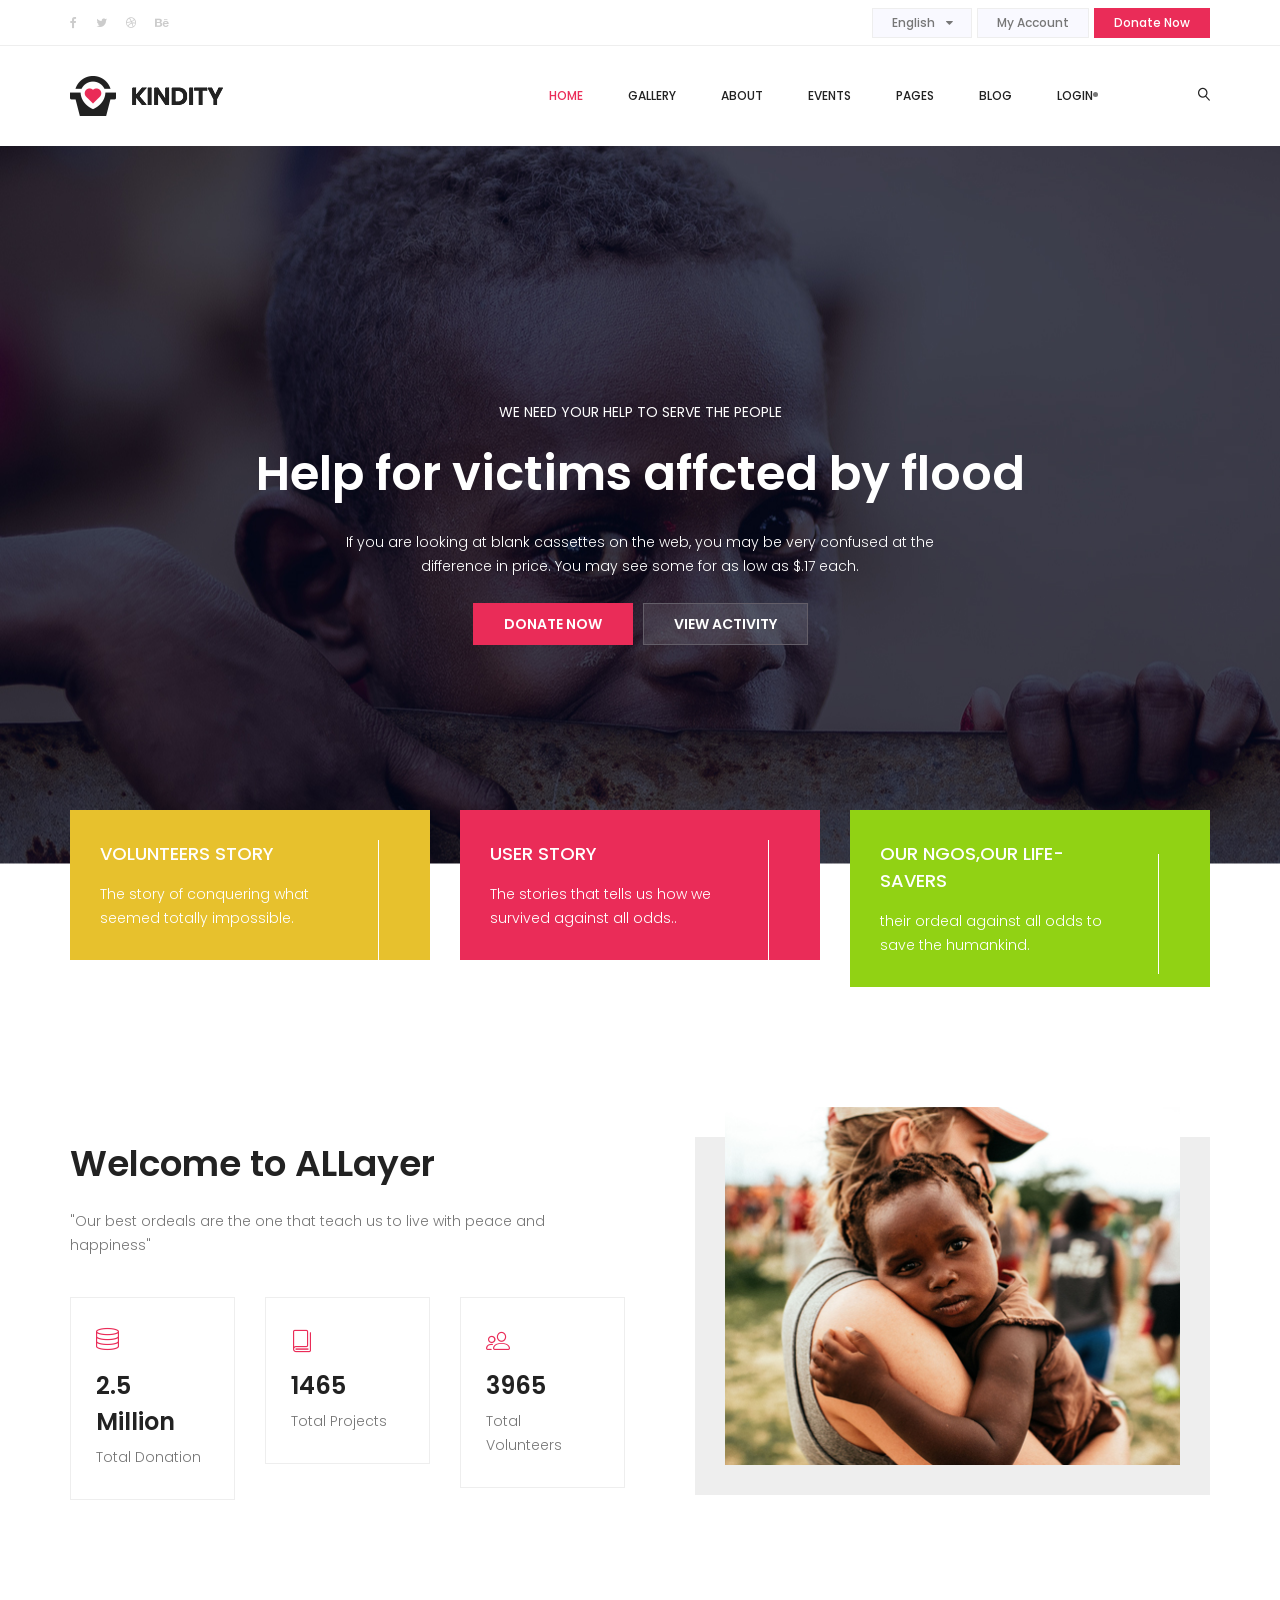
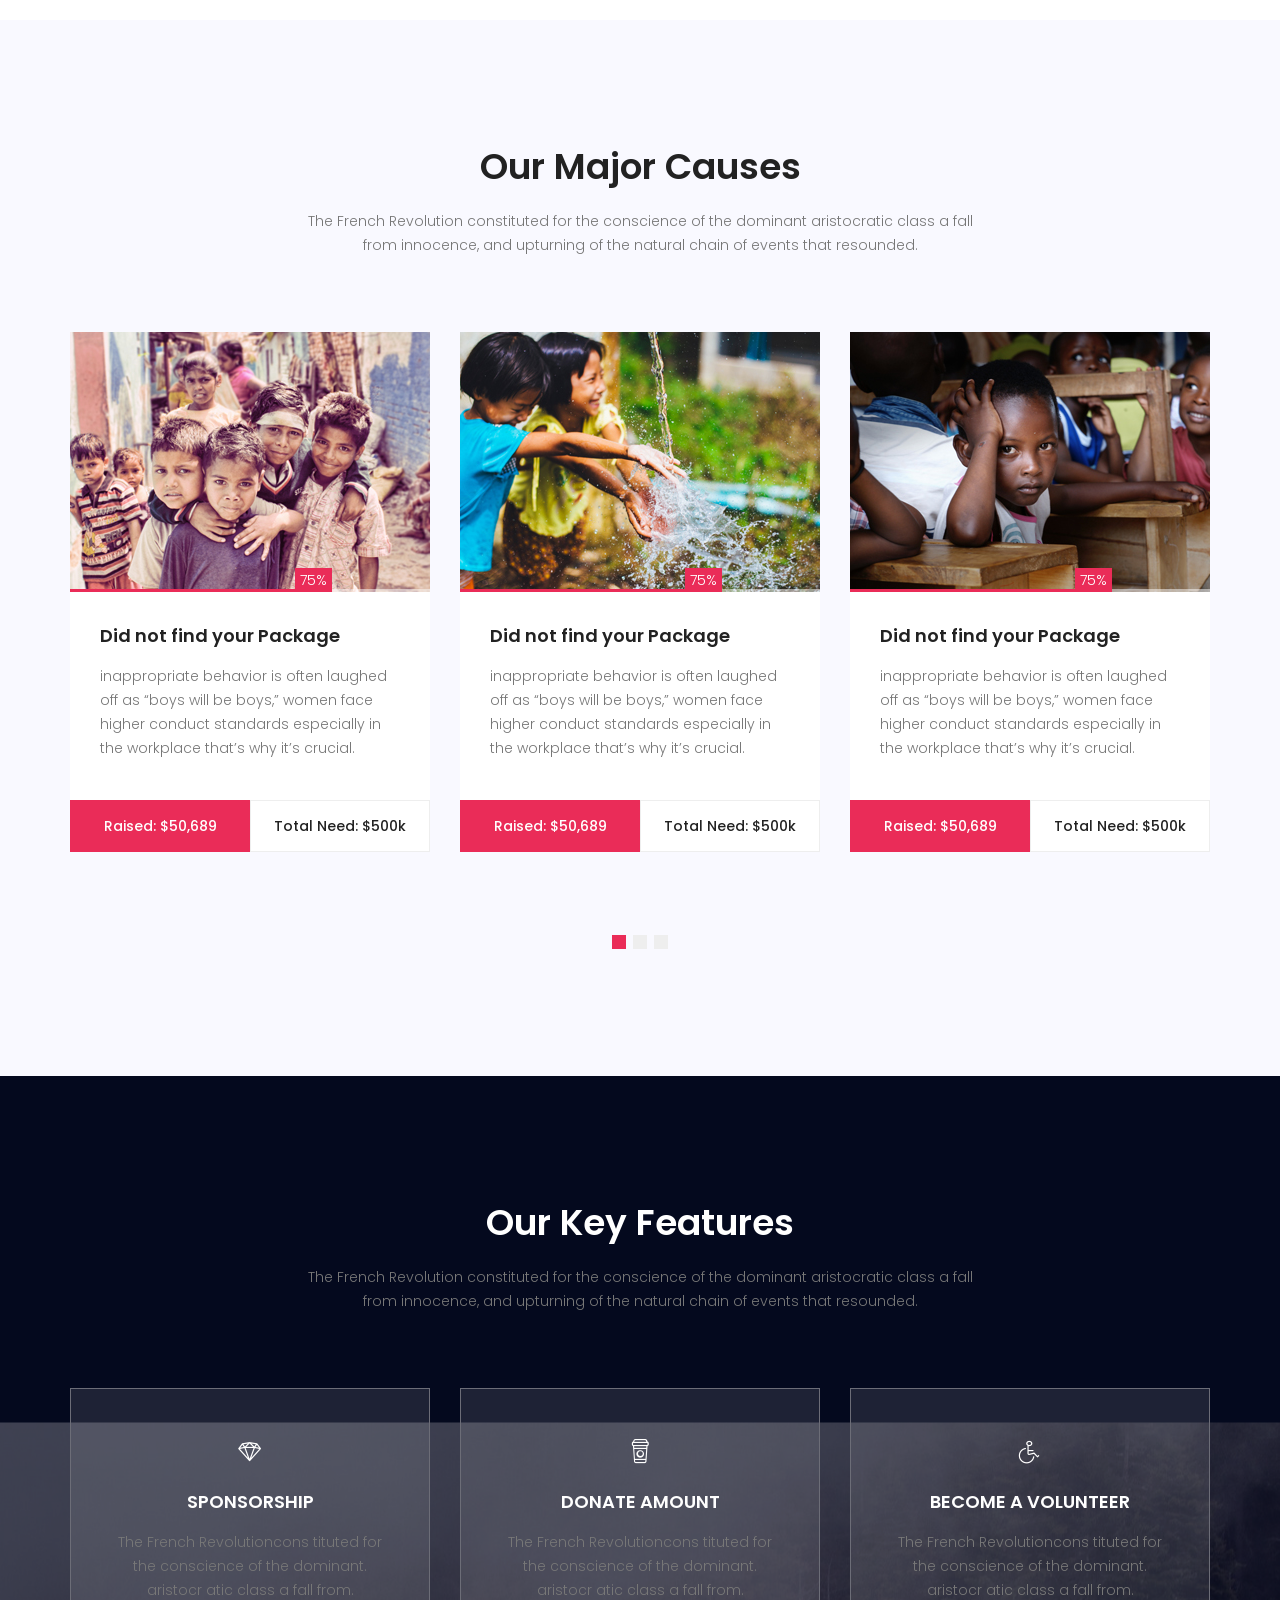
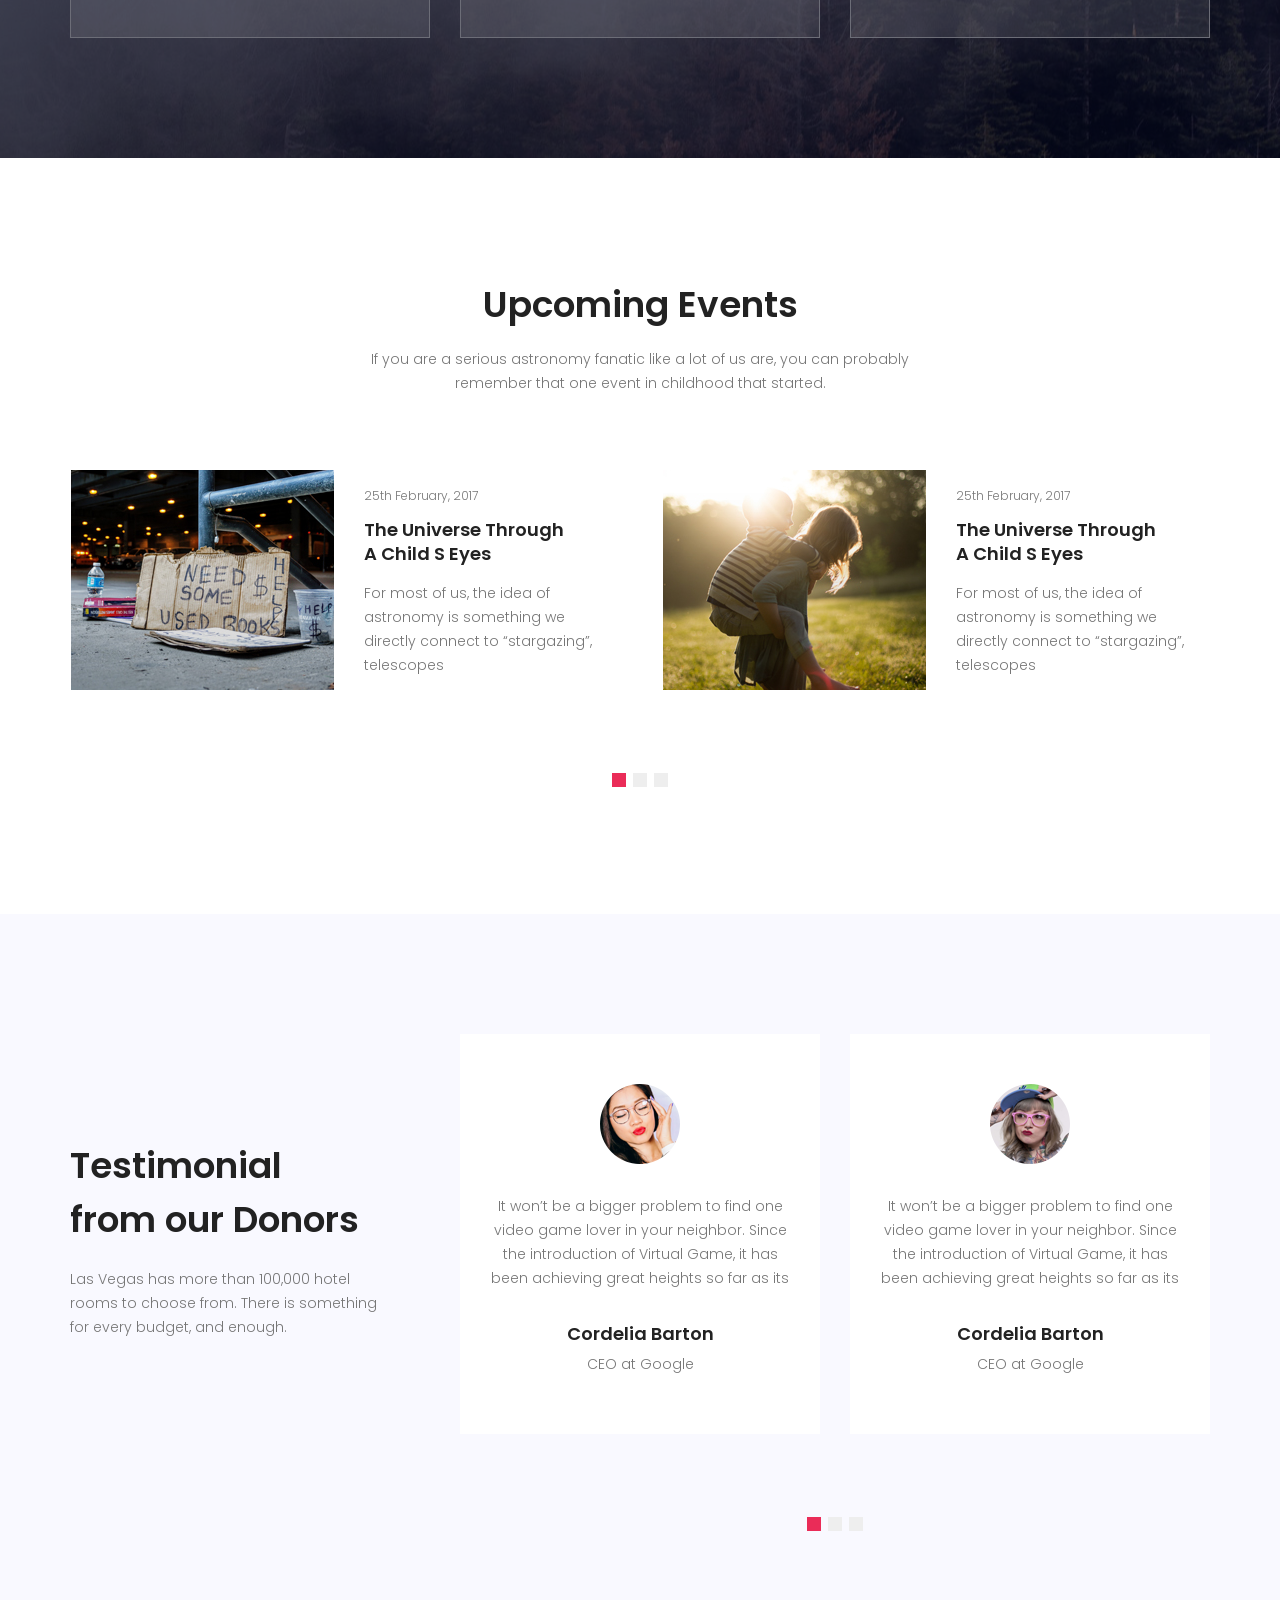
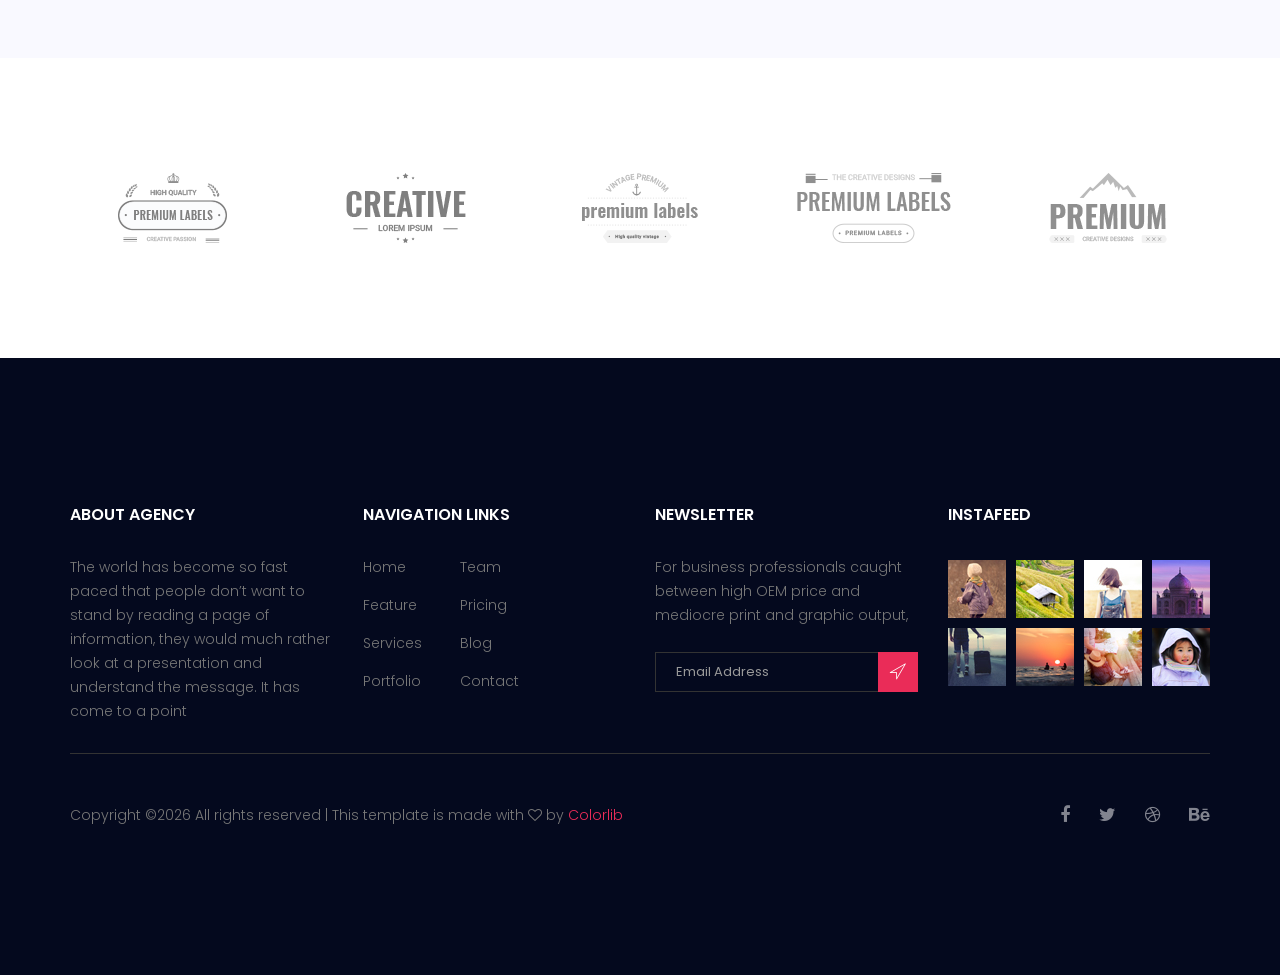
<file: Downloads/allayer_templates/index.html>
<!doctype html>
<html lang="en">
    <head>
        <!-- Required meta tags -->
        <meta charset="utf-8">
        <meta name="viewport" content="width=device-width, initial-scale=1, shrink-to-fit=no">
        <link rel="icon" href="img/favicon.png" type="image/png">
        <title>Kindity Charity Multi</title>
        <!-- Bootstrap CSS -->
        <link rel="stylesheet" href="css/bootstrap.css">
        <link rel="stylesheet" href="vendors/linericon/style.css">
        <link rel="stylesheet" href="css/font-awesome.min.css">
        <link rel="stylesheet" href="vendors/owl-carousel/owl.carousel.min.css">
        <link rel="stylesheet" href="vendors/lightbox/simpleLightbox.css">
        <link rel="stylesheet" href="vendors/nice-select/css/nice-select.css">
        <link rel="stylesheet" href="vendors/animate-css/animate.css">
        <!-- main css -->
        <link rel="stylesheet" href="css/style.css">
        <link rel="stylesheet" href="css/responsive.css">
    </head>
    <body>
        
        <!--================Header Menu Area =================-->
        <header class="header_area">
           	<div class="top_menu row m0">
           		<div class="container">
					<div class="float-left">
						<ul class="list header_social">
							<li><a href="#"><i class="fa fa-facebook"></i></a></li>
							<li><a href="#"><i class="fa fa-twitter"></i></a></li>
							<li><a href="#"><i class="fa fa-dribbble"></i></a></li>
							<li><a href="#"><i class="fa fa-behance"></i></a></li>
						</ul>
					</div>
					<div class="float-right">
						<select class="lan_pack">
							<option value="1">English</option>
							<option value="1">Bangla</option>
							<option value="1">Indian</option>
							<option value="1">Aus</option>
						</select>
						<a class="ac_btn" href="#">My Account</a>
						<a class="dn_btn" href="#">Donate Now</a>
					</div>
           		</div>	
           	</div>	
            <div class="main_menu">
            	<nav class="navbar navbar-expand-lg navbar-light">
					<div class="container">
						<!-- Brand and toggle get grouped for better mobile display -->
						<a class="navbar-brand logo_h" href="index.html"><img src="img/logo.png" alt=""></a>
						<button class="navbar-toggler" type="button" data-toggle="collapse" data-target="#navbarSupportedContent" aria-controls="navbarSupportedContent" aria-expanded="false" aria-label="Toggle navigation">
							<span class="icon-bar"></span>
							<span class="icon-bar"></span>
							<span class="icon-bar"></span>
						</button>
						<!-- Collect the nav links, forms, and other content for toggling -->
						<div class="collapse navbar-collapse offset" id="navbarSupportedContent">
							<ul class="nav navbar-nav menu_nav ml-auto">
								<li class="nav-item active"><a class="nav-link" href="index.html">Home</a></li> 
								<li class="nav-item"><a class="nav-link" href="gallery.html">Gallery</a></li>
								<li class="nav-item"><a class="nav-link" href="about-us.html">About</a></li> 
								 <li class="nav-item submenu dropdown">
									<a href="#" class="nav-link dropdown-toggle" data-toggle="dropdown" role="button" aria-haspopup="true" aria-expanded="false">Events</a>
									<ul class="dropdown-menu">
										<li class="nav-item"><a class="nav-link" href="event.html">Event</a></li>
										<li class="nav-item"><a class="nav-link" href="event-details.html">Event Details</a></li>
									</ul>
								</li> 
								<li class="nav-item submenu dropdown">
									<a href="#" class="nav-link dropdown-toggle" data-toggle="dropdown" role="button" aria-haspopup="true" aria-expanded="false">Pages</a>
									<ul class="dropdown-menu">
										<li class="nav-item"><a class="nav-link" href="elements.html">Elements</a></li>
										<li class="nav-item"><a class="nav-link" href="donation.html">Donation</a></li>
									</ul>
								</li> 
								<li class="nav-item submenu dropdown">
									<a href="#" class="nav-link dropdown-toggle" data-toggle="dropdown" role="button" aria-haspopup="true" aria-expanded="false">Blog</a>
									<ul class="dropdown-menu">
										<li class="nav-item"><a class="nav-link" href="blog.html">Blog</a></li>
										<li class="nav-item"><a class="nav-link" href="single-blog.html">Blog Details</a></li>
									</ul>
								</li> 

								
									<li class="nav-item submenu dropdown">
											<a href="#" class="nav-link dropdown-toggle" data-toggle="dropdown" role="button" aria-haspopup="true" aria-expanded="false">Login</a>
											<ul class="dropdown-menu">
												<li class="nav-item"><a class="nav-link" href="/home/anuradha/Downloaods/kindity/volunteer/volunteerlogin/volunteer.html">Volunteer</a></li>
												<li class="nav-item"><a class="nav-link" href="user.html">User in distress</a></li>
												<li class="nav-item"><a class="nav-link" href="ngo.html">NGOs</a></li>
											</ul>

											</ul>
										</li> 
								<li class="nav-item"><a href="#" class="search"><i class="lnr lnr-magnifier"></i></a></li>
							</ul>
						</div> 
					</div>
            	</nav>
            </div>
        </header>
        <!--================Header Menu Area =================-->
        
        <!--================Home Banner Area =================-->
        <section class="home_banner_area">
            <div class="banner_inner d-flex align-items-center">
            	<div class="overlay bg-parallax" data-stellar-ratio="0.9" data-stellar-vertical-offset="0" data-background=""></div>
				<div class="container">
					<div class="banner_content text-center">
						<h5>We need your Help to serve the people</h5>
						<h3>Help for victims affcted by flood</h3>
						<p>If you are looking at blank cassettes on the web, you may be very confused at the <br /> difference in price. You may see some for as low as $.17 each.</p>
						<a class="main_btn" href="#">Donate Now</a>
						<a class="white_btn" href="#">View Activity</a>
					</div>
				</div>
            </div>
            <div class="donation_area">
				<div class="container">
					<div class="row donation_inner">
						<div class="col-lg-4">
							<div class="dontation_item yellow">
								<div class="media">
									<div class="media-body">
										<h4>Volunteers story</h4>
										<p>The story of conquering what seemed totally impossible.</p>
									</div>
									<div class="d-flex">
										
									</div>
								</div>
							</div>
						</div>
						<div class="col-lg-4">
							<div class="dontation_item pink">
								<div class="media">
									<div class="media-body">
										<h4>User story</h4>
										<p>The stories that tells us how we survived against all odds..</p>
									</div>
									<div class="d-flex">
										
									</div>
								</div>
							</div>
						</div>
						<div class="col-lg-4">
							<div class="dontation_item green">
								<div class="media">
									<div class="media-body">
										<h4>Our NGOs,Our life-savers</h4>
										<p>their ordeal against all odds to save the humankind.</p>
									</div>
									<div class="d-flex">
										
									</div>
								</div>
							</div>
						</div>
					</div>
				</div>
            </div>
        </section>
        <!--================End Home Banner Area =================-->
        
        <!--================Welcome Area =================-->
        <section class="welcome_area p_120">
        	<div class="container">
        		<div class="row welcome_inner">
        			<div class="col-lg-6">
        				<div class="welcome_text">
        					<h4>Welcome to ALLayer</h4>
        					<p>"Our best ordeals are the one that teach us to live with peace and happiness"</p>
        					<div class="row">
        						<div class="col-sm-4">
        							<div class="wel_item">
        								<i class="lnr lnr-database"></i>
        								<h4>2.5 Million</h4>
        								<p>Total Donation</p>
        							</div>
        						</div>
        						<div class="col-sm-4">
        							<div class="wel_item">
        								<i class="lnr lnr-book"></i>
        								<h4>1465</h4>
        								<p>Total Projects</p>
        							</div>
        						</div>
        						<div class="col-sm-4">
        							<div class="wel_item">
        								<i class="lnr lnr-users"></i>
        								<h4>3965</h4>
        								<p>Total Volunteers</p>
        							</div>
        						</div>
        					</div>
        				</div>
        			</div>
        			<div class="col-lg-6">
        				<div class="welcome_img">
        					<img class="img-fluid" src="img/welcome-img.jpg" alt="">
        				</div>
        			</div>
        		</div>
        	</div>
        </section>
        <!--================End Welcome Area =================-->
        
        <!--================Causes Area =================-->
        <section class="causes_area p_120">
        	<div class="container">
        		<div class="main_title">
        			<h2>Our Major Causes</h2>
        			<p>The French Revolution constituted for the conscience of the dominant aristocratic class a fall from innocence, and upturning of the natural chain of events that resounded.</p>
        		</div>
        		<div class="causes_slider owl-carousel">
        			<div class="item">
        				<div class="causes_item">
        					<div class="causes_img">
        						<img class="img-fluid" src="img/blog/causes/causes-1.jpg" alt="">
        						<div class="c_parcent">
        							<span></span>
        						</div>
        					</div>
        					<div class="causes_text">
        						<h4>Did not find your Package</h4>
        						<p>inappropriate behavior is often laughed off as “boys will be boys,” women face higher conduct standards especially in the workplace that’s why it’s crucial.</p>
        					</div>
        					<div class="causes_bottom">
								<a href="#">Raised: $50,689</a>
								<a href="#">Total Need: $500k</a>
							</div>
        				</div>
        			</div>
        			<div class="item">
        				<div class="causes_item">
        					<div class="causes_img">
        						<img class="img-fluid" src="img/blog/causes/causes-2.jpg" alt="">
        						<div class="c_parcent">
        							<span></span>
        						</div>
        					</div>
        					<div class="causes_text">
        						<h4>Did not find your Package</h4>
        						<p>inappropriate behavior is often laughed off as “boys will be boys,” women face higher conduct standards especially in the workplace that’s why it’s crucial.</p>
        					</div>
        					<div class="causes_bottom">
								<a href="#">Raised: $50,689</a>
								<a href="#">Total Need: $500k</a>
							</div>
        				</div>
        			</div>
        			<div class="item">
        				<div class="causes_item">
        					<div class="causes_img">
        						<img class="img-fluid" src="img/blog/causes/causes-3.jpg" alt="">
        						<div class="c_parcent">
        							<span></span>
        						</div>
        					</div>
        					<div class="causes_text">
        						<h4>Did not find your Package</h4>
        						<p>inappropriate behavior is often laughed off as “boys will be boys,” women face higher conduct standards especially in the workplace that’s why it’s crucial.</p>
        					</div>
        					<div class="causes_bottom">
								<a href="#">Raised: $50,689</a>
								<a href="#">Total Need: $500k</a>
							</div>
        				</div>
        			</div>
        			<div class="item">
        				<div class="causes_item">
        					<div class="causes_img">
        						<img class="img-fluid" src="img/blog/causes/causes-1.jpg" alt="">
        						<div class="c_parcent">
        							<span></span>
        						</div>
        					</div>
        					<div class="causes_text">
        						<h4>Did not find your Package</h4>
        						<p>inappropriate behavior is often laughed off as “boys will be boys,” women face higher conduct standards especially in the workplace that’s why it’s crucial.</p>
        					</div>
        					<div class="causes_bottom">
								<a href="#">Raised: $50,689</a>
								<a href="#">Total Need: $500k</a>
							</div>
        				</div>
        			</div>
        			<div class="item">
        				<div class="causes_item">
        					<div class="causes_img">
        						<img class="img-fluid" src="img/blog/causes/causes-2.jpg" alt="">
        						<div class="c_parcent">
        							<span></span>
        						</div>
        					</div>
        					<div class="causes_text">
        						<h4>Did not find your Package</h4>
        						<p>inappropriate behavior is often laughed off as “boys will be boys,” women face higher conduct standards especially in the workplace that’s why it’s crucial.</p>
        					</div>
        					<div class="causes_bottom">
								<a href="#">Raised: $50,689</a>
								<a href="#">Total Need: $500k</a>
							</div>
        				</div>
        			</div>
        			<div class="item">
        				<div class="causes_item">
        					<div class="causes_img">
        						<img class="img-fluid" src="img/blog/causes/causes-3.jpg" alt="">
        						<div class="c_parcent">
        							<span></span>
        						</div>
        					</div>
        					<div class="causes_text">
        						<h4>Did not find your Package</h4>
        						<p>inappropriate behavior is often laughed off as “boys will be boys,” women face higher conduct standards especially in the workplace that’s why it’s crucial.</p>
        					</div>
        					<div class="causes_bottom">
								<a href="#">Raised: $50,689</a>
								<a href="#">Total Need: $500k</a>
							</div>
        				</div>
        			</div>
        			<div class="item">
        				<div class="causes_item">
        					<div class="causes_img">
        						<img class="img-fluid" src="img/blog/causes/causes-1.jpg" alt="">
        						<div class="c_parcent">
        							<span></span>
        						</div>
        					</div>
        					<div class="causes_text">
        						<h4>Did not find your Package</h4>
        						<p>inappropriate behavior is often laughed off as “boys will be boys,” women face higher conduct standards especially in the workplace that’s why it’s crucial.</p>
        					</div>
        					<div class="causes_bottom">
								<a href="#">Raised: $50,689</a>
								<a href="#">Total Need: $500k</a>
							</div>
        				</div>
        			</div>
        			<div class="item">
        				<div class="causes_item">
        					<div class="causes_img">
        						<img class="img-fluid" src="img/blog/causes/causes-2.jpg" alt="">
        						<div class="c_parcent">
        							<span></span>
        						</div>
        					</div>
        					<div class="causes_text">
        						<h4>Did not find your Package</h4>
        						<p>inappropriate behavior is often laughed off as “boys will be boys,” women face higher conduct standards especially in the workplace that’s why it’s crucial.</p>
        					</div>
        					<div class="causes_bottom">
								<a href="#">Raised: $50,689</a>
								<a href="#">Total Need: $500k</a>
							</div>
        				</div>
        			</div>
        			<div class="item">
        				<div class="causes_item">
        					<div class="causes_img">
        						<img class="img-fluid" src="img/blog/causes/causes-3.jpg" alt="">
        						<div class="c_parcent">
        							<span></span>
        						</div>
        					</div>
        					<div class="causes_text">
        						<h4>Did not find your Package</h4>
        						<p>inappropriate behavior is often laughed off as “boys will be boys,” women face higher conduct standards especially in the workplace that’s why it’s crucial.</p>
        					</div>
        					<div class="causes_bottom">
								<a href="#">Raised: $50,689</a>
								<a href="#">Total Need: $500k</a>
							</div>
        				</div>
        			</div>
        		</div>
        	</div>
        </section>
        <!--================End Causes Area =================-->
        
        <!--================Feature Area =================-->
        <section class="feature_area p_120">
        	<div class="overlay bg-parallax" data-stellar-ratio="0.9" data-stellar-vertical-offset="0" data-background=""></div>
        	<div class="container">
        		<div class="white_title">
        			<h2>Our Key Features</h2>
        			<p>The French Revolution constituted for the conscience of the dominant aristocratic class a fall from innocence, and upturning of the natural chain of events that resounded.</p>
        		</div>
        		<div class="row feature_inner">
        			<div class="col-lg-4">
        				<div class="feature_item">
        					<i class="lnr lnr-diamond"></i>
        					<h4>Sponsorship</h4>
        					<p>The French Revolutioncons tituted for the conscience of the dominant. aristocr atic class a fall from.</p>
        				</div>
        			</div>
        			<div class="col-lg-4">
        				<div class="feature_item">
        					<i class="lnr lnr-coffee-cup"></i>
        					<h4>Donate Amount</h4>
        					<p>The French Revolutioncons tituted for the conscience of the dominant. aristocr atic class a fall from.</p>
        				</div>
        			</div>
        			<div class="col-lg-4">
        				<div class="feature_item">
        					<i class="lnr lnr-wheelchair"></i>
        					<h4>Become a Volunteer</h4>
        					<p>The French Revolutioncons tituted for the conscience of the dominant. aristocr atic class a fall from.</p>
        				</div>
        			</div>
        		</div>
        	</div>
        </section>
        <!--================End Feature Area =================-->
        
        <!--================Event Area =================-->
        <section class="event_area p_120">
        	<div class="container">
        		<div class="main_title">
        			<h2>Upcoming Events</h2>
        			<p>If you are a serious astronomy fanatic like a lot of us are, you can probably <br /> remember that one event in childhood that started.</p>
        		</div>
        		<div class="event_slider owl-carousel">
        			<div class="item">
        				<div class="event_item">
        					<div class="media">
        						<div class="d-flex">
        							<img src="img/event/event-1.jpg" alt="">
        						</div>
        						<div class="media-body">
        							<a href="#">25th February, 2017</a>
        							<a href="event-details.html"><h4>The Universe Through A Child S Eyes</h4></a>
        							<p>For most of us, the idea of astronomy is something we directly connect to “stargazing”, telescopes</p>
        						</div>
        					</div>
        				</div>
        			</div>
        			<div class="item">
        				<div class="event_item">
        					<div class="media">
        						<div class="d-flex">
        							<img src="img/event/event-2.jpg" alt="">
        						</div>
        						<div class="media-body">
        							<a href="#">25th February, 2017</a>
        							<a href="event-details.html"><h4>The Universe Through A Child S Eyes</h4></a>
        							<p>For most of us, the idea of astronomy is something we directly connect to “stargazing”, telescopes</p>
        						</div>
        					</div>
        				</div>
        			</div>
        			<div class="item">
        				<div class="event_item">
        					<div class="media">
        						<div class="d-flex">
        							<img src="img/event/event-1.jpg" alt="">
        						</div>
        						<div class="media-body">
        							<a href="#">25th February, 2017</a>
        							<a href="#"><h4>The Universe Through A Child S Eyes</h4></a>
        							<p>For most of us, the idea of astronomy is something we directly connect to “stargazing”, telescopes</p>
        						</div>
        					</div>
        				</div>
        			</div>
        			<div class="item">
        				<div class="event_item">
        					<div class="media">
        						<div class="d-flex">
        							<img src="img/event/event-2.jpg" alt="">
        						</div>
        						<div class="media-body">
        							<a href="#">25th February, 2017</a>
        							<a href="#"><h4>The Universe Through A Child S Eyes</h4></a>
        							<p>For most of us, the idea of astronomy is something we directly connect to “stargazing”, telescopes</p>
        						</div>
        					</div>
        				</div>
        			</div>
        			<div class="item">
        				<div class="event_item">
        					<div class="media">
        						<div class="d-flex">
        							<img src="img/event/event-1.jpg" alt="">
        						</div>
        						<div class="media-body">
        							<a href="#">25th February, 2017</a>
        							<a href="event-details.html"><h4>The Universe Through A Child S Eyes</h4></a>
        							<p>For most of us, the idea of astronomy is something we directly connect to “stargazing”, telescopes</p>
        						</div>
        					</div>
        				</div>
        			</div>
        			<div class="item">
        				<div class="event_item">
        					<div class="media">
        						<div class="d-flex">
        							<img src="img/event/event-2.jpg" alt="">
        						</div>
        						<div class="media-body">
        							<a href="#">25th February, 2017</a>
        							<a href="#"><h4>The Universe Through A Child S Eyes</h4></a>
        							<p>For most of us, the idea of astronomy is something we directly connect to “stargazing”, telescopes</p>
        						</div>
        					</div>
        				</div>
        			</div>
        		</div>
        	</div>
        </section>
        <!--================End Event Area =================-->
        
        <!--================Testimonials Area =================-->
        <section class="testimonials_area p_120">
        	<div class="container">
        		<div class="row testimonials_inner">
        			<div class="col-lg-4">
        				<div class="testi_left_text">
        					<h4>Testimonial from our Donors</h4>
        					<p>Las Vegas has more than 100,000 hotel rooms to choose from. There is something for every budget, and enough.</p>
        				</div>
        			</div>
        			<div class="col-lg-8">
        				<div class="testi_slider owl-carousel">
							<div class="item">
								<div class="testi_item">
									<img src="img/testimonials/testi-1.png" alt="">
									<p>It won’t be a bigger problem to find one video game lover in your neighbor. Since the introduction of Virtual Game, it has been achieving great heights so far as its</p>
									<h4>Cordelia Barton</h4>
									<h6>CEO at Google</h6>
								</div>
							</div>
							<div class="item">
								<div class="testi_item">
									<img src="img/testimonials/testi-2.png" alt="">
									<p>It won’t be a bigger problem to find one video game lover in your neighbor. Since the introduction of Virtual Game, it has been achieving great heights so far as its</p>
									<h4>Cordelia Barton</h4>
									<h6>CEO at Google</h6>
								</div>
							</div>
							<div class="item">
								<div class="testi_item">
									<img src="img/testimonials/testi-1.png" alt="">
									<p>It won’t be a bigger problem to find one video game lover in your neighbor. Since the introduction of Virtual Game, it has been achieving great heights so far as its</p>
									<h4>Cordelia Barton</h4>
									<h6>CEO at Google</h6>
								</div>
							</div>
							<div class="item">
								<div class="testi_item">
									<img src="img/testimonials/testi-2.png" alt="">
									<p>It won’t be a bigger problem to find one video game lover in your neighbor. Since the introduction of Virtual Game, it has been achieving great heights so far as its</p>
									<h4>Cordelia Barton</h4>
									<h6>CEO at Google</h6>
								</div>
							</div>
							<div class="item">
								<div class="testi_item">
									<img src="img/testimonials/testi-1.png" alt="">
									<p>It won’t be a bigger problem to find one video game lover in your neighbor. Since the introduction of Virtual Game, it has been achieving great heights so far as its</p>
									<h4>Cordelia Barton</h4>
									<h6>CEO at Google</h6>
								</div>
							</div>
							<div class="item">
								<div class="testi_item">
									<img src="img/testimonials/testi-2.png" alt="">
									<p>It won’t be a bigger problem to find one video game lover in your neighbor. Since the introduction of Virtual Game, it has been achieving great heights so far as its</p>
									<h4>Cordelia Barton</h4>
									<h6>CEO at Google</h6>
								</div>
							</div>
						</div>
        			</div>
        		</div>
        	</div>
        </section>
        <!--================End Testimonials Area =================-->
        
        <!--================Clients Logo Area =================-->
        <section class="clients_logo_area">
        	<div class="container">
        		<div class="clients_slider owl-carousel">
        			<div class="item">
        				<img src="img/clients-logo/c-logo-1.png" alt="">
        			</div>
        			<div class="item">
        				<img src="img/clients-logo/c-logo-2.png" alt="">
        			</div>
        			<div class="item">
        				<img src="img/clients-logo/c-logo-3.png" alt="">
        			</div>
        			<div class="item">
        				<img src="img/clients-logo/c-logo-4.png" alt="">
        			</div>
        			<div class="item">
        				<img src="img/clients-logo/c-logo-5.png" alt="">
        			</div>
        		</div>
        	</div>
        </section>
        <!--================End Clients Logo Area =================-->
        
        
        <!--================ start footer Area  =================-->	
        <footer class="footer-area section_gap">
            <div class="container">
                <div class="row">
                    <div class="col-lg-3  col-md-6 col-sm-6">
                        <div class="single-footer-widget">
                            <h6 class="footer_title">About Agency</h6>
                            <p>The world has become so fast paced that people don’t want to stand by reading a page of information, they would much rather look at a presentation and understand the message. It has come to a point </p>
                        </div>
                    </div>
                    <div class="col-lg-3 col-md-6 col-sm-6">
                        <div class="single-footer-widget">
                            <h6 class="footer_title">Navigation Links</h6>
                            <div class="row">
                                <div class="col-4">
                                    <ul class="list">
                                        <li><a href="#">Home</a></li>
                                        <li><a href="#">Feature</a></li>
                                        <li><a href="#">Services</a></li>
                                        <li><a href="#">Portfolio</a></li>
                                    </ul>
                                </div>
                                <div class="col-4">
                                    <ul class="list">
                                        <li><a href="#">Team</a></li>
                                        <li><a href="#">Pricing</a></li>
                                        <li><a href="#">Blog</a></li>
                                        <li><a href="#">Contact</a></li>
                                    </ul>
                                </div>										
                            </div>							
                        </div>
                    </div>							
                    <div class="col-lg-3 col-md-6 col-sm-6">
                        <div class="single-footer-widget">
                            <h6 class="footer_title">Newsletter</h6>
                            <p>For business professionals caught between high OEM price and mediocre print and graphic output, </p>		
                            <div id="mc_embed_signup">
                                <form target="_blank" action="https://spondonit.us12.list-manage.com/subscribe/post?u=1462626880ade1ac87bd9c93a&amp;id=92a4423d01" method="get" class="subscribe_form relative">
                                    <div class="input-group d-flex flex-row">
                                        <input name="EMAIL" placeholder="Email Address" onfocus="this.placeholder = ''" onblur="this.placeholder = 'Email Address '" required="" type="email">
                                        <button class="btn sub-btn"><span class="lnr lnr-location"></span></button>		
                                    </div>									
                                    <div class="mt-10 info"></div>
                                </form>
                            </div>
                        </div>
                    </div>
                    <div class="col-lg-3 col-md-6 col-sm-6">
                        <div class="single-footer-widget instafeed">
                            <h6 class="footer_title">InstaFeed</h6>
                            <ul class="list instafeed d-flex flex-wrap">
                                <li><img src="img/instagram/Image-01.jpg" alt=""></li>
                                <li><img src="img/instagram/Image-02.jpg" alt=""></li>
                                <li><img src="img/instagram/Image-03.jpg" alt=""></li>
                                <li><img src="img/instagram/Image-04.jpg" alt=""></li>
                                <li><img src="img/instagram/Image-05.jpg" alt=""></li>
                                <li><img src="img/instagram/Image-06.jpg" alt=""></li>
                                <li><img src="img/instagram/Image-07.jpg" alt=""></li>
                                <li><img src="img/instagram/Image-08.jpg" alt=""></li>
                            </ul>
                        </div>
                    </div>						
                </div>
                <div class="border_line"></div>
                <div class="row footer-bottom d-flex justify-content-between align-items-center">
                    <p class="col-lg-8 col-md-8 footer-text m-0"><!-- Link back to Colorlib can't be removed. Template is licensed under CC BY 3.0. -->
Copyright &copy;<script>document.write(new Date().getFullYear());</script> All rights reserved | This template is made with <i class="fa fa-heart-o" aria-hidden="true"></i> by <a href="https://colorlib.com" target="_blank">Colorlib</a>
<!-- Link back to Colorlib can't be removed. Template is licensed under CC BY 3.0. --></p>
                    <div class="col-lg-4 col-md-4 footer-social">
                        <a href="#"><i class="fa fa-facebook"></i></a>
                        <a href="#"><i class="fa fa-twitter"></i></a>
                        <a href="#"><i class="fa fa-dribbble"></i></a>
                        <a href="#"><i class="fa fa-behance"></i></a>
                    </div>
                </div>
            </div>
        </footer>
		<!--================ End footer Area  =================-->
        
        
        
        
        <!-- Optional JavaScript -->
        <!-- jQuery first, then Popper.js, then Bootstrap JS -->
        <script src="js/jquery-3.2.1.min.js"></script>
        <script src="js/popper.js"></script>
        <script src="js/bootstrap.min.js"></script>
        <script src="js/stellar.js"></script>
        <script src="vendors/lightbox/simpleLightbox.min.js"></script>
        <script src="vendors/nice-select/js/jquery.nice-select.min.js"></script>
        <script src="vendors/isotope/imagesloaded.pkgd.min.js"></script>
        <script src="vendors/isotope/isotope-min.js"></script>
        <script src="vendors/owl-carousel/owl.carousel.min.js"></script>
        <script src="js/jquery.ajaxchimp.min.js"></script>
        <script src="js/mail-script.js"></script>
        <script src="js/theme.js"></script>
    </body>
</html>
</file>
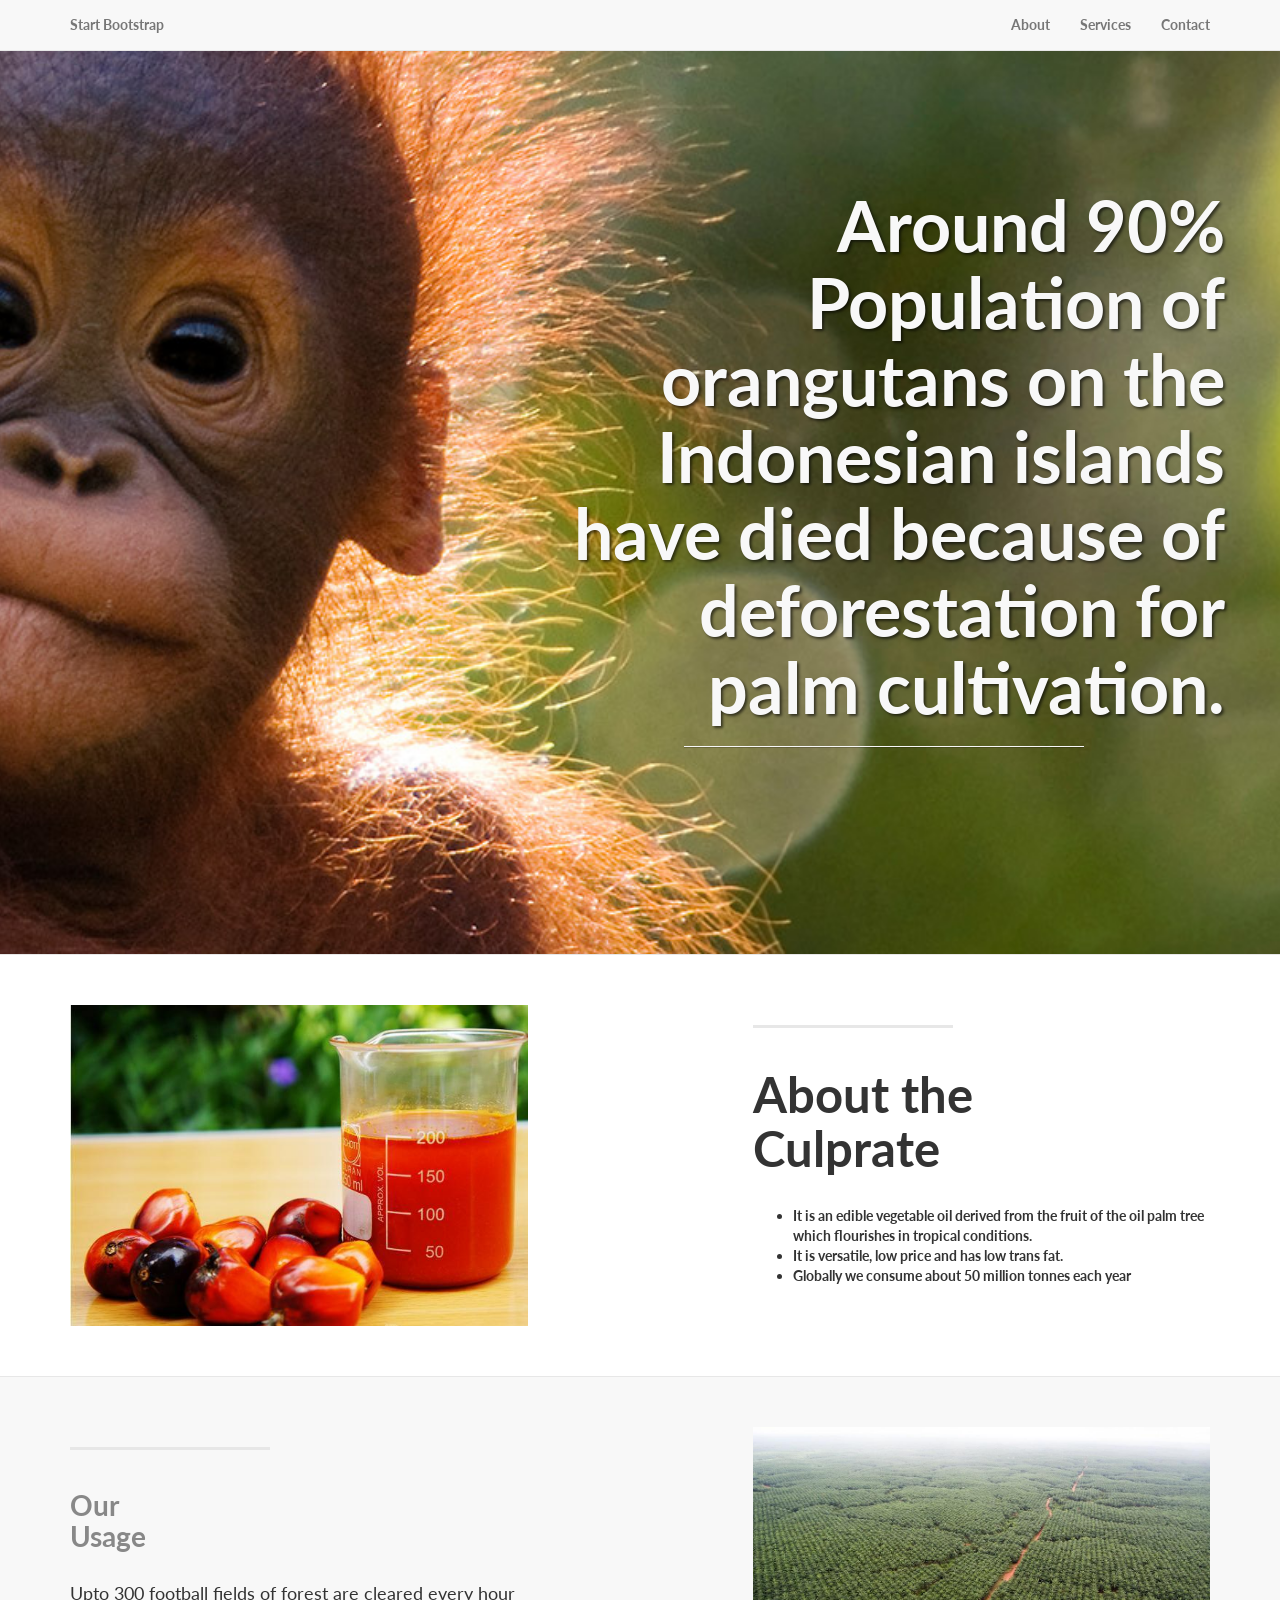
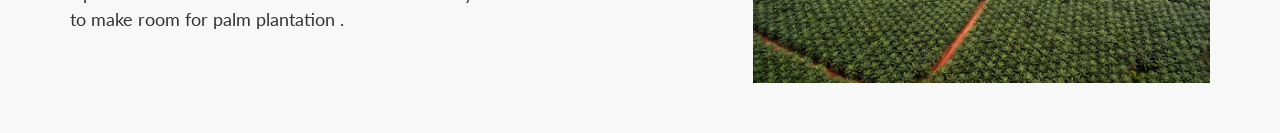
<file: HACKATHON-PALMFREE/Rufus-master/palmfree-webiste/startbootstrap-landing-page-gh-pages/index.html>
<!DOCTYPE html>
<html lang="en">

<head>

    <meta charset="utf-8">
    <meta http-equiv="X-UA-Compatible" content="IE=edge">
    <meta name="viewport" content="width=device-width, initial-scale=1">
    <meta name="description" content="">
    <meta name="author" content="">

    <title>PalmFree</title>

    <!-- Bootstrap Core CSS -->
    <link href="css/bootstrap.min.css" rel="stylesheet">

    <!-- Custom CSS -->
    <link href="css/landing-page.css" rel="stylesheet">

    <!-- Custom Fonts -->
    <link href="font-awesome/css/font-awesome.min.css" rel="stylesheet" type="text/css">
    <link href="https://fonts.googleapis.com/css?family=Lato:300,400,700,300italic,400italic,700italic" rel="stylesheet" type="text/css">

    <!-- HTML5 Shim and Respond.js IE8 support of HTML5 elements and media queries -->
    <!-- WARNING: Respond.js doesn't work if you view the page via file:// -->
    <!--[if lt IE 9]>
        <script src="https://oss.maxcdn.com/libs/html5shiv/3.7.0/html5shiv.js"></script>
        <script src="https://oss.maxcdn.com/libs/respond.js/1.4.2/respond.min.js"></script>
    <![endif]-->

</head>

<body>

    <!-- Navigation -->
    <nav class="navbar navbar-default navbar-fixed-top topnav" role="navigation">
        <div class="container topnav">
            <!-- Brand and toggle get grouped for better mobile display -->
            <div class="navbar-header">
                <button type="button" class="navbar-toggle" data-toggle="collapse" data-target="#bs-example-navbar-collapse-1">
                    <span class="sr-only">Toggle navigation</span>
                    <span class="icon-bar"></span>
                    <span class="icon-bar"></span>
                    <span class="icon-bar"></span>
                </button>
                <a class="navbar-brand topnav" href="#">Start Bootstrap</a>
            </div>
            <!-- Collect the nav links, forms, and other content for toggling -->
            <div class="collapse navbar-collapse" id="bs-example-navbar-collapse-1">
                <ul class="nav navbar-nav navbar-right">
                    <li>
                        <a href="#about">About</a>
                    </li>
                    <li>
                        <a href="#services">Services</a>
                    </li>
                    <li>
                        <a href="#contact">Contact</a>
                    </li>
                </ul>
            </div>
            <!-- /.navbar-collapse -->
        </div>
        <!-- /.container -->
    </nav>


    <!-- Header -->
    <a name="about"></a>
    <div class="intro-header">
        <div class="container">

            <div class="row">
                <div class="col-lg-25 col-lg-offset-5 col-sm-30">
                    <div class="intro-message">
                        <!-- <h1>Landing Page</h1>
                        <h3>A Template by Start Bootstrap</h3> -->
                        <h1 align= "right">Around 90% Population of orangutans on
                        the Indonesian islands have died because of deforestation for palm cultivation.</h1>
                            <span
                               class="txt-rotate"
                               data-period="2000"
                               data-rotate='[ "nerdy.", "simple.", "pure JS.", "pretty.", "fun!" ]'></span>
                          
                        <hr class="intro-divider">
                        <!-- <ul class="list-inline intro-social-buttons">
                            <li>
                                <a href="https://twitter.com/SBootstrap" class="btn btn-default btn-lg"><i class="fa fa-twitter fa-fw"></i> <span class="network-name">Twitter</span></a>
                            </li>
                            <li>
                                <a href="https://github.com/IronSummitMedia/startbootstrap" class="btn btn-default btn-lg"><i class="fa fa-github fa-fw"></i> <span class="network-name">Github</span></a>
                            </li>
                            <li>
                                <a href="#" class="btn btn-default btn-lg"><i class="fa fa-linkedin fa-fw"></i> <span class="network-name">Linkedin</span></a>
                            </li>
                        </ul> -->
                    </div>
                </div>
            </div>

        </div>
        <!-- /.container -->

    </div>
    <!-- /.intro-header -->

    <!-- Page Content -->

	<a  name="services"></a>
    <!-- <div class="content-section-a">

        <div class="container">
            <div class="row">
                <div class="col-lg-5 col-sm-6">
                    <hr class="section-heading-spacer">
                    <div class="clearfix"></div>
                    <h2 class="section-heading"></h2>
                    <link href="https://fonts.googleapis.com/css?family=Raleway:200,100,400" rel="stylesheet" type="text/css" />
<h1>Around 90% Population of orangutans on the Indonesian islands have died because of deforestation for palm cultivation.
  <span
     class="txt-rotate"
     data-period="2000"
     data-rotate='[ "nerdy.", "simple.", "pure JS.", "pretty.", "fun!" ]'></span>
</h1>

                </div>
                <div class="col-lg-5 col-lg-offset-2 col-sm-6">
                    
                </div>
            </div>

        </div>
         /.container 

    </div>
    /.content-section-a -->

    <div class="content-section-b">

        <div class="container">

            <div class="row">
                <div class="col-lg-5 col-lg-offset-1 col-sm-push-6  col-sm-6">
                    <hr class="section-heading-spacer">
                    <div class="clearfix"></div>
                    <h1 class="section-heading">About the<br>Culprate</h1>
                    <p class="lead">
                        <ul>
                            <li>It is an edible vegetable oil derived from the fruit of the oil palm tree which flourishes in tropical conditions.</li>
                            <li>It is versatile, low price and has low trans fat.</li>
                            <li>Globally we consume about 50 million tonnes each year</li>
                        </ul>
                        
                        
                </div>
                <div class="col-lg-5 col-sm-pull-6  col-sm-6">
                    <img class="img-responsive" src="img/palmoil1.jpg" alt="">
                </div>
            </div>

        </div>
        <!-- /.container -->

    </div>
    <!-- /.content-section-b -->

    <div class="content-section-a">

        <div class="container">

            <div class="row">
                <div class="col-lg-5 col-sm-6">
                    <hr class="section-heading-spacer">
                    <div class="clearfix"></div>
                    <h2 class="section-heading"> Our<br>Usage</h2>
                    <p class="lead">Upto 300 football fields of forest are cleared every hour to make room for palm plantation <a target="_blank" href="http://www.google.com/fonts"> </a><a target="_blank" href="http://fontawesome.io"></a>.</p>
                </div>
                <div class="col-lg-5 col-lg-offset-2 col-sm-6">
                    <img class="img-responsive" src="img/palmoil2.jpg" alt="">
                </div>
            </div>

        </div>
        <!-- /.container -->

    </div>
    <!-- /.content-section-a -->

	

    <!-- jQuery -->
    <script src="js/jquery.js"></script>

    <!-- Bootstrap Core JavaScript -->
    <script src="js/bootstrap.min.js"></script>

</body>

</html>
</file>
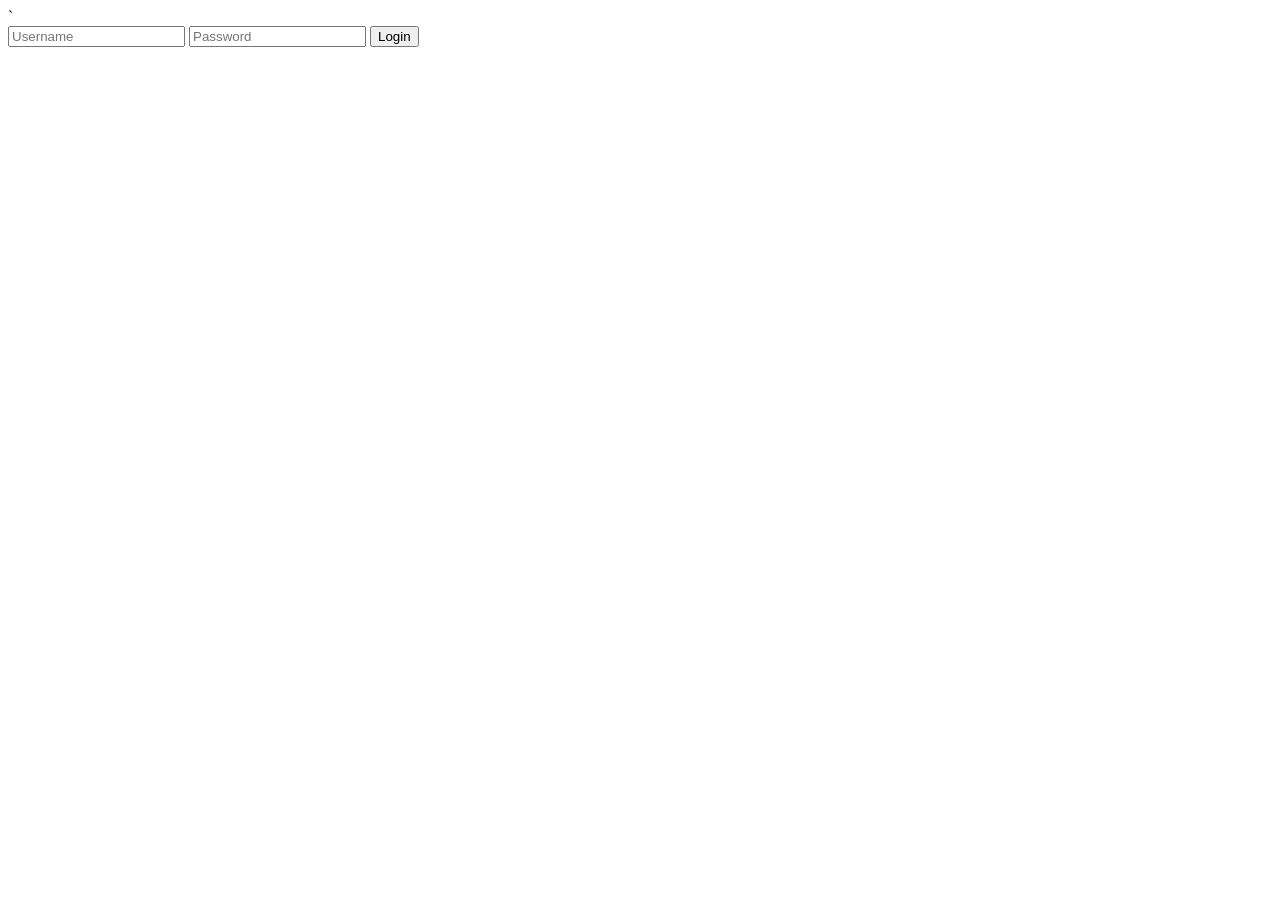
<file: Desktop/web_developer_bootcamp/allayer.html>
<!DOCTYPE html>
<html>
<head>
	<title>allayer</title>
	
<body>`
    <div class="topnav">
        
        <div class="login-container">
            <input type="text" placeholder="Username" name="username">
            <input type="text" placeholder="Password" name="psw">
            <button type="submit">Login</button>
          </form>
        </div>
      </div>

</body>
</html>
</file>
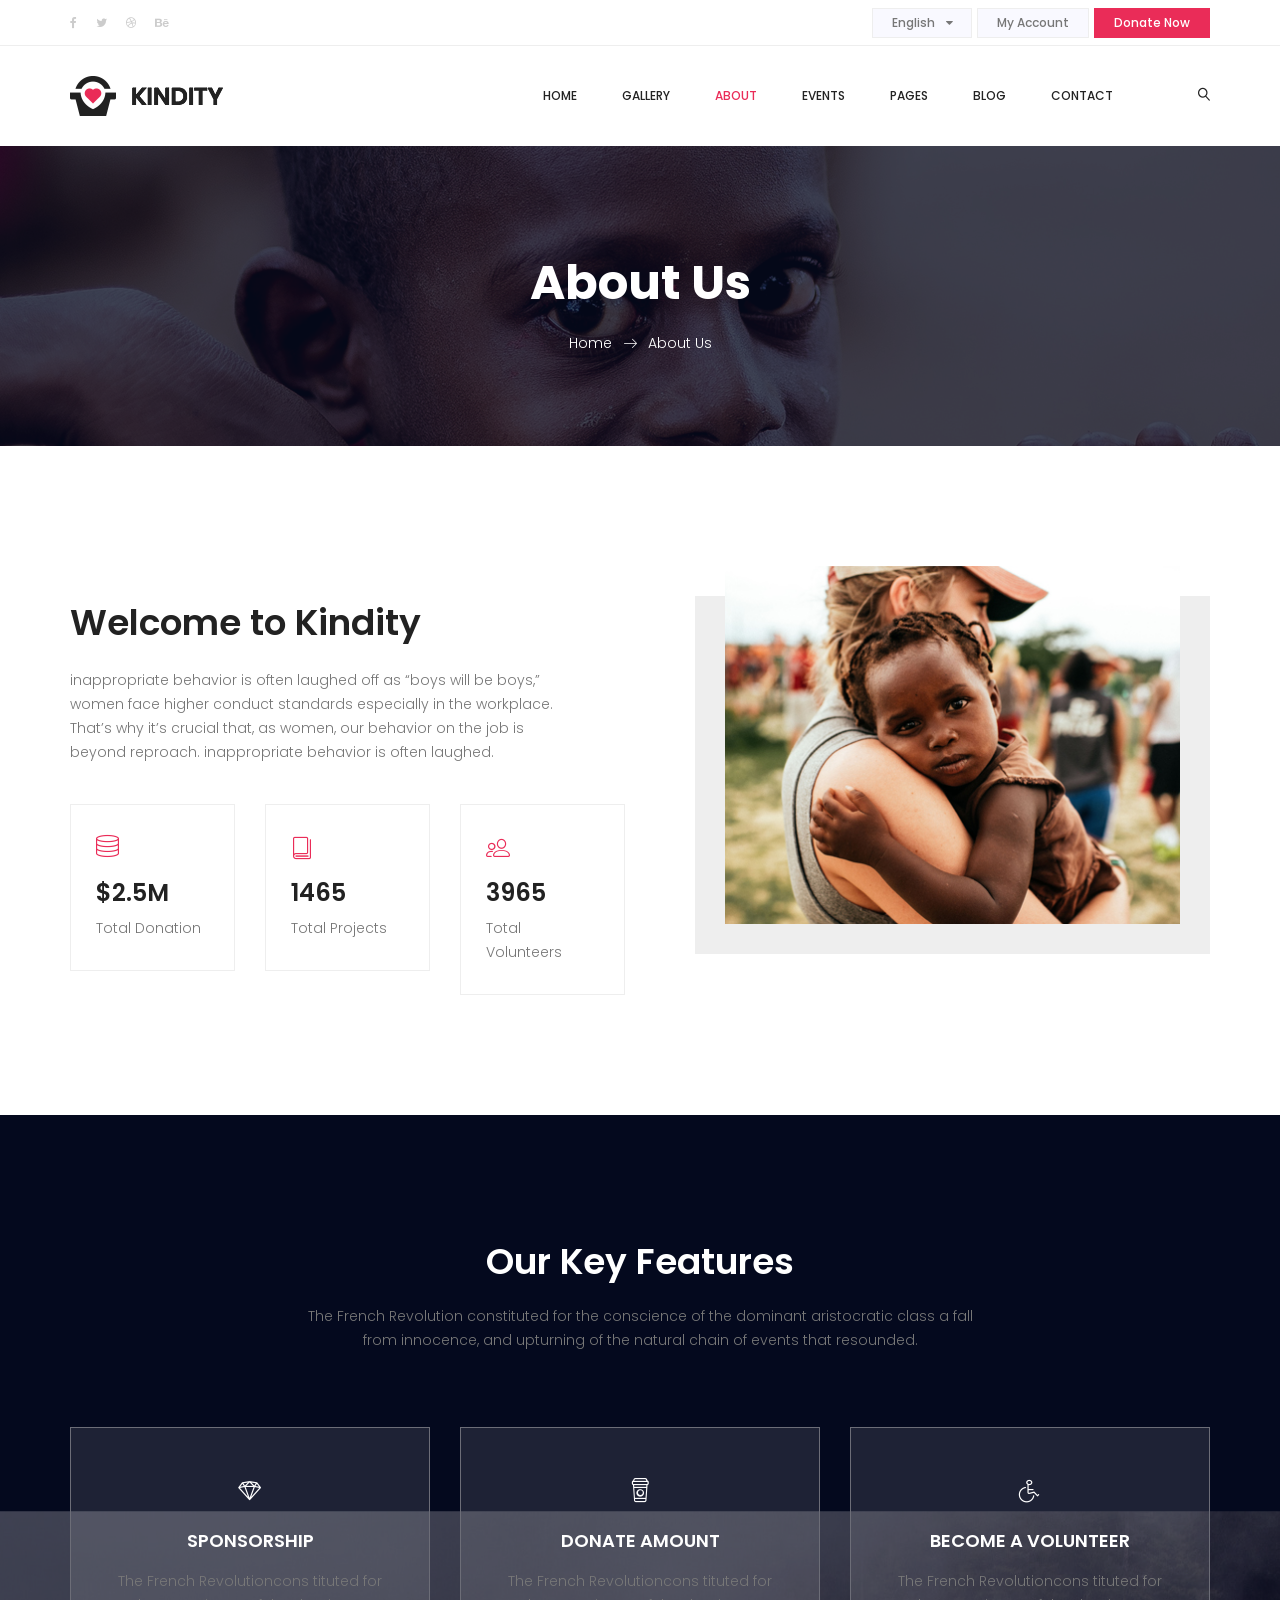
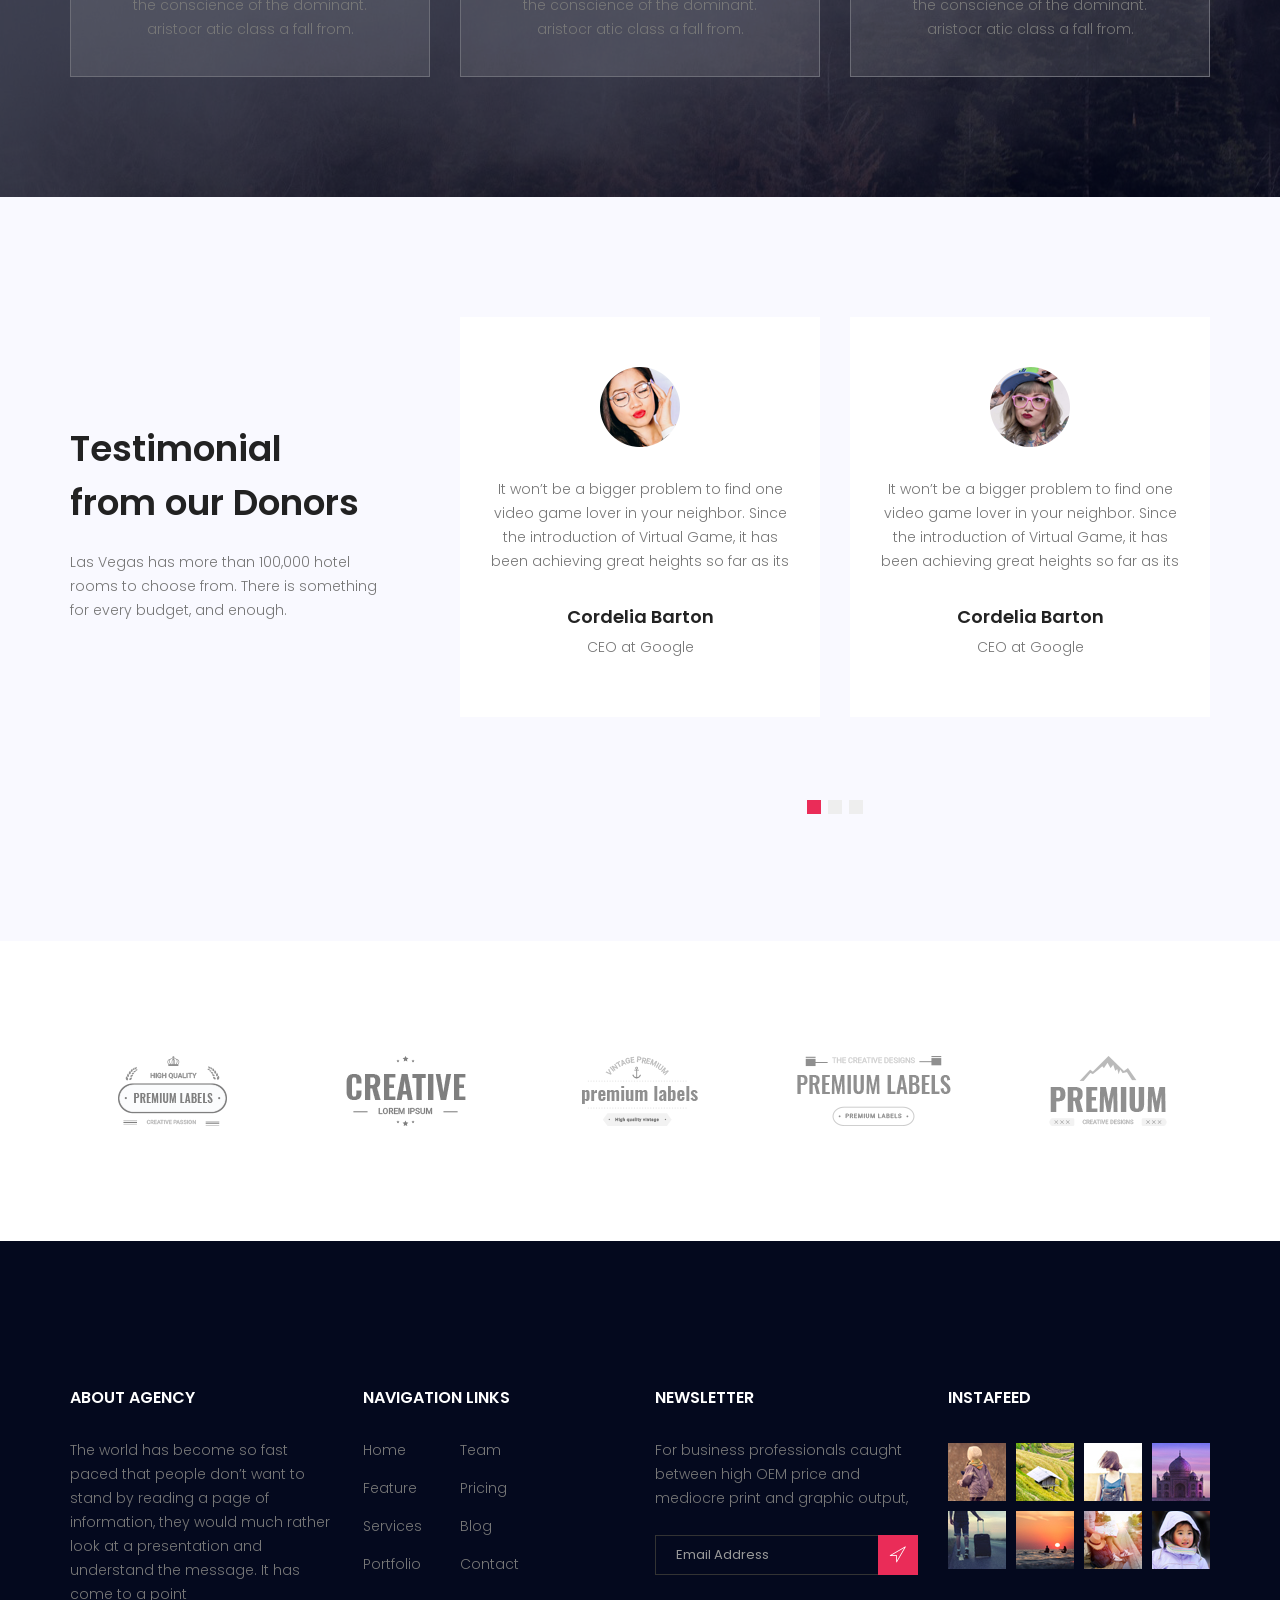
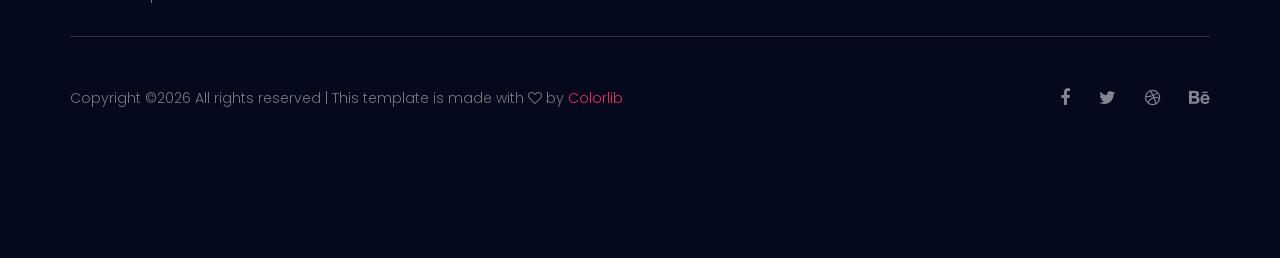
<file: Downloads/allayer_templates/about-us.html>
<!doctype html>
<html lang="en">
    <head>
        <!-- Required meta tags -->
        <meta charset="utf-8">
        <meta name="viewport" content="width=device-width, initial-scale=1, shrink-to-fit=no">
        <link rel="icon" href="img/favicon.png" type="image/png">
        <title>Kindity Charity Multi</title>
        <!-- Bootstrap CSS -->
        <link rel="stylesheet" href="css/bootstrap.css">
        <link rel="stylesheet" href="vendors/linericon/style.css">
        <link rel="stylesheet" href="css/font-awesome.min.css">
        <link rel="stylesheet" href="vendors/owl-carousel/owl.carousel.min.css">
        <link rel="stylesheet" href="vendors/lightbox/simpleLightbox.css">
        <link rel="stylesheet" href="vendors/nice-select/css/nice-select.css">
        <link rel="stylesheet" href="vendors/animate-css/animate.css">
        <!-- main css -->
        <link rel="stylesheet" href="css/style.css">
        <link rel="stylesheet" href="css/responsive.css">
    </head>
    <body>
        
        <!--================Header Menu Area =================-->
        <header class="header_area">
           	<div class="top_menu row m0">
           		<div class="container">
					<div class="float-left">
						<ul class="list header_social">
							<li><a href="#"><i class="fa fa-facebook"></i></a></li>
							<li><a href="#"><i class="fa fa-twitter"></i></a></li>
							<li><a href="#"><i class="fa fa-dribbble"></i></a></li>
							<li><a href="#"><i class="fa fa-behance"></i></a></li>
						</ul>
					</div>
					<div class="float-right">
						<select class="lan_pack">
							<option value="1">English</option>
							<option value="1">Bangla</option>
							<option value="1">Indian</option>
							<option value="1">Aus</option>
						</select>
						<a class="ac_btn" href="#">My Account</a>
						<a class="dn_btn" href="#">Donate Now</a>
					</div>
           		</div>	
           	</div>	
            <div class="main_menu">
            	<nav class="navbar navbar-expand-lg navbar-light">
					<div class="container">
						<!-- Brand and toggle get grouped for better mobile display -->
						<a class="navbar-brand logo_h" href="index.html"><img src="img/logo.png" alt=""></a>
						<button class="navbar-toggler" type="button" data-toggle="collapse" data-target="#navbarSupportedContent" aria-controls="navbarSupportedContent" aria-expanded="false" aria-label="Toggle navigation">
							<span class="icon-bar"></span>
							<span class="icon-bar"></span>
							<span class="icon-bar"></span>
						</button>
						<!-- Collect the nav links, forms, and other content for toggling -->
						<div class="collapse navbar-collapse offset" id="navbarSupportedContent">
							<ul class="nav navbar-nav menu_nav ml-auto">
								<li class="nav-item"><a class="nav-link" href="index.html">Home</a></li> 
								<li class="nav-item"><a class="nav-link" href="gallery.html">Gallery</a></li>
								<li class="nav-item active"><a class="nav-link" href="about-us.html">About</a></li> 
								 <li class="nav-item submenu dropdown">
									<a href="#" class="nav-link dropdown-toggle" data-toggle="dropdown" role="button" aria-haspopup="true" aria-expanded="false">Events</a>
									<ul class="dropdown-menu">
										<li class="nav-item"><a class="nav-link" href="event.html">Event</a></li>
										<li class="nav-item"><a class="nav-link" href="event-details.html">Event Details</a></li>
									</ul>
								</li> 
								<li class="nav-item submenu dropdown">
									<a href="#" class="nav-link dropdown-toggle" data-toggle="dropdown" role="button" aria-haspopup="true" aria-expanded="false">Pages</a>
									<ul class="dropdown-menu">
										<li class="nav-item"><a class="nav-link" href="elements.html">Elements</a></li>
										<li class="nav-item"><a class="nav-link" href="donation.html">Donation</a></li>
									</ul>
								</li> 
								<li class="nav-item submenu dropdown">
									<a href="#" class="nav-link dropdown-toggle" data-toggle="dropdown" role="button" aria-haspopup="true" aria-expanded="false">Blog</a>
									<ul class="dropdown-menu">
										<li class="nav-item"><a class="nav-link" href="blog.html">Blog</a></li>
										<li class="nav-item"><a class="nav-link" href="single-blog.html">Blog Details</a></li>
									</ul>
								</li> 

								<li class="nav-item"><a class="nav-link" href="contact.html">Contact</a></li>
							</ul>
							<ul class="nav navbar-nav navbar-right">
								<li class="nav-item"><a href="#" class="search"><i class="lnr lnr-magnifier"></i></a></li>
							</ul>
						</div> 
					</div>
            	</nav>
            </div>
        </header>
        <!--================Header Menu Area =================-->
        
        <!--================Home Banner Area =================-->
        <section class="banner_area">
            <div class="banner_inner d-flex align-items-center">
            	<div class="overlay bg-parallax" data-stellar-ratio="0.9" data-stellar-vertical-offset="0" data-background=""></div>
				<div class="container">
					<div class="banner_content text-center">
						<h2>About Us</h2>
						<div class="page_link">
							<a href="#">Home</a>
							<a href="about-us.html">About Us</a>
						</div>
					</div>
				</div>
            </div>
        </section>
        <!--================End Home Banner Area =================-->
        
        <!--================Welcome Area =================-->
        <section class="welcome_area p_120">
        	<div class="container">
        		<div class="row welcome_inner">
        			<div class="col-lg-6">
        				<div class="welcome_text">
        					<h4>Welcome to Kindity</h4>
        					<p>inappropriate behavior is often laughed off as “boys will be boys,” women face higher conduct standards especially in the workplace. That’s why it’s crucial that, as women, our behavior on the job is beyond reproach. inappropriate behavior is often laughed.</p>
        					<div class="row">
        						<div class="col-sm-4">
        							<div class="wel_item">
        								<i class="lnr lnr-database"></i>
        								<h4>$2.5M</h4>
        								<p>Total Donation</p>
        							</div>
        						</div>
        						<div class="col-sm-4">
        							<div class="wel_item">
        								<i class="lnr lnr-book"></i>
        								<h4>1465</h4>
        								<p>Total Projects</p>
        							</div>
        						</div>
        						<div class="col-sm-4">
        							<div class="wel_item">
        								<i class="lnr lnr-users"></i>
        								<h4>3965</h4>
        								<p>Total Volunteers</p>
        							</div>
        						</div>
        					</div>
        				</div>
        			</div>
        			<div class="col-lg-6">
        				<div class="welcome_img">
        					<img class="img-fluid" src="img/welcome-img.jpg" alt="">
        				</div>
        			</div>
        		</div>
        	</div>
        </section>
        <!--================End Welcome Area =================-->
        
        <!--================Feature Area =================-->
        <section class="feature_area p_120">
        	<div class="overlay bg-parallax" data-stellar-ratio="0.9" data-stellar-vertical-offset="0" data-background=""></div>
        	<div class="container">
        		<div class="white_title">
        			<h2>Our Key Features</h2>
        			<p>The French Revolution constituted for the conscience of the dominant aristocratic class a fall from innocence, and upturning of the natural chain of events that resounded.</p>
        		</div>
        		<div class="row feature_inner">
        			<div class="col-lg-4">
        				<div class="feature_item">
        					<i class="lnr lnr-diamond"></i>
        					<h4>Sponsorship</h4>
        					<p>The French Revolutioncons tituted for the conscience of the dominant. aristocr atic class a fall from.</p>
        				</div>
        			</div>
        			<div class="col-lg-4">
        				<div class="feature_item">
        					<i class="lnr lnr-coffee-cup"></i>
        					<h4>Donate Amount</h4>
        					<p>The French Revolutioncons tituted for the conscience of the dominant. aristocr atic class a fall from.</p>
        				</div>
        			</div>
        			<div class="col-lg-4">
        				<div class="feature_item">
        					<i class="lnr lnr-wheelchair"></i>
        					<h4>Become a Volunteer</h4>
        					<p>The French Revolutioncons tituted for the conscience of the dominant. aristocr atic class a fall from.</p>
        				</div>
        			</div>
        		</div>
        	</div>
        </section>
        <!--================End Feature Area =================-->
        
        <!--================Testimonials Area =================-->
        <section class="testimonials_area p_120">
        	<div class="container">
        		<div class="row testimonials_inner">
        			<div class="col-lg-4">
        				<div class="testi_left_text">
        					<h4>Testimonial from our Donors</h4>
        					<p>Las Vegas has more than 100,000 hotel rooms to choose from. There is something for every budget, and enough.</p>
        				</div>
        			</div>
        			<div class="col-lg-8">
        				<div class="testi_slider owl-carousel">
							<div class="item">
								<div class="testi_item">
									<img src="img/testimonials/testi-1.png" alt="">
									<p>It won’t be a bigger problem to find one video game lover in your neighbor. Since the introduction of Virtual Game, it has been achieving great heights so far as its</p>
									<h4>Cordelia Barton</h4>
									<h6>CEO at Google</h6>
								</div>
							</div>
							<div class="item">
								<div class="testi_item">
									<img src="img/testimonials/testi-2.png" alt="">
									<p>It won’t be a bigger problem to find one video game lover in your neighbor. Since the introduction of Virtual Game, it has been achieving great heights so far as its</p>
									<h4>Cordelia Barton</h4>
									<h6>CEO at Google</h6>
								</div>
							</div>
							<div class="item">
								<div class="testi_item">
									<img src="img/testimonials/testi-1.png" alt="">
									<p>It won’t be a bigger problem to find one video game lover in your neighbor. Since the introduction of Virtual Game, it has been achieving great heights so far as its</p>
									<h4>Cordelia Barton</h4>
									<h6>CEO at Google</h6>
								</div>
							</div>
							<div class="item">
								<div class="testi_item">
									<img src="img/testimonials/testi-2.png" alt="">
									<p>It won’t be a bigger problem to find one video game lover in your neighbor. Since the introduction of Virtual Game, it has been achieving great heights so far as its</p>
									<h4>Cordelia Barton</h4>
									<h6>CEO at Google</h6>
								</div>
							</div>
							<div class="item">
								<div class="testi_item">
									<img src="img/testimonials/testi-1.png" alt="">
									<p>It won’t be a bigger problem to find one video game lover in your neighbor. Since the introduction of Virtual Game, it has been achieving great heights so far as its</p>
									<h4>Cordelia Barton</h4>
									<h6>CEO at Google</h6>
								</div>
							</div>
							<div class="item">
								<div class="testi_item">
									<img src="img/testimonials/testi-2.png" alt="">
									<p>It won’t be a bigger problem to find one video game lover in your neighbor. Since the introduction of Virtual Game, it has been achieving great heights so far as its</p>
									<h4>Cordelia Barton</h4>
									<h6>CEO at Google</h6>
								</div>
							</div>
						</div>
        			</div>
        		</div>
        	</div>
        </section>
        <!--================End Testimonials Area =================-->
        
        <!--================Clients Logo Area =================-->
        <section class="clients_logo_area">
        	<div class="container">
        		<div class="clients_slider owl-carousel">
        			<div class="item">
        				<img src="img/clients-logo/c-logo-1.png" alt="">
        			</div>
        			<div class="item">
        				<img src="img/clients-logo/c-logo-2.png" alt="">
        			</div>
        			<div class="item">
        				<img src="img/clients-logo/c-logo-3.png" alt="">
        			</div>
        			<div class="item">
        				<img src="img/clients-logo/c-logo-4.png" alt="">
        			</div>
        			<div class="item">
        				<img src="img/clients-logo/c-logo-5.png" alt="">
        			</div>
        		</div>
        	</div>
        </section>
        <!--================End Clients Logo Area =================-->
        
        
        <!--================ start footer Area  =================-->	
        <footer class="footer-area section_gap">
            <div class="container">
                <div class="row">
                    <div class="col-lg-3  col-md-6 col-sm-6">
                        <div class="single-footer-widget">
                            <h6 class="footer_title">About Agency</h6>
                            <p>The world has become so fast paced that people don’t want to stand by reading a page of information, they would much rather look at a presentation and understand the message. It has come to a point </p>
                        </div>
                    </div>
                    <div class="col-lg-3 col-md-6 col-sm-6">
                        <div class="single-footer-widget">
                            <h6 class="footer_title">Navigation Links</h6>
                            <div class="row">
                                <div class="col-4">
                                    <ul class="list">
                                        <li><a href="#">Home</a></li>
                                        <li><a href="#">Feature</a></li>
                                        <li><a href="#">Services</a></li>
                                        <li><a href="#">Portfolio</a></li>
                                    </ul>
                                </div>
                                <div class="col-4">
                                    <ul class="list">
                                        <li><a href="#">Team</a></li>
                                        <li><a href="#">Pricing</a></li>
                                        <li><a href="#">Blog</a></li>
                                        <li><a href="#">Contact</a></li>
                                    </ul>
                                </div>										
                            </div>							
                        </div>
                    </div>							
                    <div class="col-lg-3 col-md-6 col-sm-6">
                        <div class="single-footer-widget">
                            <h6 class="footer_title">Newsletter</h6>
                            <p>For business professionals caught between high OEM price and mediocre print and graphic output, </p>		
                            <div id="mc_embed_signup">
                                <form target="_blank" action="https://spondonit.us12.list-manage.com/subscribe/post?u=1462626880ade1ac87bd9c93a&amp;id=92a4423d01" method="get" class="subscribe_form relative">
                                    <div class="input-group d-flex flex-row">
                                        <input name="EMAIL" placeholder="Email Address" onfocus="this.placeholder = ''" onblur="this.placeholder = 'Email Address '" required="" type="email">
                                        <button class="btn sub-btn"><span class="lnr lnr-location"></span></button>		
                                    </div>									
                                    <div class="mt-10 info"></div>
                                </form>
                            </div>
                        </div>
                    </div>
                    <div class="col-lg-3 col-md-6 col-sm-6">
                        <div class="single-footer-widget instafeed">
                            <h6 class="footer_title">InstaFeed</h6>
                            <ul class="list instafeed d-flex flex-wrap">
                                <li><img src="img/instagram/Image-01.jpg" alt=""></li>
                                <li><img src="img/instagram/Image-02.jpg" alt=""></li>
                                <li><img src="img/instagram/Image-03.jpg" alt=""></li>
                                <li><img src="img/instagram/Image-04.jpg" alt=""></li>
                                <li><img src="img/instagram/Image-05.jpg" alt=""></li>
                                <li><img src="img/instagram/Image-06.jpg" alt=""></li>
                                <li><img src="img/instagram/Image-07.jpg" alt=""></li>
                                <li><img src="img/instagram/Image-08.jpg" alt=""></li>
                            </ul>
                        </div>
                    </div>						
                </div>
                <div class="border_line"></div>
                <div class="row footer-bottom d-flex justify-content-between align-items-center">
                    <p class="col-lg-8 col-sm-8 footer-text m-0"><!-- Link back to Colorlib can't be removed. Template is licensed under CC BY 3.0. -->
Copyright &copy;<script>document.write(new Date().getFullYear());</script> All rights reserved | This template is made with <i class="fa fa-heart-o" aria-hidden="true"></i> by <a href="https://colorlib.com" target="_blank">Colorlib</a>
<!-- Link back to Colorlib can't be removed. Template is licensed under CC BY 3.0. --></p>
                    <div class="col-lg-4 col-sm-4 footer-social">
                        <a href="#"><i class="fa fa-facebook"></i></a>
                        <a href="#"><i class="fa fa-twitter"></i></a>
                        <a href="#"><i class="fa fa-dribbble"></i></a>
                        <a href="#"><i class="fa fa-behance"></i></a>
                    </div>
                </div>
            </div>
        </footer>
		<!--================ End footer Area  =================-->
        
        
        
        
        <!-- Optional JavaScript -->
        <!-- jQuery first, then Popper.js, then Bootstrap JS -->
        <script src="js/jquery-3.2.1.min.js"></script>
        <script src="js/popper.js"></script>
        <script src="js/bootstrap.min.js"></script>
        <script src="js/stellar.js"></script>
        <script src="vendors/lightbox/simpleLightbox.min.js"></script>
        <script src="vendors/nice-select/js/jquery.nice-select.min.js"></script>
        <script src="vendors/isotope/imagesloaded.pkgd.min.js"></script>
        <script src="vendors/isotope/isotope-min.js"></script>
        <script src="vendors/owl-carousel/owl.carousel.min.js"></script>
        <script src="js/jquery.ajaxchimp.min.js"></script>
        <script src="js/mail-script.js"></script>
        <script src="js/theme.js"></script>
    </body>
</html>
</file>
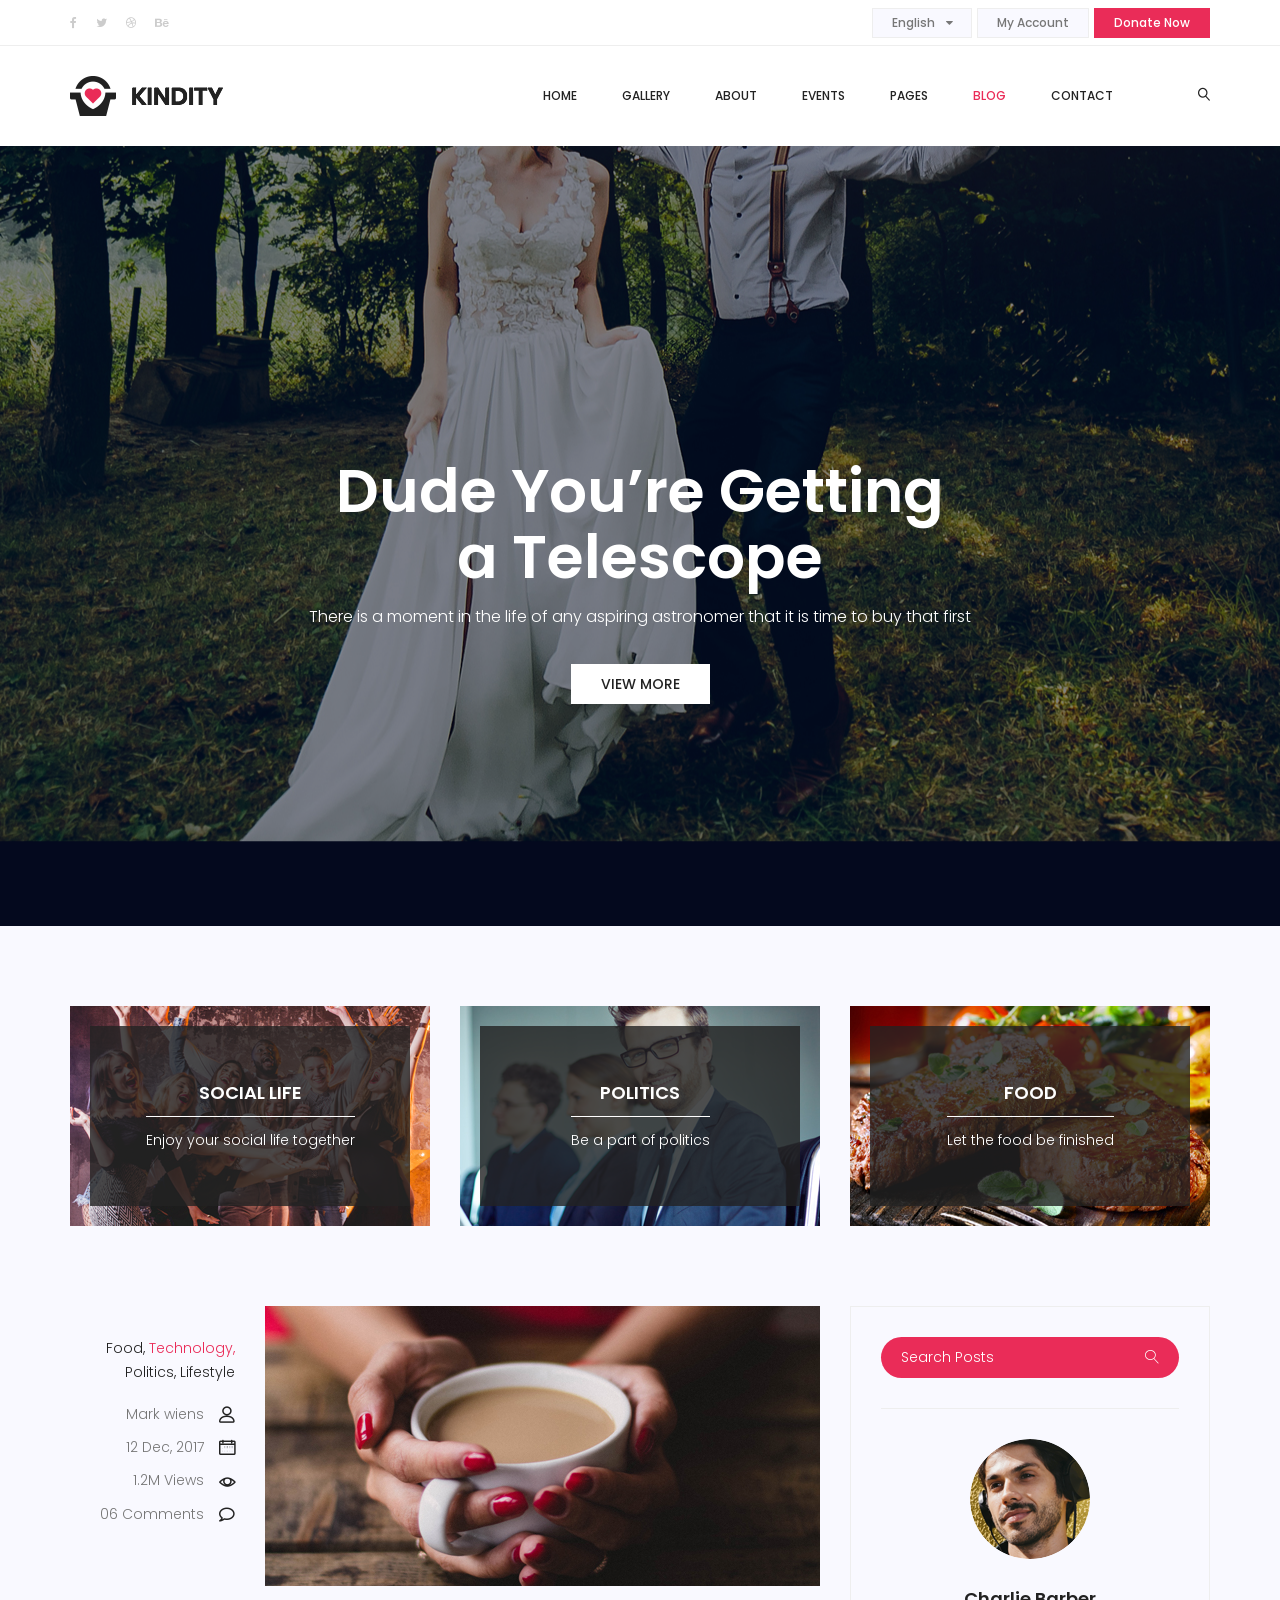
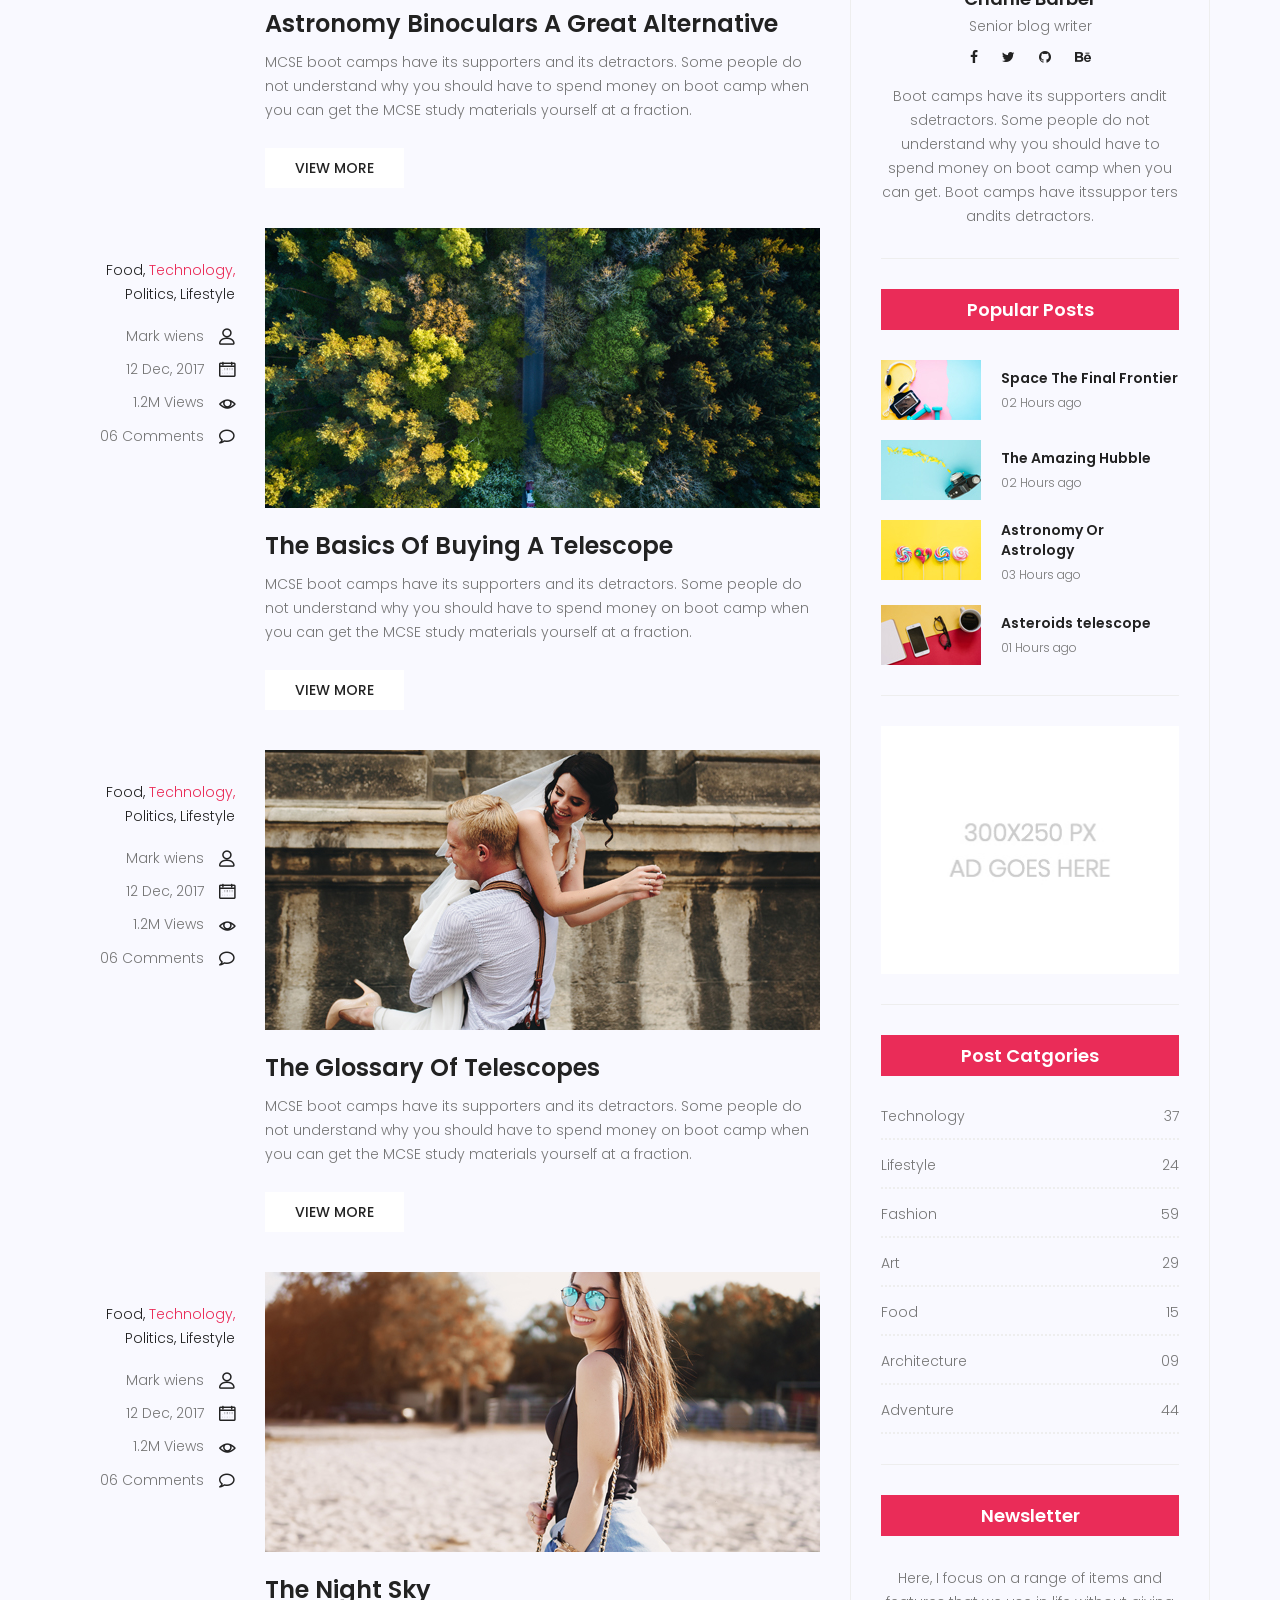
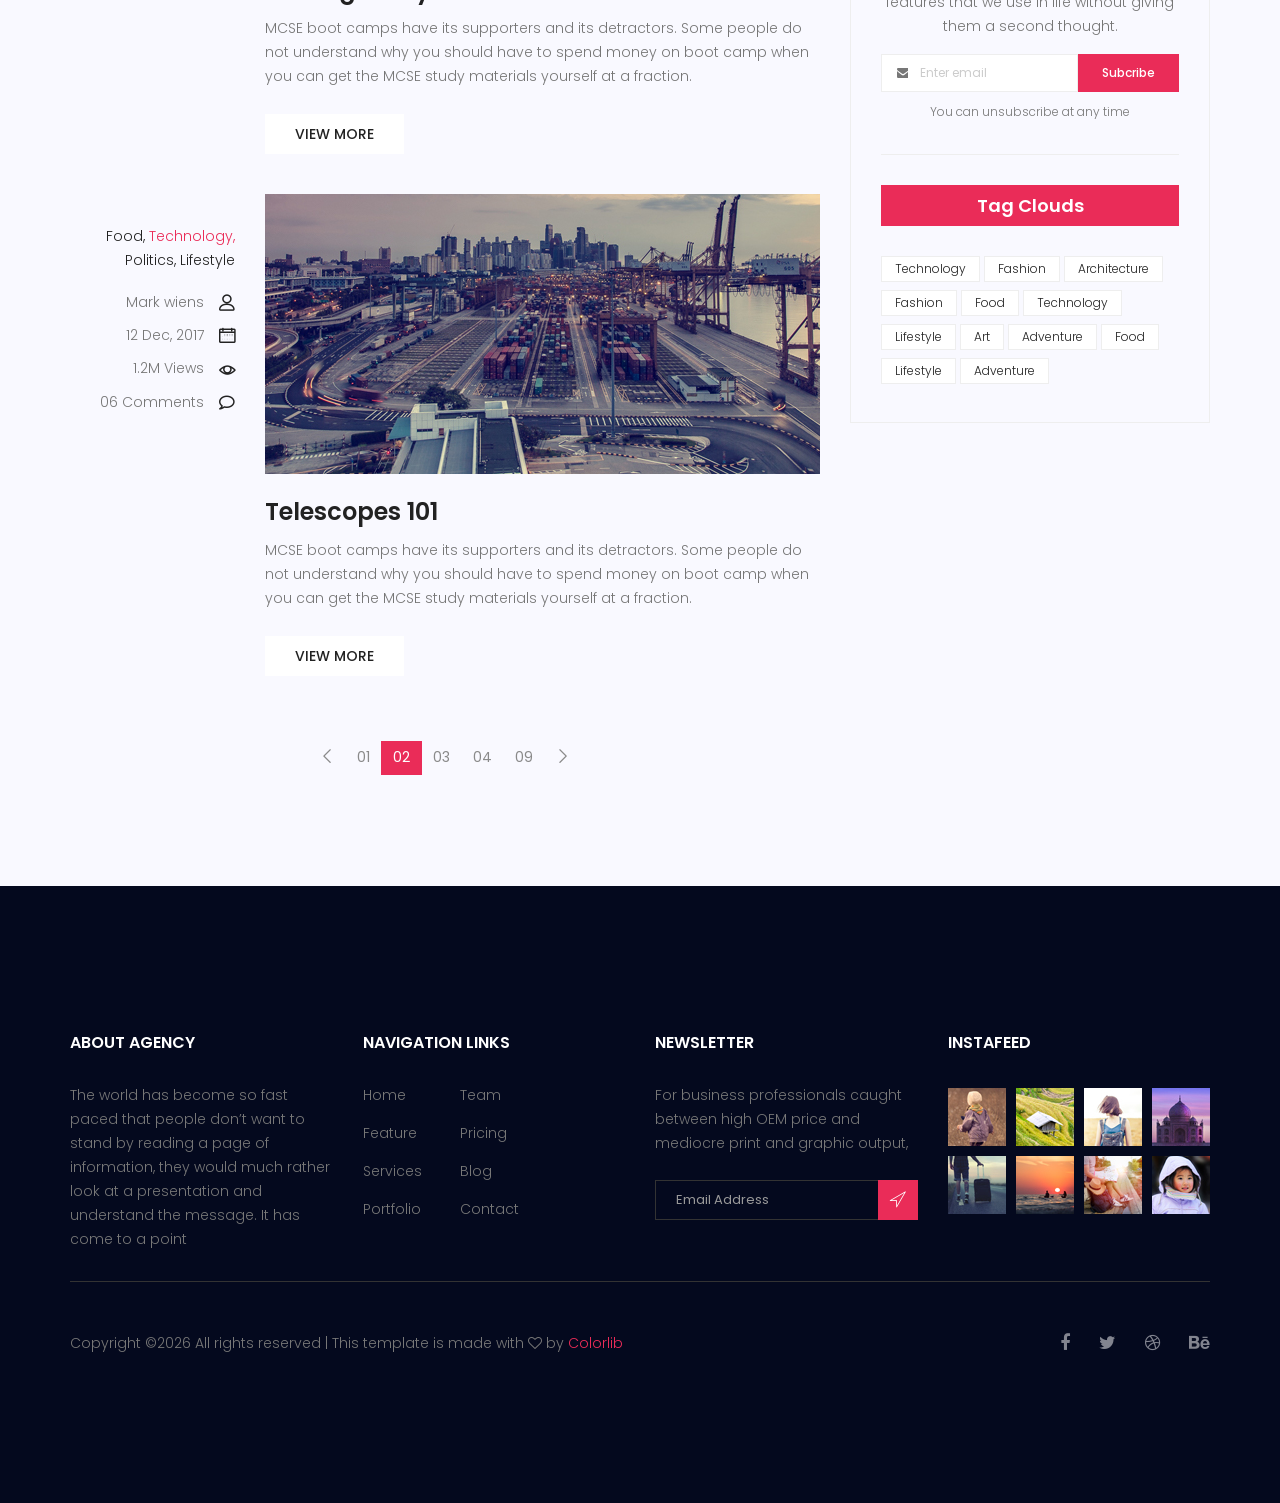
<file: Downloads/allayer_templates/blog.html>
<!doctype html>
<html lang="en">
    <head>
        <!-- Required meta tags -->
        <meta charset="utf-8">
        <meta name="viewport" content="width=device-width, initial-scale=1, shrink-to-fit=no">
        <link rel="icon" href="img/favicon.png" type="image/png">
        <title>Kindity Charity Multi</title>
        <!-- Bootstrap CSS -->
        <link rel="stylesheet" href="css/bootstrap.css">
        <link rel="stylesheet" href="vendors/linericon/style.css">
        <link rel="stylesheet" href="css/font-awesome.min.css">
        <link rel="stylesheet" href="vendors/owl-carousel/owl.carousel.min.css">
        <link rel="stylesheet" href="vendors/lightbox/simpleLightbox.css">
        <link rel="stylesheet" href="vendors/nice-select/css/nice-select.css">
        <link rel="stylesheet" href="vendors/animate-css/animate.css">
        <!-- main css -->
        <link rel="stylesheet" href="css/style.css">
        <link rel="stylesheet" href="css/responsive.css">
    </head>
    <body>
        
        <!--================Header Menu Area =================-->
        <header class="header_area">
           	<div class="top_menu row m0">
           		<div class="container">
					<div class="float-left">
						<ul class="list header_social">
							<li><a href="#"><i class="fa fa-facebook"></i></a></li>
							<li><a href="#"><i class="fa fa-twitter"></i></a></li>
							<li><a href="#"><i class="fa fa-dribbble"></i></a></li>
							<li><a href="#"><i class="fa fa-behance"></i></a></li>
						</ul>
					</div>
					<div class="float-right">
						<select class="lan_pack">
							<option value="1">English</option>
							<option value="1">Bangla</option>
							<option value="1">Indian</option>
							<option value="1">Aus</option>
						</select>
						<a class="ac_btn" href="#">My Account</a>
						<a class="dn_btn" href="#">Donate Now</a>
					</div>
           		</div>	
           	</div>	
            <div class="main_menu">
            	<nav class="navbar navbar-expand-lg navbar-light">
					<div class="container">
						<!-- Brand and toggle get grouped for better mobile display -->
						<a class="navbar-brand logo_h" href="index.html"><img src="img/logo.png" alt=""></a>
						<button class="navbar-toggler" type="button" data-toggle="collapse" data-target="#navbarSupportedContent" aria-controls="navbarSupportedContent" aria-expanded="false" aria-label="Toggle navigation">
							<span class="icon-bar"></span>
							<span class="icon-bar"></span>
							<span class="icon-bar"></span>
						</button>
						<!-- Collect the nav links, forms, and other content for toggling -->
						<div class="collapse navbar-collapse offset" id="navbarSupportedContent">
							<ul class="nav navbar-nav menu_nav ml-auto">
								<li class="nav-item"><a class="nav-link" href="index.html">Home</a></li> 
								<li class="nav-item"><a class="nav-link" href="gallery.html">Gallery</a></li>
								<li class="nav-item"><a class="nav-link" href="about-us.html">About</a></li> 
								 <li class="nav-item submenu dropdown">
									<a href="#" class="nav-link dropdown-toggle" data-toggle="dropdown" role="button" aria-haspopup="true" aria-expanded="false">Events</a>
									<ul class="dropdown-menu">
										<li class="nav-item"><a class="nav-link" href="event.html">Event</a></li>
										<li class="nav-item"><a class="nav-link" href="event-details.html">Event Details</a></li>
									</ul>
								</li> 
								<li class="nav-item submenu dropdown">
									<a href="#" class="nav-link dropdown-toggle" data-toggle="dropdown" role="button" aria-haspopup="true" aria-expanded="false">Pages</a>
									<ul class="dropdown-menu">
										<li class="nav-item"><a class="nav-link" href="elements.html">Elements</a></li>
										<li class="nav-item"><a class="nav-link" href="donation.html">Donation</a></li>
									</ul>
								</li> 
								<li class="nav-item submenu dropdown active">
									<a href="#" class="nav-link dropdown-toggle" data-toggle="dropdown" role="button" aria-haspopup="true" aria-expanded="false">Blog</a>
									<ul class="dropdown-menu">
										<li class="nav-item"><a class="nav-link" href="blog.html">Blog</a></li>
										<li class="nav-item"><a class="nav-link" href="single-blog.html">Blog Details</a></li>
									</ul>
								</li> 

								<li class="nav-item"><a class="nav-link" href="contact.html">Contact</a></li>
							</ul>
							<ul class="nav navbar-nav navbar-right">
								<li class="nav-item"><a href="#" class="search"><i class="lnr lnr-magnifier"></i></a></li>
							</ul>
						</div> 
					</div>
            	</nav>
            </div>
        </header>
        <!--================Header Menu Area =================-->
        
        <!--================Home Banner Area =================-->
        <section class="home_banner_area blog_banner">
            <div class="banner_inner d-flex align-items-center">
            	<div class="overlay bg-parallax" data-stellar-ratio="0.9" data-stellar-vertical-offset="0" data-background=""></div>
				<div class="container">
					<div class="blog_b_text text-center">
						<h2>Dude You’re Getting <br /> a Telescope</h2>
						<p>There is a moment in the life of any aspiring astronomer that it is time to buy that first</p>
						<a class="white_bg_btn" href="#">View More</a>
					</div>
				</div>
            </div>
        </section>
        <!--================End Home Banner Area =================-->
        
        <!--================Blog Categorie Area =================-->
        <section class="blog_categorie_area">
            <div class="container">
                <div class="row">
                    <div class="col-lg-4">
                        <div class="categories_post">
                            <img src="img/blog/cat-post/cat-post-3.jpg" alt="post">
                            <div class="categories_details">
                                <div class="categories_text">
                                    <a href="blog-details.html"><h5>Social Life</h5></a>
                                    <div class="border_line"></div>
                                    <p>Enjoy your social life together</p>
                                </div>
                            </div>
                        </div>
                    </div>
                    <div class="col-lg-4">
                        <div class="categories_post">
                            <img src="img/blog/cat-post/cat-post-2.jpg" alt="post">
                            <div class="categories_details">
                                <div class="categories_text">
                                    <a href="blog-details.html"><h5>Politics</h5></a>
                                    <div class="border_line"></div>
                                    <p>Be a part of politics</p>
                                </div>
                            </div>
                        </div>
                    </div>
                    <div class="col-lg-4">
                        <div class="categories_post">
                            <img src="img/blog/cat-post/cat-post-1.jpg" alt="post">
                            <div class="categories_details">
                                <div class="categories_text">
                                    <a href="blog-details.html"><h5>Food</h5></a>
                                    <div class="border_line"></div>
                                    <p>Let the food be finished</p>
                                </div>
                            </div>
                        </div>
                    </div>
                </div>
            </div>
        </section>
        <!--================Blog Categorie Area =================-->
        
        <!--================Blog Area =================-->
        <section class="blog_area">
            <div class="container">
                <div class="row">
                    <div class="col-lg-8">
                        <div class="blog_left_sidebar">
                            <article class="row blog_item">
                               <div class="col-md-3">
                                   <div class="blog_info text-right">
                                        <div class="post_tag">
                                            <a href="#">Food,</a>
                                            <a class="active" href="#">Technology,</a>
                                            <a href="#">Politics,</a>
                                            <a href="#">Lifestyle</a>
                                        </div>
                                        <ul class="blog_meta list">
                                            <li><a href="#">Mark wiens<i class="lnr lnr-user"></i></a></li>
                                            <li><a href="#">12 Dec, 2017<i class="lnr lnr-calendar-full"></i></a></li>
                                            <li><a href="#">1.2M Views<i class="lnr lnr-eye"></i></a></li>
                                            <li><a href="#">06 Comments<i class="lnr lnr-bubble"></i></a></li>
                                        </ul>
                                    </div>
                               </div>
                                <div class="col-md-9">
                                    <div class="blog_post">
                                        <img src="img/blog/main-blog/m-blog-1.jpg" alt="">
                                        <div class="blog_details">
                                            <a href="single-blog.html"><h2>Astronomy Binoculars A Great Alternative</h2></a>
                                            <p>MCSE boot camps have its supporters and its detractors. Some people do not understand why you should have to spend money on boot camp when you can get the MCSE study materials yourself at a fraction.</p>
                                            <a href="single-blog.html" class="white_bg_btn">View More</a>
                                        </div>
                                    </div>
                                </div>
                            </article>
                            <article class="row blog_item">
                               <div class="col-md-3">
                                   <div class="blog_info text-right">
                                        <div class="post_tag">
                                            <a href="#">Food,</a>
                                            <a class="active" href="#">Technology,</a>
                                            <a href="#">Politics,</a>
                                            <a href="#">Lifestyle</a>
                                        </div>
                                        <ul class="blog_meta list">
                                            <li><a href="#">Mark wiens<i class="lnr lnr-user"></i></a></li>
                                            <li><a href="#">12 Dec, 2017<i class="lnr lnr-calendar-full"></i></a></li>
                                            <li><a href="#">1.2M Views<i class="lnr lnr-eye"></i></a></li>
                                            <li><a href="#">06 Comments<i class="lnr lnr-bubble"></i></a></li>
                                        </ul>
                                    </div>
                               </div>
                                <div class="col-md-9">
                                    <div class="blog_post">
                                        <img src="img/blog/main-blog/m-blog-2.jpg" alt="">
                                        <div class="blog_details">
                                            <a href="single-blog.html"><h2>The Basics Of Buying A Telescope</h2></a>
                                            <p>MCSE boot camps have its supporters and its detractors. Some people do not understand why you should have to spend money on boot camp when you can get the MCSE study materials yourself at a fraction.</p>
                                            <a href="single-blog.html" class="white_bg_btn">View More</a>
                                        </div>
                                    </div>
                                </div>
                            </article>
                            <article class="row blog_item">
                               <div class="col-md-3">
                                   <div class="blog_info text-right">
                                        <div class="post_tag">
                                            <a href="#">Food,</a>
                                            <a class="active" href="#">Technology,</a>
                                            <a href="#">Politics,</a>
                                            <a href="#">Lifestyle</a>
                                        </div>
                                        <ul class="blog_meta list">
                                            <li><a href="#">Mark wiens<i class="lnr lnr-user"></i></a></li>
                                            <li><a href="#">12 Dec, 2017<i class="lnr lnr-calendar-full"></i></a></li>
                                            <li><a href="#">1.2M Views<i class="lnr lnr-eye"></i></a></li>
                                            <li><a href="#">06 Comments<i class="lnr lnr-bubble"></i></a></li>
                                        </ul>
                                    </div>
                               </div>
                                <div class="col-md-9">
                                    <div class="blog_post">
                                        <img src="img/blog/main-blog/m-blog-3.jpg" alt="">
                                        <div class="blog_details">
                                            <a href="single-blog.html"><h2>The Glossary Of Telescopes</h2></a>
                                            <p>MCSE boot camps have its supporters and its detractors. Some people do not understand why you should have to spend money on boot camp when you can get the MCSE study materials yourself at a fraction.</p>
                                            <a href="single-blog.html" class="white_bg_btn">View More</a>
                                        </div>
                                    </div>
                                </div>
                            </article>
                            <article class="row blog_item">
                               <div class="col-md-3">
                                   <div class="blog_info text-right">
                                        <div class="post_tag">
                                            <a href="#">Food,</a>
                                            <a class="active" href="#">Technology,</a>
                                            <a href="#">Politics,</a>
                                            <a href="#">Lifestyle</a>
                                        </div>
                                        <ul class="blog_meta list">
                                            <li><a href="#">Mark wiens<i class="lnr lnr-user"></i></a></li>
                                            <li><a href="#">12 Dec, 2017<i class="lnr lnr-calendar-full"></i></a></li>
                                            <li><a href="#">1.2M Views<i class="lnr lnr-eye"></i></a></li>
                                            <li><a href="#">06 Comments<i class="lnr lnr-bubble"></i></a></li>
                                        </ul>
                                    </div>
                               </div>
                                <div class="col-md-9">
                                    <div class="blog_post">
                                        <img src="img/blog/main-blog/m-blog-4.jpg" alt="">
                                        <div class="blog_details">
                                            <a href="single-blog.html"><h2>The Night Sky</h2></a>
                                            <p>MCSE boot camps have its supporters and its detractors. Some people do not understand why you should have to spend money on boot camp when you can get the MCSE study materials yourself at a fraction.</p>
                                            <a href="single-blog.html" class="white_bg_btn">View More</a>
                                        </div>
                                    </div>
                                </div>
                            </article>
                            <article class="row blog_item">
                               <div class="col-md-3">
                                   <div class="blog_info text-right">
                                        <div class="post_tag">
                                            <a href="#">Food,</a>
                                            <a class="active" href="#">Technology,</a>
                                            <a href="#">Politics,</a>
                                            <a href="#">Lifestyle</a>
                                        </div>
                                        <ul class="blog_meta list">
                                            <li><a href="#">Mark wiens<i class="lnr lnr-user"></i></a></li>
                                            <li><a href="#">12 Dec, 2017<i class="lnr lnr-calendar-full"></i></a></li>
                                            <li><a href="#">1.2M Views<i class="lnr lnr-eye"></i></a></li>
                                            <li><a href="#">06 Comments<i class="lnr lnr-bubble"></i></a></li>
                                        </ul>
                                    </div>
                               </div>
                                <div class="col-md-9">
                                    <div class="blog_post">
                                        <img src="img/blog/main-blog/m-blog-5.jpg" alt="">
                                        <div class="blog_details">
                                            <a href="single-blog.html"><h2>Telescopes 101</h2></a>
                                            <p>MCSE boot camps have its supporters and its detractors. Some people do not understand why you should have to spend money on boot camp when you can get the MCSE study materials yourself at a fraction.</p>
                                            <a href="single-blog.html" class="white_bg_btn">View More</a>
                                        </div>
                                    </div>
                                </div>
                            </article>
                            <nav class="blog-pagination justify-content-center d-flex">
		                        <ul class="pagination">
		                            <li class="page-item">
		                                <a href="#" class="page-link" aria-label="Previous">
		                                    <span aria-hidden="true">
		                                        <span class="lnr lnr-chevron-left"></span>
		                                    </span>
		                                </a>
		                            </li>
		                            <li class="page-item"><a href="#" class="page-link">01</a></li>
		                            <li class="page-item active"><a href="#" class="page-link">02</a></li>
		                            <li class="page-item"><a href="#" class="page-link">03</a></li>
		                            <li class="page-item"><a href="#" class="page-link">04</a></li>
		                            <li class="page-item"><a href="#" class="page-link">09</a></li>
		                            <li class="page-item">
		                                <a href="#" class="page-link" aria-label="Next">
		                                    <span aria-hidden="true">
		                                        <span class="lnr lnr-chevron-right"></span>
		                                    </span>
		                                </a>
		                            </li>
		                        </ul>
		                    </nav>
                        </div>
                    </div>
                    <div class="col-lg-4">
                        <div class="blog_right_sidebar">
                            <aside class="single_sidebar_widget search_widget">
                                <div class="input-group">
                                    <input type="text" class="form-control" placeholder="Search Posts">
                                    <span class="input-group-btn">
                                        <button class="btn btn-default" type="button"><i class="lnr lnr-magnifier"></i></button>
                                    </span>
                                </div><!-- /input-group -->
                                <div class="br"></div>
                            </aside>
                            <aside class="single_sidebar_widget author_widget">
                                <img class="author_img rounded-circle" src="img/blog/author.png" alt="">
                                <h4>Charlie Barber</h4>
                                <p>Senior blog writer</p>
                                <div class="social_icon">
                                    <a href="#"><i class="fa fa-facebook"></i></a>
                                    <a href="#"><i class="fa fa-twitter"></i></a>
                                    <a href="#"><i class="fa fa-github"></i></a>
                                    <a href="#"><i class="fa fa-behance"></i></a>
                                </div>
                                <p>Boot camps have its supporters andit sdetractors. Some people do not understand why you should have to spend money on boot camp when you can get. Boot camps have itssuppor ters andits detractors.</p>
                                <div class="br"></div>
                            </aside>
                            <aside class="single_sidebar_widget popular_post_widget">
                                <h3 class="widget_title">Popular Posts</h3>
                                <div class="media post_item">
                                    <img src="img/blog/popular-post/post1.jpg" alt="post">
                                    <div class="media-body">
                                        <a href="blog-details.html"><h3>Space The Final Frontier</h3></a>
                                        <p>02 Hours ago</p>
                                    </div>
                                </div>
                                <div class="media post_item">
                                    <img src="img/blog/popular-post/post2.jpg" alt="post">
                                    <div class="media-body">
                                        <a href="blog-details.html"><h3>The Amazing Hubble</h3></a>
                                        <p>02 Hours ago</p>
                                    </div>
                                </div>
                                <div class="media post_item">
                                    <img src="img/blog/popular-post/post3.jpg" alt="post">
                                    <div class="media-body">
                                        <a href="blog-details.html"><h3>Astronomy Or Astrology</h3></a>
                                        <p>03 Hours ago</p>
                                    </div>
                                </div>
                                <div class="media post_item">
                                    <img src="img/blog/popular-post/post4.jpg" alt="post">
                                    <div class="media-body">
                                        <a href="blog-details.html"><h3>Asteroids telescope</h3></a>
                                        <p>01 Hours ago</p>
                                    </div>
                                </div>
                                <div class="br"></div>
                            </aside>
                            <aside class="single_sidebar_widget ads_widget">
                                <a href="#"><img class="img-fluid" src="img/blog/add.jpg" alt=""></a>
                                <div class="br"></div>
                            </aside>
                            <aside class="single_sidebar_widget post_category_widget">
                                <h4 class="widget_title">Post Catgories</h4>
                                <ul class="list cat-list">
                                    <li>
                                        <a href="#" class="d-flex justify-content-between">
                                            <p>Technology</p>
                                            <p>37</p>
                                        </a>
                                    </li>
                                    <li>
                                        <a href="#" class="d-flex justify-content-between">
                                            <p>Lifestyle</p>
                                            <p>24</p>
                                        </a>
                                    </li>
                                    <li>
                                        <a href="#" class="d-flex justify-content-between">
                                            <p>Fashion</p>
                                            <p>59</p>
                                        </a>
                                    </li>
                                    <li>
                                        <a href="#" class="d-flex justify-content-between">
                                            <p>Art</p>
                                            <p>29</p>
                                        </a>
                                    </li>
                                    <li>
                                        <a href="#" class="d-flex justify-content-between">
                                            <p>Food</p>
                                            <p>15</p>
                                        </a>
                                    </li>
                                    <li>
                                        <a href="#" class="d-flex justify-content-between">
                                            <p>Architecture</p>
                                            <p>09</p>
                                        </a>
                                    </li>
                                    <li>
                                        <a href="#" class="d-flex justify-content-between">
                                            <p>Adventure</p>
                                            <p>44</p>
                                        </a>
                                    </li>															
                                </ul>
                                <div class="br"></div>
                            </aside>
                            <aside class="single-sidebar-widget newsletter_widget">
                                <h4 class="widget_title">Newsletter</h4>
                                <p>
                                Here, I focus on a range of items and features that we use in life without
                                giving them a second thought.
                                </p>
                                <div class="form-group d-flex flex-row">
                                    <div class="input-group">
                                        <div class="input-group-prepend">
                                            <div class="input-group-text"><i class="fa fa-envelope" aria-hidden="true"></i></div>
                                        </div>
                                        <input type="text" class="form-control" id="inlineFormInputGroup" placeholder="Enter email" onfocus="this.placeholder = ''" onblur="this.placeholder = 'Enter email'">
                                    </div>
                                    <a href="#" class="bbtns">Subcribe</a>
                                </div>	
                                <p class="text-bottom">You can unsubscribe at any time</p>	
                                <div class="br"></div>							
                            </aside>
                            <aside class="single-sidebar-widget tag_cloud_widget">
                                <h4 class="widget_title">Tag Clouds</h4>
                                <ul class="list">
                                    <li><a href="#">Technology</a></li>
                                    <li><a href="#">Fashion</a></li>
                                    <li><a href="#">Architecture</a></li>
                                    <li><a href="#">Fashion</a></li>
                                    <li><a href="#">Food</a></li>
                                    <li><a href="#">Technology</a></li>
                                    <li><a href="#">Lifestyle</a></li>
                                    <li><a href="#">Art</a></li>
                                    <li><a href="#">Adventure</a></li>
                                    <li><a href="#">Food</a></li>
                                    <li><a href="#">Lifestyle</a></li>
                                    <li><a href="#">Adventure</a></li>
                                </ul>
                            </aside>
                        </div>
                    </div>
                </div>
            </div>
        </section>
        <!--================Blog Area =================-->
        
        <!--================ start footer Area  =================-->	
        <footer class="footer-area section_gap">
            <div class="container">
                <div class="row">
                    <div class="col-lg-3  col-md-6 col-sm-6">
                        <div class="single-footer-widget">
                            <h6 class="footer_title">About Agency</h6>
                            <p>The world has become so fast paced that people don’t want to stand by reading a page of information, they would much rather look at a presentation and understand the message. It has come to a point </p>
                        </div>
                    </div>
                    <div class="col-lg-3 col-md-6 col-sm-6">
                        <div class="single-footer-widget">
                            <h6 class="footer_title">Navigation Links</h6>
                            <div class="row">
                                <div class="col-4">
                                    <ul class="list">
                                        <li><a href="#">Home</a></li>
                                        <li><a href="#">Feature</a></li>
                                        <li><a href="#">Services</a></li>
                                        <li><a href="#">Portfolio</a></li>
                                    </ul>
                                </div>
                                <div class="col-4">
                                    <ul class="list">
                                        <li><a href="#">Team</a></li>
                                        <li><a href="#">Pricing</a></li>
                                        <li><a href="#">Blog</a></li>
                                        <li><a href="#">Contact</a></li>
                                    </ul>
                                </div>										
                            </div>							
                        </div>
                    </div>							
                    <div class="col-lg-3 col-md-6 col-sm-6">
                        <div class="single-footer-widget">
                            <h6 class="footer_title">Newsletter</h6>
                            <p>For business professionals caught between high OEM price and mediocre print and graphic output, </p>		
                            <div id="mc_embed_signup">
                                <form target="_blank" action="https://spondonit.us12.list-manage.com/subscribe/post?u=1462626880ade1ac87bd9c93a&amp;id=92a4423d01" method="get" class="subscribe_form relative">
                                    <div class="input-group d-flex flex-row">
                                        <input name="EMAIL" placeholder="Email Address" onfocus="this.placeholder = ''" onblur="this.placeholder = 'Email Address '" required="" type="email">
                                        <button class="btn sub-btn"><span class="lnr lnr-location"></span></button>		
                                    </div>									
                                    <div class="mt-10 info"></div>
                                </form>
                            </div>
                        </div>
                    </div>
                    <div class="col-lg-3 col-md-6 col-sm-6">
                        <div class="single-footer-widget instafeed">
                            <h6 class="footer_title">InstaFeed</h6>
                            <ul class="list instafeed d-flex flex-wrap">
                                <li><img src="img/instagram/Image-01.jpg" alt=""></li>
                                <li><img src="img/instagram/Image-02.jpg" alt=""></li>
                                <li><img src="img/instagram/Image-03.jpg" alt=""></li>
                                <li><img src="img/instagram/Image-04.jpg" alt=""></li>
                                <li><img src="img/instagram/Image-05.jpg" alt=""></li>
                                <li><img src="img/instagram/Image-06.jpg" alt=""></li>
                                <li><img src="img/instagram/Image-07.jpg" alt=""></li>
                                <li><img src="img/instagram/Image-08.jpg" alt=""></li>
                            </ul>
                        </div>
                    </div>						
                </div>
                <div class="border_line"></div>
                <div class="row footer-bottom d-flex justify-content-between align-items-center">
                    <p class="col-lg-8 col-sm-8 footer-text m-0"><!-- Link back to Colorlib can't be removed. Template is licensed under CC BY 3.0. -->
Copyright &copy;<script>document.write(new Date().getFullYear());</script> All rights reserved | This template is made with <i class="fa fa-heart-o" aria-hidden="true"></i> by <a href="https://colorlib.com" target="_blank">Colorlib</a>
<!-- Link back to Colorlib can't be removed. Template is licensed under CC BY 3.0. --></p>
                    <div class="col-lg-4 col-sm-4 footer-social">
                        <a href="#"><i class="fa fa-facebook"></i></a>
                        <a href="#"><i class="fa fa-twitter"></i></a>
                        <a href="#"><i class="fa fa-dribbble"></i></a>
                        <a href="#"><i class="fa fa-behance"></i></a>
                    </div>
                </div>
            </div>
        </footer>
		<!--================ End footer Area  =================-->
        
        
        
        
        <!-- Optional JavaScript -->
        <!-- jQuery first, then Popper.js, then Bootstrap JS -->
        <script src="js/jquery-3.2.1.min.js"></script>
        <script src="js/popper.js"></script>
        <script src="js/bootstrap.min.js"></script>
        <script src="js/stellar.js"></script>
        <script src="vendors/lightbox/simpleLightbox.min.js"></script>
        <script src="vendors/nice-select/js/jquery.nice-select.min.js"></script>
        <script src="vendors/isotope/imagesloaded.pkgd.min.js"></script>
        <script src="vendors/isotope/isotope-min.js"></script>
        <script src="vendors/owl-carousel/owl.carousel.min.js"></script>
        <script src="js/jquery.ajaxchimp.min.js"></script>
        <script src="js/mail-script.js"></script>
        <script src="js/theme.js"></script>
    </body>
</html>
</file>
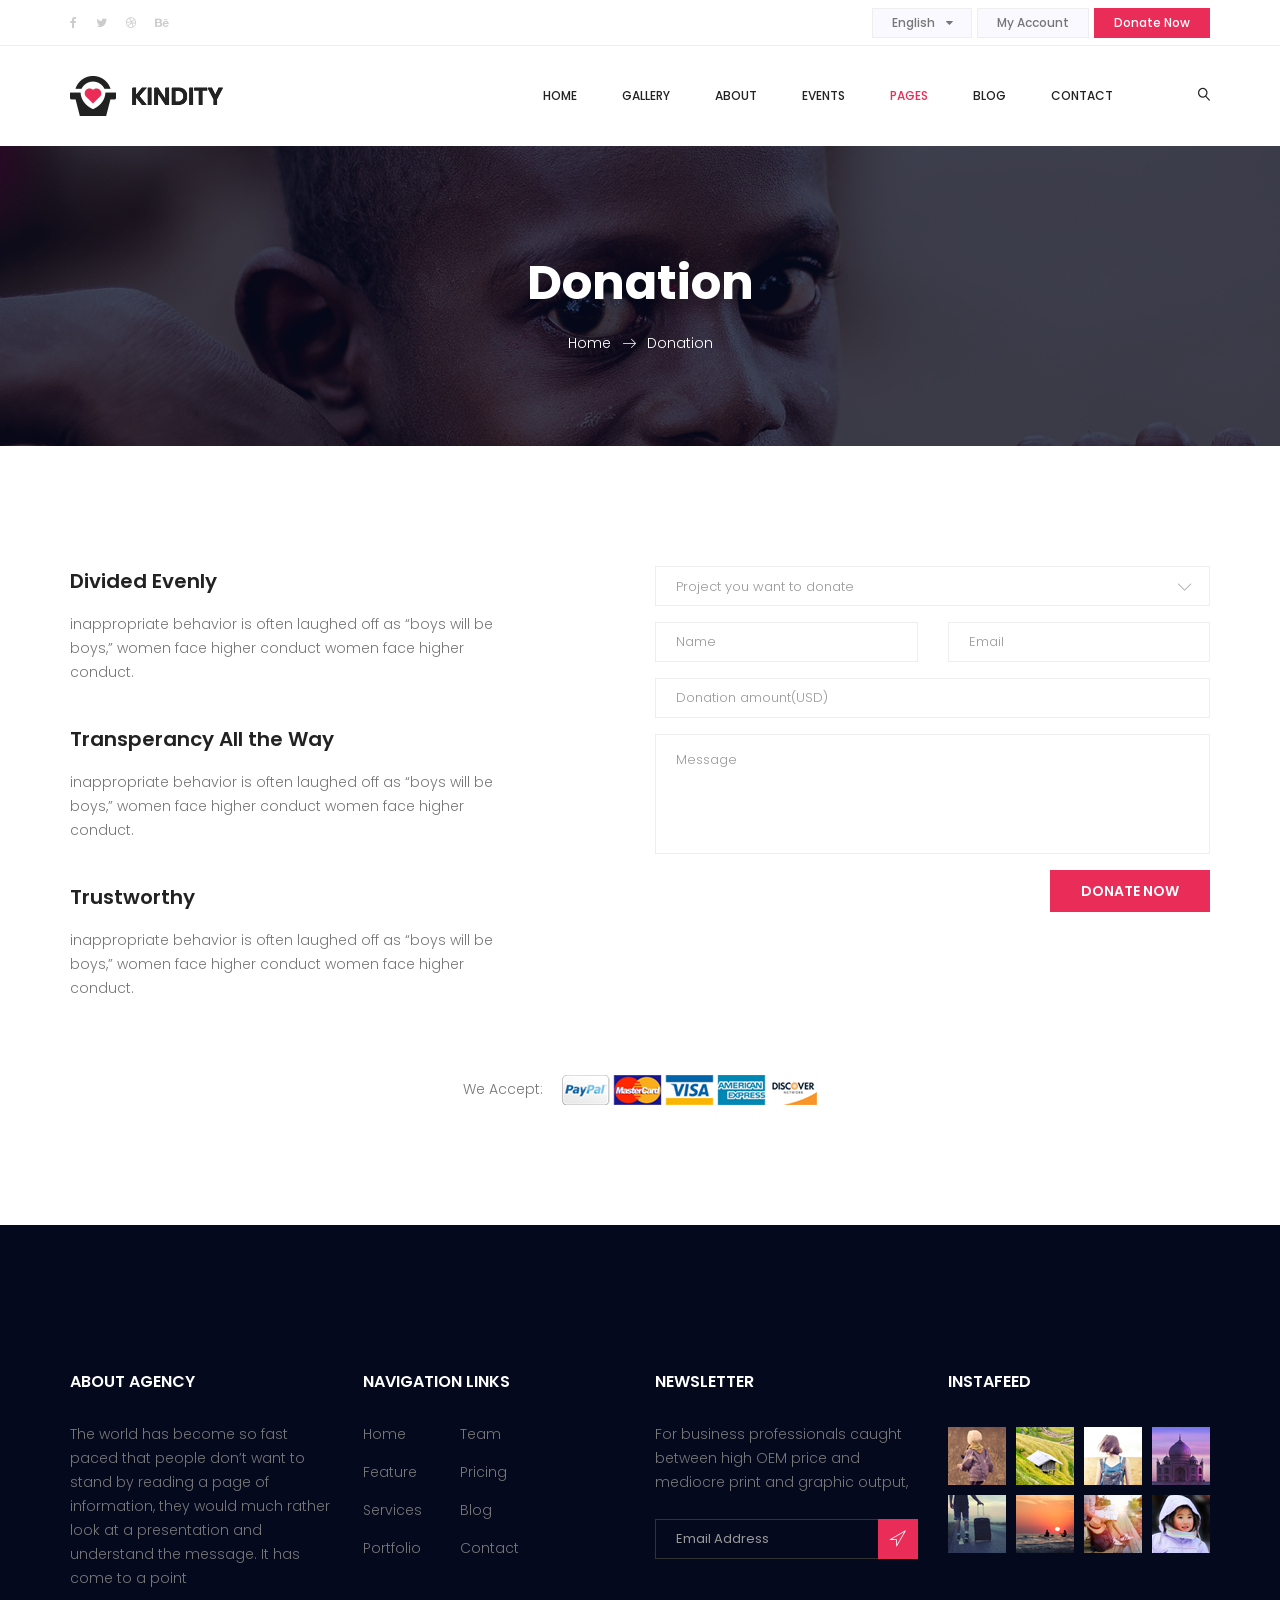
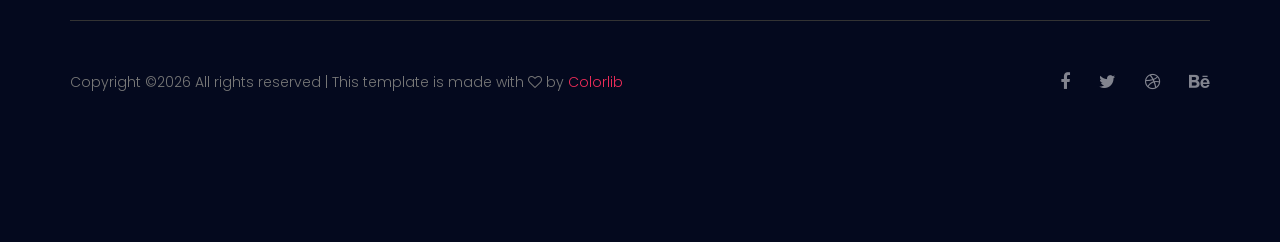
<file: Downloads/allayer_templates/donation.html>
<!doctype html>
<html lang="en">
    <head>
        <!-- Required meta tags -->
        <meta charset="utf-8">
        <meta name="viewport" content="width=device-width, initial-scale=1, shrink-to-fit=no">
        <link rel="icon" href="img/favicon.png" type="image/png">
        <title>Kindity Charity Multi</title>
        <!-- Bootstrap CSS -->
        <link rel="stylesheet" href="css/bootstrap.css">
        <link rel="stylesheet" href="vendors/linericon/style.css">
        <link rel="stylesheet" href="css/font-awesome.min.css">
        <link rel="stylesheet" href="vendors/owl-carousel/owl.carousel.min.css">
        <link rel="stylesheet" href="vendors/lightbox/simpleLightbox.css">
        <link rel="stylesheet" href="vendors/nice-select/css/nice-select.css">
        <link rel="stylesheet" href="vendors/animate-css/animate.css">
        <!-- main css -->
        <link rel="stylesheet" href="css/style.css">
        <link rel="stylesheet" href="css/responsive.css">
    </head>
    <body>
        
        <!--================Header Menu Area =================-->
        <header class="header_area">
           	<div class="top_menu row m0">
           		<div class="container">
					<div class="float-left">
						<ul class="list header_social">
							<li><a href="#"><i class="fa fa-facebook"></i></a></li>
							<li><a href="#"><i class="fa fa-twitter"></i></a></li>
							<li><a href="#"><i class="fa fa-dribbble"></i></a></li>
							<li><a href="#"><i class="fa fa-behance"></i></a></li>
						</ul>
					</div>
					<div class="float-right">
						<select class="lan_pack">
							<option value="1">English</option>
							<option value="1">Bangla</option>
							<option value="1">Indian</option>
							<option value="1">Aus</option>
						</select>
						<a class="ac_btn" href="#">My Account</a>
						<a class="dn_btn" href="#">Donate Now</a>
					</div>
           		</div>	
           	</div>	
            <div class="main_menu">
            	<nav class="navbar navbar-expand-lg navbar-light">
					<div class="container">
						<!-- Brand and toggle get grouped for better mobile display -->
						<a class="navbar-brand logo_h" href="index.html"><img src="img/logo.png" alt=""></a>
						<button class="navbar-toggler" type="button" data-toggle="collapse" data-target="#navbarSupportedContent" aria-controls="navbarSupportedContent" aria-expanded="false" aria-label="Toggle navigation">
							<span class="icon-bar"></span>
							<span class="icon-bar"></span>
							<span class="icon-bar"></span>
						</button>
						<!-- Collect the nav links, forms, and other content for toggling -->
						<div class="collapse navbar-collapse offset" id="navbarSupportedContent">
							<ul class="nav navbar-nav menu_nav ml-auto">
								<li class="nav-item"><a class="nav-link" href="index.html">Home</a></li> 
								<li class="nav-item"><a class="nav-link" href="gallery.html">Gallery</a></li>
								<li class="nav-item"><a class="nav-link" href="about-us.html">About</a></li> 
								 <li class="nav-item submenu dropdown">
									<a href="#" class="nav-link dropdown-toggle" data-toggle="dropdown" role="button" aria-haspopup="true" aria-expanded="false">Events</a>
									<ul class="dropdown-menu">
										<li class="nav-item"><a class="nav-link" href="event.html">Event</a></li>
										<li class="nav-item"><a class="nav-link" href="event-details.html">Event Details</a></li>
									</ul>
								</li> 
								<li class="nav-item submenu dropdown active">
									<a href="#" class="nav-link dropdown-toggle" data-toggle="dropdown" role="button" aria-haspopup="true" aria-expanded="false">Pages</a>
									<ul class="dropdown-menu">
										<li class="nav-item"><a class="nav-link" href="elements.html">Elements</a></li>
										<li class="nav-item"><a class="nav-link" href="donation.html">Donation</a></li>
									</ul>
								</li> 
								<li class="nav-item submenu dropdown">
									<a href="#" class="nav-link dropdown-toggle" data-toggle="dropdown" role="button" aria-haspopup="true" aria-expanded="false">Blog</a>
									<ul class="dropdown-menu">
										<li class="nav-item"><a class="nav-link" href="blog.html">Blog</a></li>
										<li class="nav-item"><a class="nav-link" href="single-blog.html">Blog Details</a></li>
									</ul>
								</li> 

								<li class="nav-item"><a class="nav-link" href="contact.html">Contact</a></li>
							</ul>
							<ul class="nav navbar-nav navbar-right">
								<li class="nav-item"><a href="#" class="search"><i class="lnr lnr-magnifier"></i></a></li>
							</ul>
						</div> 
					</div>
            	</nav>
            </div>
        </header>
        <!--================Header Menu Area =================-->
        
        <!--================Home Banner Area =================-->
        <section class="banner_area">
            <div class="banner_inner d-flex align-items-center">
            	<div class="overlay bg-parallax" data-stellar-ratio="0.9" data-stellar-vertical-offset="0" data-background=""></div>
				<div class="container">
					<div class="banner_content text-center">
						<h2>Donation</h2>
						<div class="page_link">
							<a href="#">Home</a>
							<a href="donation.html">Donation</a>
						</div>
					</div>
				</div>
            </div>
        </section>
        <!--================End Home Banner Area =================-->
        
        <!--================Denation Area =================-->
        <section class="donation_f_area p_120">
        	<div class="container">
        		<div class="row donation_f_inner">
        			<div class="col-lg-5">
        				<div class="dn_left_text">
        					<div class="dn_item">
        						<h4>Divided Evenly</h4>
        						<p>inappropriate behavior is often laughed off as “boys will be boys,” women face higher conduct women face higher conduct.</p>
        					</div>
        					<div class="dn_item">
        						<h4>Transperancy All the Way</h4>
        						<p>inappropriate behavior is often laughed off as “boys will be boys,” women face higher conduct women face higher conduct.</p>
        					</div>
        					<div class="dn_item"> 
        						<h4>Trustworthy</h4>
        						<p>inappropriate behavior is often laughed off as “boys will be boys,” women face higher conduct women face higher conduct.</p>
        					</div>
        				</div>
        			</div>
        			<div class="col-lg-6 offset-lg-1">
        				<div class="dn_form_area">
        					<form class="donation_form row" action="contact_process.php" method="post" id="contactForm" novalidate="novalidate">
                               	<div class="form-group col-lg-12">
									<select class="donate_select">
										<option value="1">Project you want to donate</option>
										<option value="2">Project you want to donate</option>
										<option value="4">Project you want to donate</option>
									</select>
                                </div>
                                <div class="form-group col-lg-6">
                                    <input type="text" class="form-control" id="name" name="name" placeholder="Name">
                                </div>
                                <div class="form-group col-lg-6">
                                    <input type="email" class="form-control" id="email" name="email" placeholder="Email">
                                </div>
                                <div class="form-group col-lg-12">
                                    <input type="text" class="form-control" id="subject" name="subject" placeholder="Donation amount(USD)">
                                </div>
                                <div class="form-group col-lg-12">
                                    <textarea class="form-control" name="message" id="message" rows="1" placeholder="Message"></textarea>
                                </div>
                                <div class="form-group col-md-12">
                                    <button type="submit" value="submit" class="btn submit_btn form-control">Donate Now</button>
                                </div>
                            </form>
        				</div>
        			</div>
        		</div>
        		<div class="master_card">
        			<span>We Accept:</span>
        			<img src="img/master-card.png" alt="">
        		</div>
        	</div>
        </section>
        <!--================End Denation Area =================-->
        
        <!--================ start footer Area  =================-->	
        <footer class="footer-area section_gap">
            <div class="container">
                <div class="row">
                    <div class="col-lg-3  col-md-6 col-sm-6">
                        <div class="single-footer-widget">
                            <h6 class="footer_title">About Agency</h6>
                            <p>The world has become so fast paced that people don’t want to stand by reading a page of information, they would much rather look at a presentation and understand the message. It has come to a point </p>
                        </div>
                    </div>
                    <div class="col-lg-3 col-md-6 col-sm-6">
                        <div class="single-footer-widget">
                            <h6 class="footer_title">Navigation Links</h6>
                            <div class="row">
                                <div class="col-4">
                                    <ul class="list">
                                        <li><a href="#">Home</a></li>
                                        <li><a href="#">Feature</a></li>
                                        <li><a href="#">Services</a></li>
                                        <li><a href="#">Portfolio</a></li>
                                    </ul>
                                </div>
                                <div class="col-4">
                                    <ul class="list">
                                        <li><a href="#">Team</a></li>
                                        <li><a href="#">Pricing</a></li>
                                        <li><a href="#">Blog</a></li>
                                        <li><a href="#">Contact</a></li>
                                    </ul>
                                </div>										
                            </div>							
                        </div>
                    </div>							
                    <div class="col-lg-3 col-md-6 col-sm-6">
                        <div class="single-footer-widget">
                            <h6 class="footer_title">Newsletter</h6>
                            <p>For business professionals caught between high OEM price and mediocre print and graphic output, </p>		
                            <div id="mc_embed_signup">
                                <form target="_blank" action="https://spondonit.us12.list-manage.com/subscribe/post?u=1462626880ade1ac87bd9c93a&amp;id=92a4423d01" method="get" class="subscribe_form relative">
                                    <div class="input-group d-flex flex-row">
                                        <input name="EMAIL" placeholder="Email Address" onfocus="this.placeholder = ''" onblur="this.placeholder = 'Email Address '" required="" type="email">
                                        <button class="btn sub-btn"><span class="lnr lnr-location"></span></button>		
                                    </div>									
                                    <div class="mt-10 info"></div>
                                </form>
                            </div>
                        </div>
                    </div>
                    <div class="col-lg-3 col-md-6 col-sm-6">
                        <div class="single-footer-widget instafeed">
                            <h6 class="footer_title">InstaFeed</h6>
                            <ul class="list instafeed d-flex flex-wrap">
                                <li><img src="img/instagram/Image-01.jpg" alt=""></li>
                                <li><img src="img/instagram/Image-02.jpg" alt=""></li>
                                <li><img src="img/instagram/Image-03.jpg" alt=""></li>
                                <li><img src="img/instagram/Image-04.jpg" alt=""></li>
                                <li><img src="img/instagram/Image-05.jpg" alt=""></li>
                                <li><img src="img/instagram/Image-06.jpg" alt=""></li>
                                <li><img src="img/instagram/Image-07.jpg" alt=""></li>
                                <li><img src="img/instagram/Image-08.jpg" alt=""></li>
                            </ul>
                        </div>
                    </div>						
                </div>
                <div class="border_line"></div>
                <div class="row footer-bottom d-flex justify-content-between align-items-center">
                    <p class="col-lg-8 col-sm-8 footer-text m-0"><!-- Link back to Colorlib can't be removed. Template is licensed under CC BY 3.0. -->
Copyright &copy;<script>document.write(new Date().getFullYear());</script> All rights reserved | This template is made with <i class="fa fa-heart-o" aria-hidden="true"></i> by <a href="https://colorlib.com" target="_blank">Colorlib</a>
<!-- Link back to Colorlib can't be removed. Template is licensed under CC BY 3.0. --></p>
                    <div class="col-lg-4 col-sm-4 footer-social">
                        <a href="#"><i class="fa fa-facebook"></i></a>
                        <a href="#"><i class="fa fa-twitter"></i></a>
                        <a href="#"><i class="fa fa-dribbble"></i></a>
                        <a href="#"><i class="fa fa-behance"></i></a>
                    </div>
                </div>
            </div>
        </footer>
		<!--================ End footer Area  =================-->
        
        
        
        
        <!-- Optional JavaScript -->
        <!-- jQuery first, then Popper.js, then Bootstrap JS -->
        <script src="js/jquery-3.2.1.min.js"></script>
        <script src="js/popper.js"></script>
        <script src="js/bootstrap.min.js"></script>
        <script src="js/stellar.js"></script>
        <script src="vendors/lightbox/simpleLightbox.min.js"></script>
        <script src="vendors/nice-select/js/jquery.nice-select.min.js"></script>
        <script src="vendors/isotope/imagesloaded.pkgd.min.js"></script>
        <script src="vendors/isotope/isotope-min.js"></script>
        <script src="vendors/owl-carousel/owl.carousel.min.js"></script>
        <script src="js/jquery.ajaxchimp.min.js"></script>
        <script src="js/mail-script.js"></script>
        <script src="js/theme.js"></script>
    </body>
</html>
</file>
<file: Downloads/allayer_templates/vendors/linericon/style.css>
@font-face {
	font-family: 'Linearicons-Free';
	src:url('fonts/Linearicons-Free.eot?w118d');
	src:url('fonts/Linearicons-Free.eot?#iefixw118d') format('embedded-opentype'),
		url('fonts/Linearicons-Free.woff2?w118d') format('woff2'),
		url('fonts/Linearicons-Free.woff?w118d') format('woff'),
		url('fonts/Linearicons-Free.ttf?w118d') format('truetype'),
		url('fonts/Linearicons-Free.svg?w118d#Linearicons-Free') format('svg');
	font-weight: normal;
	font-style: normal;
}

.lnr {
	font-family: 'Linearicons-Free';
	speak: none;
	font-style: normal;
	font-weight: normal;
	font-variant: normal;
	text-transform: none;
	line-height: 1;

	/* Better Font Rendering =========== */
	-webkit-font-smoothing: antialiased;
	-moz-osx-font-smoothing: grayscale;
}

.lnr-home:before {
	content: "\e800";
}
.lnr-apartment:before {
	content: "\e801";
}
.lnr-pencil:before {
	content: "\e802";
}
.lnr-magic-wand:before {
	content: "\e803";
}
.lnr-drop:before {
	content: "\e804";
}
.lnr-lighter:before {
	content: "\e805";
}
.lnr-poop:before {
	content: "\e806";
}
.lnr-sun:before {
	content: "\e807";
}
.lnr-moon:before {
	content: "\e808";
}
.lnr-cloud:before {
	content: "\e809";
}
.lnr-cloud-upload:before {
	content: "\e80a";
}
.lnr-cloud-download:before {
	content: "\e80b";
}
.lnr-cloud-sync:before {
	content: "\e80c";
}
.lnr-cloud-check:before {
	content: "\e80d";
}
.lnr-database:before {
	content: "\e80e";
}
.lnr-lock:before {
	content: "\e80f";
}
.lnr-cog:before {
	content: "\e810";
}
.lnr-trash:before {
	content: "\e811";
}
.lnr-dice:before {
	content: "\e812";
}
.lnr-heart:before {
	content: "\e813";
}
.lnr-star:before {
	content: "\e814";
}
.lnr-star-half:before {
	content: "\e815";
}
.lnr-star-empty:before {
	content: "\e816";
}
.lnr-flag:before {
	content: "\e817";
}
.lnr-envelope:before {
	content: "\e818";
}
.lnr-paperclip:before {
	content: "\e819";
}
.lnr-inbox:before {
	content: "\e81a";
}
.lnr-eye:before {
	content: "\e81b";
}
.lnr-printer:before {
	content: "\e81c";
}
.lnr-file-empty:before {
	content: "\e81d";
}
.lnr-file-add:before {
	content: "\e81e";
}
.lnr-enter:before {
	content: "\e81f";
}
.lnr-exit:before {
	content: "\e820";
}
.lnr-graduation-hat:before {
	content: "\e821";
}
.lnr-license:before {
	content: "\e822";
}
.lnr-music-note:before {
	content: "\e823";
}
.lnr-film-play:before {
	content: "\e824";
}
.lnr-camera-video:before {
	content: "\e825";
}
.lnr-camera:before {
	content: "\e826";
}
.lnr-picture:before {
	content: "\e827";
}
.lnr-book:before {
	content: "\e828";
}
.lnr-bookmark:before {
	content: "\e829";
}
.lnr-user:before {
	content: "\e82a";
}
.lnr-users:before {
	content: "\e82b";
}
.lnr-shirt:before {
	content: "\e82c";
}
.lnr-store:before {
	content: "\e82d";
}
.lnr-cart:before {
	content: "\e82e";
}
.lnr-tag:before {
	content: "\e82f";
}
.lnr-phone-handset:before {
	content: "\e830";
}
.lnr-phone:before {
	content: "\e831";
}
.lnr-pushpin:before {
	content: "\e832";
}
.lnr-map-marker:before {
	content: "\e833";
}
.lnr-map:before {
	content: "\e834";
}
.lnr-location:before {
	content: "\e835";
}
.lnr-calendar-full:before {
	content: "\e836";
}
.lnr-keyboard:before {
	content: "\e837";
}
.lnr-spell-check:before {
	content: "\e838";
}
.lnr-screen:before {
	content: "\e839";
}
.lnr-smartphone:before {
	content: "\e83a";
}
.lnr-tablet:before {
	content: "\e83b";
}
.lnr-laptop:before {
	content: "\e83c";
}
.lnr-laptop-phone:before {
	content: "\e83d";
}
.lnr-power-switch:before {
	content: "\e83e";
}
.lnr-bubble:before {
	content: "\e83f";
}
.lnr-heart-pulse:before {
	content: "\e840";
}
.lnr-construction:before {
	content: "\e841";
}
.lnr-pie-chart:before {
	content: "\e842";
}
.lnr-chart-bars:before {
	content: "\e843";
}
.lnr-gift:before {
	content: "\e844";
}
.lnr-diamond:before {
	content: "\e845";
}
.lnr-linearicons:before {
	content: "\e846";
}
.lnr-dinner:before {
	content: "\e847";
}
.lnr-coffee-cup:before {
	content: "\e848";
}
.lnr-leaf:before {
	content: "\e849";
}
.lnr-paw:before {
	content: "\e84a";
}
.lnr-rocket:before {
	content: "\e84b";
}
.lnr-briefcase:before {
	content: "\e84c";
}
.lnr-bus:before {
	content: "\e84d";
}
.lnr-car:before {
	content: "\e84e";
}
.lnr-train:before {
	content: "\e84f";
}
.lnr-bicycle:before {
	content: "\e850";
}
.lnr-wheelchair:before {
	content: "\e851";
}
.lnr-select:before {
	content: "\e852";
}
.lnr-earth:before {
	content: "\e853";
}
.lnr-smile:before {
	content: "\e854";
}
.lnr-sad:before {
	content: "\e855";
}
.lnr-neutral:before {
	content: "\e856";
}
.lnr-mustache:before {
	content: "\e857";
}
.lnr-alarm:before {
	content: "\e858";
}
.lnr-bullhorn:before {
	content: "\e859";
}
.lnr-volume-high:before {
	content: "\e85a";
}
.lnr-volume-medium:before {
	content: "\e85b";
}
.lnr-volume-low:before {
	content: "\e85c";
}
.lnr-volume:before {
	content: "\e85d";
}
.lnr-mic:before {
	content: "\e85e";
}
.lnr-hourglass:before {
	content: "\e85f";
}
.lnr-undo:before {
	content: "\e860";
}
.lnr-redo:before {
	content: "\e861";
}
.lnr-sync:before {
	content: "\e862";
}
.lnr-history:before {
	content: "\e863";
}
.lnr-clock:before {
	content: "\e864";
}
.lnr-download:before {
	content: "\e865";
}
.lnr-upload:before {
	content: "\e866";
}
.lnr-enter-down:before {
	content: "\e867";
}
.lnr-exit-up:before {
	content: "\e868";
}
.lnr-bug:before {
	content: "\e869";
}
.lnr-code:before {
	content: "\e86a";
}
.lnr-link:before {
	content: "\e86b";
}
.lnr-unlink:before {
	content: "\e86c";
}
.lnr-thumbs-up:before {
	content: "\e86d";
}
.lnr-thumbs-down:before {
	content: "\e86e";
}
.lnr-magnifier:before {
	content: "\e86f";
}
.lnr-cross:before {
	content: "\e870";
}
.lnr-menu:before {
	content: "\e871";
}
.lnr-list:before {
	content: "\e872";
}
.lnr-chevron-up:before {
	content: "\e873";
}
.lnr-chevron-down:before {
	content: "\e874";
}
.lnr-chevron-left:before {
	content: "\e875";
}
.lnr-chevron-right:before {
	content: "\e876";
}
.lnr-arrow-up:before {
	content: "\e877";
}
.lnr-arrow-down:before {
	content: "\e878";
}
.lnr-arrow-left:before {
	content: "\e879";
}
.lnr-arrow-right:before {
	content: "\e87a";
}
.lnr-move:before {
	content: "\e87b";
}
.lnr-warning:before {
	content: "\e87c";
}
.lnr-question-circle:before {
	content: "\e87d";
}
.lnr-menu-circle:before {
	content: "\e87e";
}
.lnr-checkmark-circle:before {
	content: "\e87f";
}
.lnr-cross-circle:before {
	content: "\e880";
}
.lnr-plus-circle:before {
	content: "\e881";
}
.lnr-circle-minus:before {
	content: "\e882";
}
.lnr-arrow-up-circle:before {
	content: "\e883";
}
.lnr-arrow-down-circle:before {
	content: "\e884";
}
.lnr-arrow-left-circle:before {
	content: "\e885";
}
.lnr-arrow-right-circle:before {
	content: "\e886";
}
.lnr-chevron-up-circle:before {
	content: "\e887";
}
.lnr-chevron-down-circle:before {
	content: "\e888";
}
.lnr-chevron-left-circle:before {
	content: "\e889";
}
.lnr-chevron-right-circle:before {
	content: "\e88a";
}
.lnr-crop:before {
	content: "\e88b";
}
.lnr-frame-expand:before {
	content: "\e88c";
}
.lnr-frame-contract:before {
	content: "\e88d";
}
.lnr-layers:before {
	content: "\e88e";
}
.lnr-funnel:before {
	content: "\e88f";
}
.lnr-text-format:before {
	content: "\e890";
}
.lnr-text-format-remove:before {
	content: "\e891";
}
.lnr-text-size:before {
	content: "\e892";
}
.lnr-bold:before {
	content: "\e893";
}
.lnr-italic:before {
	content: "\e894";
}
.lnr-underline:before {
	content: "\e895";
}
.lnr-strikethrough:before {
	content: "\e896";
}
.lnr-highlight:before {
	content: "\e897";
}
.lnr-text-align-left:before {
	content: "\e898";
}
.lnr-text-align-center:before {
	content: "\e899";
}
.lnr-text-align-right:before {
	content: "\e89a";
}
.lnr-text-align-justify:before {
	content: "\e89b";
}
.lnr-line-spacing:before {
	content: "\e89c";
}
.lnr-indent-increase:before {
	content: "\e89d";
}
.lnr-indent-decrease:before {
	content: "\e89e";
}
.lnr-pilcrow:before {
	content: "\e89f";
}
.lnr-direction-ltr:before {
	content: "\e8a0";
}
.lnr-direction-rtl:before {
	content: "\e8a1";
}
.lnr-page-break:before {
	content: "\e8a2";
}
.lnr-sort-alpha-asc:before {
	content: "\e8a3";
}
.lnr-sort-amount-asc:before {
	content: "\e8a4";
}
.lnr-hand:before {
	content: "\e8a5";
}
.lnr-pointer-up:before {
	content: "\e8a6";
}
.lnr-pointer-right:before {
	content: "\e8a7";
}
.lnr-pointer-down:before {
	content: "\e8a8";
}
.lnr-pointer-left:before {
	content: "\e8a9";
}
</file>
<file: Downloads/allayer_templates/vendors/nice-select/css/nice-select.css>
.nice-select {
  -webkit-tap-highlight-color: transparent;
  background-color: #fff;
  border-radius: 5px;
  border: solid 1px #e8e8e8;
  box-sizing: border-box;
  clear: both;
  cursor: pointer;
  display: block;
  float: left;
  font-family: inherit;
  font-size: 14px;
  font-weight: normal;
  height: 42px;
  line-height: 40px;
  outline: none;
  padding-left: 18px;
  padding-right: 30px;
  position: relative;
  text-align: left !important;
  -webkit-transition: all 0.2s ease-in-out;
  transition: all 0.2s ease-in-out;
  -webkit-user-select: none;
     -moz-user-select: none;
      -ms-user-select: none;
          user-select: none;
  white-space: nowrap;
  width: auto; }
  .nice-select:hover {
    border-color: #dbdbdb; }
  .nice-select:active, .nice-select.open, .nice-select:focus {
    border-color: #999; }
  .nice-select:after {
    border-bottom: 2px solid #999;
    border-right: 2px solid #999;
    content: '';
    display: block;
    height: 5px;
    margin-top: -4px;
    pointer-events: none;
    position: absolute;
    right: 12px;
    top: 50%;
    -webkit-transform-origin: 66% 66%;
        -ms-transform-origin: 66% 66%;
            transform-origin: 66% 66%;
    -webkit-transform: rotate(45deg);
        -ms-transform: rotate(45deg);
            transform: rotate(45deg);
    -webkit-transition: all 0.15s ease-in-out;
    transition: all 0.15s ease-in-out;
    width: 5px; }
  .nice-select.open:after {
    -webkit-transform: rotate(-135deg);
        -ms-transform: rotate(-135deg);
            transform: rotate(-135deg); }
  .nice-select.open .list {
    opacity: 1;
    pointer-events: auto;
    -webkit-transform: scale(1) translateY(0);
        -ms-transform: scale(1) translateY(0);
            transform: scale(1) translateY(0); }
  .nice-select.disabled {
    border-color: #ededed;
    color: #999;
    pointer-events: none; }
    .nice-select.disabled:after {
      border-color: #cccccc; }
  .nice-select.wide {
    width: 100%; }
    .nice-select.wide .list {
      left: 0 !important;
      right: 0 !important; }
  .nice-select.right {
    float: right; }
    .nice-select.right .list {
      left: auto;
      right: 0; }
  .nice-select.small {
    font-size: 12px;
    height: 36px;
    line-height: 34px; }
    .nice-select.small:after {
      height: 4px;
      width: 4px; }
    .nice-select.small .option {
      line-height: 34px;
      min-height: 34px; }
  .nice-select .list {
    background-color: #fff;
    border-radius: 5px;
    box-shadow: 0 0 0 1px rgba(68, 68, 68, 0.11);
    box-sizing: border-box;
    margin-top: 4px;
    opacity: 0;
    overflow: hidden;
    padding: 0;
    pointer-events: none;
    position: absolute;
    top: 100%;
    left: 0;
    -webkit-transform-origin: 50% 0;
        -ms-transform-origin: 50% 0;
            transform-origin: 50% 0;
    -webkit-transform: scale(0.75) translateY(-21px);
        -ms-transform: scale(0.75) translateY(-21px);
            transform: scale(0.75) translateY(-21px);
    -webkit-transition: all 0.2s cubic-bezier(0.5, 0, 0, 1.25), opacity 0.15s ease-out;
    transition: all 0.2s cubic-bezier(0.5, 0, 0, 1.25), opacity 0.15s ease-out;
    z-index: 9; }
    .nice-select .list:hover .option:not(:hover) {
      background-color: transparent !important; }
  .nice-select .option {
    cursor: pointer;
    font-weight: 400;
    line-height: 40px;
    list-style: none;
    min-height: 40px;
    outline: none;
    padding-left: 18px;
    padding-right: 29px;
    text-align: left;
    -webkit-transition: all 0.2s;
    transition: all 0.2s; }
    .nice-select .option:hover, .nice-select .option.focus, .nice-select .option.selected.focus {
      background-color: #f6f6f6; }
    .nice-select .option.selected {
      font-weight: bold; }
    .nice-select .option.disabled {
      background-color: transparent;
      color: #999;
      cursor: default; }

.no-csspointerevents .nice-select .list {
  display: none; }

.no-csspointerevents .nice-select.open .list {
  display: block; }
</file>
<file: Downloads/allayer_templates/css/style.css>
/*----------------------------------------------------
@File: Default Styles
@Author: Rocky
@URL: http://wethemez.com
Author E-mail: rockybd1995@gmail.com

This file contains the styling for the actual theme, this
is the file you need to edit to change the look of the
theme.
---------------------------------------------------- */
/*=====================================================================
@Template Name: Bitmap
@Author: Rocky
@Developed By: Rocky
@Developer URL: http://rocky.wethemez.com
Author E-mail: rockybd1995@gmail.com

@Default Styles

Table of Content:
01/ Variables
02/ predefin
03/ header
04/ button
05/ banner
06/ breadcrumb
07/ about
08/ team
09/ project 
10/ price 
11/ team 
12/ blog 
13/ video  
14/ features  
15/ career  
16/ contact 
17/ footer

=====================================================================*/
/*----------------------------------------------------*/
/*font Variables*/
/*Color Variables*/
/*=================== fonts ====================*/
@import url("https://fonts.googleapis.com/css?family=Poppins:200,300,400,500,600,700");
/*---------------------------------------------------- */
/*----------------------------------------------------*/
.list {
  list-style: none;
  margin: 0px;
  padding: 0px;
}

a {
  text-decoration: none;
  -webkit-transition: all 0.3s ease-in-out;
  -o-transition: all 0.3s ease-in-out;
  transition: all 0.3s ease-in-out;
}

a:hover, a:focus {
  text-decoration: none;
  outline: none;
}

.row.m0 {
  margin: 0px;
}

.p0 {
  padding: 0px;
}

.mb_30 {
  margin-bottom: -30px;
}

body {
  line-height: 24px;
  font-size: 14px;
  font-family: "Poppins", sans-serif;
  font-weight: 300;
  color: #777777;
}

h1, h2, h3, h4, h5, h6 {
  font-family: "Poppins", sans-serif;
  font-weight: 600;
}

button:focus {
  outline: none;
  -webkit-box-shadow: none;
  box-shadow: none;
}

.p_120 {
  padding-top: 120px;
  padding-bottom: 120px;
}

.mt-25 {
  margin-top: 25px;
}

@media (min-width: 1200px) {
  .container {
    max-width: 1170px;
  }
}

@media (min-width: 1620px) {
  .container.box_1620 {
    max-width: 1650px;
  }
}

/* Main Title Area css
============================================================================================ */
.main_title {
  text-align: center;
  max-width: 690px;
  margin: 0px auto 75px;
}

.main_title h2 {
  font-size: 36px;
  font-family: "Poppins", sans-serif;
  font-weight: 600;
  color: #222222;
  margin-bottom: 15px;
}

.main_title p {
  font-size: 14px;
  line-height: 24px;
  font-family: "Poppins", sans-serif;
  color: #777777;
  margin-bottom: 0px;
}

.white_title {
  text-align: center;
  max-width: 690px;
  margin: 0px auto 75px;
}

.white_title h2 {
  font-size: 36px;
  font-family: "Poppins", sans-serif;
  font-weight: 600;
  color: #fff;
  margin-bottom: 15px;
}

.white_title p {
  font-size: 14px;
  line-height: 24px;
  font-family: "Poppins", sans-serif;
  color: #777777;
  margin-bottom: 0px;
}

/* End Main Title Area css
============================================================================================ */
/*---------------------------------------------------- */
/*----------------------------------------------------*/
.header_area {
  position: absolute;
  width: 100%;
  top: 0;
  left: 0;
  z-index: 99;
  -webkit-transition: background 0.4s, all 0.3s linear;
  -o-transition: background 0.4s, all 0.3s linear;
  transition: background 0.4s, all 0.3s linear;
}

.header_area .navbar {
  background: transparent;
  padding: 0px;
  border: 0px;
  border-radius: 0px;
}

.header_area .navbar .nav .nav-item {
  margin-right: 45px;
}

.header_area .navbar .nav .nav-item .nav-link {
  font: 500 12px/100px "Poppins", sans-serif;
  text-transform: uppercase;
  color: #222222;
  padding: 0px;
  display: inline-block;
}

.header_area .navbar .nav .nav-item .nav-link:after {
  display: none;
}

.header_area .navbar .nav .nav-item:hover .nav-link, .header_area .navbar .nav .nav-item.active .nav-link {
  color: #ea2c58;
}

.header_area .navbar .nav .nav-item.submenu {
  position: relative;
}

.header_area .navbar .nav .nav-item.submenu ul {
  border: none;
  padding: 0px;
  border-radius: 0px;
  -webkit-box-shadow: none;
  box-shadow: none;
  margin: 0px;
  background: #fff;
}

@media (min-width: 992px) {
  .header_area .navbar .nav .nav-item.submenu ul {
    position: absolute;
    top: 120%;
    left: 0px;
    min-width: 200px;
    text-align: left;
    opacity: 0;
    -webkit-transition: all 300ms ease-in;
    -o-transition: all 300ms ease-in;
    transition: all 300ms ease-in;
    visibility: hidden;
    display: block;
    border: none;
    padding: 0px;
    border-radius: 0px;
  }
}

.header_area .navbar .nav .nav-item.submenu ul:before {
  content: "";
  width: 0;
  height: 0;
  border-style: solid;
  border-width: 10px 10px 0 10px;
  border-color: #eeeeee transparent transparent transparent;
  position: absolute;
  right: 24px;
  top: 45px;
  z-index: 3;
  opacity: 0;
  -webkit-transition: all 400ms linear;
  -o-transition: all 400ms linear;
  transition: all 400ms linear;
}

.header_area .navbar .nav .nav-item.submenu ul .nav-item {
  display: block;
  float: none;
  margin-right: 0px;
  border-bottom: 1px solid #ededed;
  margin-left: 0px;
  -webkit-transition: all 0.4s linear;
  -o-transition: all 0.4s linear;
  transition: all 0.4s linear;
}

.header_area .navbar .nav .nav-item.submenu ul .nav-item .nav-link {
  line-height: 45px;
  color: #222222;
  padding: 0px 30px;
  -webkit-transition: all 150ms linear;
  -o-transition: all 150ms linear;
  transition: all 150ms linear;
  display: block;
  margin-right: 0px;
}

.header_area .navbar .nav .nav-item.submenu ul .nav-item:last-child {
  border-bottom: none;
}

.header_area .navbar .nav .nav-item.submenu ul .nav-item:hover .nav-link {
  background: #ea2c58;
  color: #fff;
}

@media (min-width: 992px) {
  .header_area .navbar .nav .nav-item.submenu:hover ul {
    visibility: visible;
    opacity: 1;
    top: 100%;
  }
}

.header_area .navbar .nav .nav-item.submenu:hover ul .nav-item {
  margin-top: 0px;
}

.header_area .navbar .nav .nav-item:last-child {
  margin-right: 0px;
}

.header_area .navbar .search {
  font-size: 12px;
  line-height: 60px;
  display: inline-block;
  color: #222222;
  margin-left: 85px;
}

.header_area .navbar .search i {
  font-weight: 600;
}

.header_area + section, .header_area + row, .header_area + div {
  margin-top: 146px;
}

.header_area.navbar_fixed .main_menu {
  position: fixed;
  width: 100%;
  top: -70px;
  left: 0;
  right: 0;
  background: #fff;
  -webkit-transform: translateY(70px);
  -ms-transform: translateY(70px);
  transform: translateY(70px);
  -webkit-transition: background 500ms ease, -webkit-transform 500ms ease;
  transition: background 500ms ease, -webkit-transform 500ms ease;
  -o-transition: transform 500ms ease, background 500ms ease;
  transition: transform 500ms ease, background 500ms ease;
  transition: transform 500ms ease, background 500ms ease, -webkit-transform 500ms ease;
  -webkit-transition: transform 500ms ease, background 500ms ease;
  -webkit-box-shadow: 0px 3px 16px 0px rgba(0, 0, 0, 0.1);
  box-shadow: 0px 3px 16px 0px rgba(0, 0, 0, 0.1);
}

.top_menu {
  border-bottom: 1px solid #eeeeee;
}

.top_menu .header_social li {
  display: inline-block;
  margin-right: 15px;
}

.top_menu .header_social li a {
  font-size: 12px;
  color: #ccc;
  display: inline-block;
  line-height: 45px;
  -webkit-transition: all 300ms linear 0s;
  -o-transition: all 300ms linear 0s;
  transition: all 300ms linear 0s;
}

.top_menu .header_social li:last-child {
  margin-right: 0px;
}

.top_menu .header_social li:hover a {
  color: #ea2c58;
}

.top_menu .ac_btn {
  line-height: 28px;
  border: 1px solid #eeeeee;
  display: inline-block;
  background: #f9f9ff;
  padding: 0px 19px;
  font-size: 12px;
  font-family: "Poppins", sans-serif;
  font-weight: 500;
  color: #777777;
  -webkit-transition: all 300ms linear 0s;
  -o-transition: all 300ms linear 0s;
  transition: all 300ms linear 0s;
  margin-right: 1px;
  margin-top: 8px;
}

.top_menu .ac_btn:hover {
  background: #ea2c58;
  color: #fff;
  border-color: #ea2c58;
}

.top_menu .dn_btn {
  line-height: 28px;
  border: 1px solid #ea2c58;
  display: inline-block;
  background: #ea2c58;
  padding: 0px 19px;
  font-size: 12px;
  font-family: "Poppins", sans-serif;
  font-weight: 500;
  color: #fff;
  -webkit-transition: all 300ms linear 0s;
  -o-transition: all 300ms linear 0s;
  transition: all 300ms linear 0s;
}

.top_menu .dn_btn:hover {
  background: transparent;
  color: #777777;
  border-color: #ea2c58;
}

.top_menu .lan_pack {
  height: 30px;
  border: 1px solid #eeeeee;
  border-radius: 0px;
  line-height: 28px;
  font-size: 12px;
  font-family: "Poppins", sans-serif;
  font-weight: 500;
  padding-left: 19px;
  padding-right: 36px;
  color: #777777;
  background: #f9f9ff;
  margin-right: 5px;
  margin-top: 8px;
}

.top_menu .lan_pack .current {
  color: #777777;
}

.top_menu .lan_pack:after {
  content: "\f0d7";
  border: none !important;
  font: normal normal normal 12px/1 FontAwesome;
  -webkit-transform: rotate(0deg);
  -ms-transform: rotate(0deg);
  transform: rotate(0deg);
  height: auto;
  margin-top: -6px;
  right: 20px;
}

/*---------------------------------------------------- */
/*----------------------------------------------------*/
/* Home Banner Area css
============================================================================================ */
.home_banner_area {
  position: relative;
  z-index: 1;
  min-height: 754px;
}

.home_banner_area .banner_inner {
  position: relative;
  overflow: hidden;
  width: 100%;
  min-height: 754px;
}

.home_banner_area .banner_inner .overlay {
  background: url(../img/banner/home-banner.jpg) no-repeat scroll center center;
  position: absolute;
  left: 0;
  right: 0;
  top: 0;
  height: 100%;
  bottom: 0;
  z-index: -1;
}

.home_banner_area .banner_inner .banner_content {
  color: #fff;
}

.home_banner_area .banner_inner .banner_content h5 {
  text-transform: uppercase;
  font-family: "Poppins", sans-serif;
  font-size: 14px;
  font-weight: normal;
  margin-bottom: 15px;
}

.home_banner_area .banner_inner .banner_content h3 {
  font-size: 48px;
  font-family: "Poppins", sans-serif;
  font-weight: 600;
  margin-bottom: 20px;
}

.home_banner_area .banner_inner .banner_content p {
  font-size: 14px;
  line-height: 24px;
  font-family: "Poppins", sans-serif;
  font-weight: 300;
  margin-bottom: 25px;
}

.home_banner_area .banner_inner .banner_content .white_btn {
  margin-left: 6px;
}

.blog_banner {
  min-height: 780px;
  position: relative;
  z-index: 1;
}

.blog_banner .banner_inner {
  background: #04091e;
  position: relative;
  overflow: hidden;
  width: 100%;
  min-height: 780px;
  z-index: 1;
}

.blog_banner .banner_inner .overlay {
  background: url(../img/banner/banner-2.jpg) no-repeat scroll center center;
  opacity: .5;
  height: 125%;
}

.blog_banner .banner_inner .blog_b_text {
  max-width: 700px;
  margin: auto;
  color: #fff;
  margin-top: 90px;
}

.blog_banner .banner_inner .blog_b_text h2 {
  font-size: 60px;
  font-weight: 600;
  font-family: "Poppins", sans-serif;
  line-height: 66px;
  margin-bottom: 15px;
}

.blog_banner .banner_inner .blog_b_text p {
  font-size: 16px;
  margin-bottom: 35px;
}

.banner_area {
  position: relative;
  z-index: 1;
  min-height: 300px;
}

.banner_area .banner_inner {
  position: relative;
  overflow: hidden;
  width: 100%;
  min-height: 300px;
  background: #060b20;
  z-index: 1;
}

.banner_area .banner_inner .overlay {
  background: url(../img/banner/banner.jpg) no-repeat scroll center center;
  position: absolute;
  left: 0;
  right: 0;
  top: 0;
  height: 125%;
  bottom: 0;
  z-index: -1;
  opacity: .25;
}

.banner_area .banner_inner .banner_content h2 {
  font-weight: bold;
  color: #fff;
  font-size: 48px;
  font-family: "Poppins", sans-serif;
  margin-bottom: 12px;
  padding-top: 10px;
}

.banner_area .banner_inner .banner_content .page_link a {
  font-size: 14px;
  color: #fff;
  font-family: "Poppins", sans-serif;
  margin-right: 32px;
  position: relative;
}

.banner_area .banner_inner .banner_content .page_link a:before {
  content: "\e87a";
  font-family: 'Linearicons-Free';
  position: absolute;
  right: -25px;
  top: 50%;
  -webkit-transform: translateY(-50%);
  -ms-transform: translateY(-50%);
  transform: translateY(-50%);
}

.banner_area .banner_inner .banner_content .page_link a:last-child {
  margin-right: 0px;
}

.banner_area .banner_inner .banner_content .page_link a:last-child:before {
  display: none;
}

.banner_area .banner_inner .banner_content .page_link a:hover {
  color: #ea2c58;
}

/* End Home Banner Area css
============================================================================================ */
/*---------------------------------------------------- */
/*----------------------------------------------------*/
/* Main Button Area css
============================================================================================ */
.main_btn {
  line-height: 40px;
  display: inline-block;
  padding: 0px 30px;
  text-align: center;
  text-transform: uppercase;
  font-family: "Poppins", sans-serif;
  font-weight: 600;
  font-size: 14px;
  background: #ea2c58;
  color: #fff;
  border: 1px solid #ea2c58;
  -webkit-transition: all 300ms linear 0s;
  -o-transition: all 300ms linear 0s;
  transition: all 300ms linear 0s;
}

.main_btn:hover {
  background: transparent;
  color: #ea2c58;
}

.submit_btn {
  line-height: 40px;
  padding: 0px 30px;
  text-align: center;
  text-transform: uppercase;
  font-family: "Poppins", sans-serif;
  font-weight: 600;
  font-size: 14px;
  background: #ea2c58;
  color: #fff;
  border: 1px solid #ea2c58;
  -webkit-transition: all 300ms linear 0s;
  -o-transition: all 300ms linear 0s;
  transition: all 300ms linear 0s;
  border-radius: 0px;
  display: inline-block;
  width: auto;
}

.submit_btn:hover {
  background: transparent;
  color: #ea2c58;
}

.white_btn {
  border: 1px solid #635e68;
  display: inline-block;
  padding: 0px 30px;
  text-transform: uppercase;
  background: rgba(255, 255, 255, 0.1);
  line-height: 40px;
  color: #fff;
  font-size: 14px;
  font-weight: 600;
  -webkit-transition: all 300ms linear 0s;
  -o-transition: all 300ms linear 0s;
  transition: all 300ms linear 0s;
  font-family: "Poppins", sans-serif;
}

.white_btn:hover {
  color: #fff;
  background: #ea2c58;
  border-color: #ea2c58;
}

.white_bg_btn {
  line-height: 40px;
  display: inline-block;
  padding: 0px 30px;
  text-align: center;
  text-transform: uppercase;
  font-family: "Poppins", sans-serif;
  font-weight: 500;
  font-size: 14px;
  background: #fff;
  color: #222222;
  -webkit-transition: all 300ms linear 0s;
  -o-transition: all 300ms linear 0s;
  transition: all 300ms linear 0s;
}

.white_bg_btn:hover {
  background: #ea2c58;
  color: #fff;
}

/* End Main Button Area css
============================================================================================ */
/*---------------------------------------------------- */
/*----------------------------------------------------*/
/* Donation Box Area css
============================================================================================ */
.donation_area {
  margin-top: -90px;
}

.dontation_item {
  padding: 30px;
}

.dontation_item .media {
  color: #fff;
  vertical-align: middle;
  -ms-flex-item-align: center;
  align-self: center;
}

.dontation_item .media .media-body h4 {
  font-size: 18px;
  font-family: "Poppins", sans-serif;
  font-weight: 500;
  text-transform: uppercase;
  margin-bottom: 15px;
}

.dontation_item .media .media-body p {
  margin-bottom: 0px;
  font-size: 14px;
  line-height: 24px;
  font-weight: 300;
}

.dontation_item .media .d-flex {
  padding-left: 50px;
  vertical-align: middle;
  -ms-flex-item-align: center;
  align-self: center;
  position: relative;
}

.dontation_item .media .d-flex:before {
  content: "";
  height: 120px;
  width: 1px;
  background: #fff;
  position: absolute;
  left: 28px;
  top: -45px;
}

.dontation_item .media .d-flex h3 {
  font-weight: 500;
  font-size: 18px;
  font-family: "Poppins", sans-serif;
}

.yellow {
  background: #e7c12d;
}

.pink {
  background: #ea2c58;
}

.green {
  background: #91d214;
}

/* End Donation Box Area css
============================================================================================ */
/* Welcome Area css
============================================================================================ */
.welcome_area {
  padding-top: 150px;
}

.welcome_inner .welcome_img {
  background: #eeeeee;
  margin-left: 40px;
  padding-left: 30px;
  padding-right: 30px;
  padding-bottom: 30px;
}

.welcome_inner .welcome_img img {
  margin-top: -30px;
}

.welcome_text h4 {
  color: #222222;
  font-family: "Poppins", sans-serif;
  font-size: 36px;
  margin-bottom: 18px;
}

.welcome_text p {
  max-width: 495px;
  line-height: 24px;
  font-family: "Poppins", sans-serif;
  font-size: 14px;
  font-weight: 300;
  margin-bottom: 40px;
}

.wel_item {
  border: 1px solid #eeeeee;
  padding: 30px 25px;
}

.wel_item i {
  font-size: 24px;
  color: #ea2c58;
}

.wel_item h4 {
  font-size: 24px;
  font-family: "Poppins", sans-serif;
  font-weight: 600;
  color: #222222;
  margin-bottom: 5px;
  margin-top: 10px;
}

.wel_item p {
  font-size: 14px;
  font-family: "Poppins", sans-serif;
  color: #777777;
  margin-bottom: 0px;
}

/* End Welcome Area css
============================================================================================ */
/* Feature Area css
============================================================================================ */
.feature_area {
  background: #04091e;
  position: relative;
  overflow: hidden;
  width: 100%;
  min-height: 651px;
  z-index: 1;
}

.feature_area .overlay {
  background: url(../img/feature-bg.jpg) no-repeat scroll center center;
  position: absolute;
  left: 0;
  right: 0;
  top: 0;
  height: 125%;
  bottom: 0;
  z-index: -1;
  opacity: .25;
}

.feature_item {
  text-align: center;
  background: rgba(255, 255, 255, 0.1);
  padding: 50px 37px 35px 37px;
  border: 1px solid #6c6d77;
  color: #fff;
}

.feature_item i {
  font-size: 24px;
  margin-bottom: 25px;
  display: inline-block;
}

.feature_item h4 {
  font-size: 18px;
  font-weight: 600;
  color: #fff;
  text-transform: uppercase;
  font-family: "Poppins", sans-serif;
  margin-bottom: 15px;
}

.feature_item p {
  margin-bottom: 0px;
  color: #777777;
}

/* End Feature Area css
============================================================================================ */
/* Donation Form Area css
============================================================================================ */
.donation_f_area {
  overflow: hidden;
}

.dn_left_text .dn_item {
  margin-bottom: 40px;
}

.dn_left_text .dn_item:last-child {
  margin-bottom: 0px;
}

.dn_left_text .dn_item h4 {
  color: #222222;
  font-family: "Poppins", sans-serif;
  font-weight: 600;
  font-size: 20px;
  margin-bottom: 16px;
}

.dn_left_text .dn_item p {
  margin-bottom: 0px;
}

.dn_form_area .donation_form .form-group .donate_select {
  width: 100%;
  padding-top: 0px;
  padding-bottom: 0px;
  border-radius: 0px;
  border: 1px solid #eeeeee;
  height: 40px;
  line-height: 38px;
  padding-left: 20px;
  padding-right: 35px;
}

.dn_form_area .donation_form .form-group .donate_select:after {
  content: "\e874";
  font-family: 'Linearicons-Free';
  -webkit-transform: rotate(0deg);
  -ms-transform: rotate(0deg);
  transform: rotate(0deg);
  border: none;
  width: auto;
  margin-top: -18px;
  color: #999999;
  right: 17px;
}

.dn_form_area .donation_form .form-group .donate_select span {
  font-size: 13px;
  color: #999999;
  font-family: "Poppins", sans-serif;
  font-weight: 300;
}

.dn_form_area .donation_form .form-group .donate_select .list {
  border-radius: 0px;
}

.dn_form_area .donation_form .form-group .donate_select .list li {
  font-size: 14px;
  font-family: "Poppins", sans-serif;
  font-weight: 300;
  color: #777777;
}

.dn_form_area .donation_form .form-group input {
  height: 40px;
  border: 1px solid #eeeeee;
  padding: 0px 20px;
  border-radius: 0px;
  font-size: 13px;
  color: #999999;
  font-family: "Poppins", sans-serif;
  font-weight: 300;
}

.dn_form_area .donation_form .form-group input.placeholder {
  font-size: 13px;
  color: #999999;
  font-family: "Poppins", sans-serif;
  font-weight: 300;
}

.dn_form_area .donation_form .form-group input:-moz-placeholder {
  font-size: 13px;
  color: #999999;
  font-family: "Poppins", sans-serif;
  font-weight: 300;
}

.dn_form_area .donation_form .form-group input::-moz-placeholder {
  font-size: 13px;
  color: #999999;
  font-family: "Poppins", sans-serif;
  font-weight: 300;
}

.dn_form_area .donation_form .form-group input::-webkit-input-placeholder {
  font-size: 13px;
  color: #999999;
  font-family: "Poppins", sans-serif;
  font-weight: 300;
}

.dn_form_area .donation_form .form-group textarea {
  height: 120px;
  border: 1px solid #eeeeee;
  padding: 15px 20px;
  border-radius: 0px;
  font-size: 13px;
  color: #999999;
  font-family: "Poppins", sans-serif;
  font-weight: 300;
  resize: none;
}

.dn_form_area .donation_form .form-group textarea.placeholder {
  font-size: 13px;
  color: #999999;
  font-family: "Poppins", sans-serif;
  font-weight: 300;
}

.dn_form_area .donation_form .form-group textarea:-moz-placeholder {
  font-size: 13px;
  color: #999999;
  font-family: "Poppins", sans-serif;
  font-weight: 300;
}

.dn_form_area .donation_form .form-group textarea::-moz-placeholder {
  font-size: 13px;
  color: #999999;
  font-family: "Poppins", sans-serif;
  font-weight: 300;
}

.dn_form_area .donation_form .form-group textarea::-webkit-input-placeholder {
  font-size: 13px;
  color: #999999;
  font-family: "Poppins", sans-serif;
  font-weight: 300;
}

.dn_form_area .donation_form .form-group .submit_btn {
  float: right;
}

.master_card {
  text-align: center;
  margin-top: 75px;
}

.master_card span {
  font-size: 14px;
  font-weight: 300;
  color: #777777;
  padding-right: 15px;
}

/* End Donation Form Area css
============================================================================================ */
/*---------------------------------------------------- */
/*----------------------------------------------------*/
/* Causes Area css
============================================================================================ */
.causes_area {
  background: #f9f9ff;
}

.causes_slider .owl-dots {
  text-align: center;
  margin-top: 80px;
}

.causes_slider .owl-dots .owl-dot {
  height: 14px;
  width: 14px;
  background: #eeeeee;
  display: inline-block;
  margin-right: 7px;
}

.causes_slider .owl-dots .owl-dot:last-child {
  margin-right: 0px;
}

.causes_slider .owl-dots .owl-dot.active {
  background: #ea2c58;
}

.causes_item {
  background: #fff;
}

.causes_item .causes_img {
  position: relative;
}

.causes_item .causes_img .c_parcent {
  position: absolute;
  bottom: 0px;
  width: 100%;
  left: 0px;
  height: 3px;
  background: rgba(255, 255, 255, 0.5);
}

.causes_item .causes_img .c_parcent span {
  width: 70%;
  height: 3px;
  background: #ea2c58;
  position: absolute;
  left: 0px;
  bottom: 0px;
}

.causes_item .causes_img .c_parcent span:before {
  content: "75%";
  position: absolute;
  right: -10px;
  bottom: 0px;
  background: #ea2c58;
  color: #fff;
  padding: 0px 5px;
}

.causes_item .causes_text {
  padding: 30px 35px 40px 30px;
}

.causes_item .causes_text h4 {
  color: #222222;
  font-family: "Poppins", sans-serif;
  font-size: 18px;
  font-weight: 600;
  margin-bottom: 15px;
  cursor: pointer;
}

.causes_item .causes_text h4:hover {
  color: #ea2c58;
}

.causes_item .causes_text p {
  font-size: 14px;
  line-height: 24px;
  color: #777777;
  font-weight: 300;
  margin-bottom: 0px;
}

.causes_item .causes_bottom a {
  width: 50%;
  border: 1px solid #ea2c58;
  text-align: center;
  float: left;
  line-height: 50px;
  background: #ea2c58;
  color: #fff;
  font-family: "Poppins", sans-serif;
  font-size: 14px;
  font-weight: 500;
}

.causes_item .causes_bottom a + a {
  border-color: #eeeeee;
  background: #fff;
  font-size: 14px;
  color: #222222;
}

/* End Causes Area css
============================================================================================ */
/*================= latest_blog_area css =============*/
.latest_blog_area {
  background: #f9f9ff;
}

.single-recent-blog-post {
  margin-bottom: 30px;
}

.single-recent-blog-post .thumb {
  overflow: hidden;
}

.single-recent-blog-post .thumb img {
  -webkit-transition: all 0.7s linear;
  -o-transition: all 0.7s linear;
  transition: all 0.7s linear;
}

.single-recent-blog-post .details {
  padding-top: 30px;
}

.single-recent-blog-post .details .sec_h4 {
  line-height: 24px;
  padding: 10px 0px 13px;
  -webkit-transition: all 0.3s linear;
  -o-transition: all 0.3s linear;
  transition: all 0.3s linear;
}

.single-recent-blog-post .details .sec_h4:hover {
  color: #777777;
}

.single-recent-blog-post .date {
  font-size: 14px;
  line-height: 24px;
  font-weight: 400;
}

.single-recent-blog-post:hover img {
  -webkit-transform: scale(1.23) rotate(10deg);
  -ms-transform: scale(1.23) rotate(10deg);
  transform: scale(1.23) rotate(10deg);
}

.tags .tag_btn {
  font-size: 12px;
  font-weight: 500;
  line-height: 20px;
  border: 1px solid #eeeeee;
  display: inline-block;
  padding: 1px 18px;
  text-align: center;
  color: #222222;
}

.tags .tag_btn:before {
  background: #ea2c58;
}

.tags .tag_btn + .tag_btn {
  margin-left: 2px;
}

/*========= blog_categorie_area css ===========*/
.blog_categorie_area {
  background: #f9f9ff;
  padding-top: 80px;
  padding-bottom: 80px;
}

.categories_post {
  position: relative;
  text-align: center;
  cursor: pointer;
}

.categories_post img {
  max-width: 100%;
}

.categories_post .categories_details {
  position: absolute;
  top: 20px;
  left: 20px;
  right: 20px;
  bottom: 20px;
  background: rgba(34, 34, 34, 0.8);
  color: #fff;
  -webkit-transition: all 0.3s linear;
  -o-transition: all 0.3s linear;
  transition: all 0.3s linear;
  display: -webkit-box;
  display: -ms-flexbox;
  display: flex;
  -webkit-box-align: center;
  -ms-flex-align: center;
  align-items: center;
  -webkit-box-pack: center;
  -ms-flex-pack: center;
  justify-content: center;
}

.categories_post .categories_details h5 {
  margin-bottom: 0px;
  font-size: 18px;
  line-height: 26px;
  text-transform: uppercase;
  color: #fff;
  position: relative;
}

.categories_post .categories_details p {
  font-weight: 300;
  font-size: 14px;
  line-height: 26px;
  margin-bottom: 0px;
}

.categories_post .categories_details .border_line {
  margin: 10px 0px;
  background: #fff;
  width: 100%;
  height: 1px;
}

.categories_post:hover .categories_details {
  background: rgba(234, 44, 88, 0.85);
}

/*============ blog_left_sidebar css ==============*/
.blog_area {
  background: #f9f9ff;
}

.blog_item {
  margin-bottom: 40px;
}

.blog_info {
  padding-top: 30px;
}

.blog_info .post_tag {
  padding-bottom: 20px;
}

.blog_info .post_tag a {
  font: 300 14px/21px "Poppins", sans-serif;
  color: #222222;
}

.blog_info .post_tag a:hover {
  color: #777777;
}

.blog_info .post_tag a.active {
  color: #ea2c58;
}

.blog_info .blog_meta li a {
  font: 300 14px/20px "Poppins", sans-serif;
  color: #777777;
  vertical-align: middle;
  padding-bottom: 12px;
  display: inline-block;
}

.blog_info .blog_meta li a i {
  color: #222222;
  font-size: 16px;
  font-weight: 600;
  padding-left: 15px;
  line-height: 20px;
  vertical-align: middle;
}

.blog_info .blog_meta li a:hover {
  color: #ea2c58;
}

.blog_post img {
  max-width: 100%;
}

.blog_details {
  padding-top: 20px;
}

.blog_details h2 {
  font-size: 24px;
  line-height: 36px;
  color: #222222;
  font-weight: 600;
  -webkit-transition: all 0.3s linear;
  -o-transition: all 0.3s linear;
  transition: all 0.3s linear;
}

.blog_details h2:hover {
  color: #ea2c58;
}

.blog_details p {
  margin-bottom: 26px;
}

.view_btn {
  font-size: 14px;
  line-height: 36px;
  display: inline-block;
  color: #222222;
  font-weight: 500;
  padding: 0px 30px;
  background: #fff;
}

.blog_right_sidebar {
  border: 1px solid #eeeeee;
  padding: 30px;
}

.blog_right_sidebar .widget_title {
  font-size: 18px;
  line-height: 25px;
  background: #ea2c58;
  text-align: center;
  color: #fff;
  padding: 8px 0px;
  margin-bottom: 30px;
}

.blog_right_sidebar .search_widget .input-group .form-control {
  font-size: 14px;
  line-height: 29px;
  border: 0px;
  width: 100%;
  font-weight: 300;
  color: #fff;
  padding-left: 20px;
  border-radius: 45px;
  z-index: 0;
  background: #ea2c58;
}

.blog_right_sidebar .search_widget .input-group .form-control.placeholder {
  color: #fff;
}

.blog_right_sidebar .search_widget .input-group .form-control:-moz-placeholder {
  color: #fff;
}

.blog_right_sidebar .search_widget .input-group .form-control::-moz-placeholder {
  color: #fff;
}

.blog_right_sidebar .search_widget .input-group .form-control::-webkit-input-placeholder {
  color: #fff;
}

.blog_right_sidebar .search_widget .input-group .form-control:focus {
  -webkit-box-shadow: none;
  box-shadow: none;
}

.blog_right_sidebar .search_widget .input-group .btn-default {
  position: absolute;
  right: 20px;
  background: transparent;
  border: 0px;
  -webkit-box-shadow: none;
  box-shadow: none;
  font-size: 14px;
  color: #fff;
  padding: 0px;
  top: 50%;
  -webkit-transform: translateY(-50%);
  -ms-transform: translateY(-50%);
  transform: translateY(-50%);
  z-index: 1;
}

.blog_right_sidebar .author_widget {
  text-align: center;
}

.blog_right_sidebar .author_widget h4 {
  font-size: 18px;
  line-height: 20px;
  color: #222222;
  margin-bottom: 5px;
  margin-top: 30px;
}

.blog_right_sidebar .author_widget p {
  margin-bottom: 0px;
}

.blog_right_sidebar .author_widget .social_icon {
  padding: 7px 0px 15px;
}

.blog_right_sidebar .author_widget .social_icon a {
  font-size: 14px;
  color: #222222;
  -webkit-transition: all 0.2s linear;
  -o-transition: all 0.2s linear;
  transition: all 0.2s linear;
}

.blog_right_sidebar .author_widget .social_icon a + a {
  margin-left: 20px;
}

.blog_right_sidebar .author_widget .social_icon a:hover {
  color: #ea2c58;
}

.blog_right_sidebar .popular_post_widget .post_item .media-body {
  -webkit-box-pack: center;
  -ms-flex-pack: center;
  justify-content: center;
  -ms-flex-item-align: center;
  align-self: center;
  padding-left: 20px;
}

.blog_right_sidebar .popular_post_widget .post_item .media-body h3 {
  font-size: 14px;
  line-height: 20px;
  color: #222222;
  margin-bottom: 4px;
  -webkit-transition: all 0.3s linear;
  -o-transition: all 0.3s linear;
  transition: all 0.3s linear;
}

.blog_right_sidebar .popular_post_widget .post_item .media-body h3:hover {
  color: #ea2c58;
}

.blog_right_sidebar .popular_post_widget .post_item .media-body p {
  font-size: 12px;
  line-height: 21px;
  margin-bottom: 0px;
}

.blog_right_sidebar .popular_post_widget .post_item + .post_item {
  margin-top: 20px;
}

.blog_right_sidebar .post_category_widget .cat-list li {
  border-bottom: 2px dotted #eee;
  -webkit-transition: all 0.3s ease 0s;
  -o-transition: all 0.3s ease 0s;
  transition: all 0.3s ease 0s;
  padding-bottom: 12px;
}

.blog_right_sidebar .post_category_widget .cat-list li a {
  font-size: 14px;
  line-height: 20px;
  color: #777;
}

.blog_right_sidebar .post_category_widget .cat-list li a p {
  margin-bottom: 0px;
}

.blog_right_sidebar .post_category_widget .cat-list li + li {
  padding-top: 15px;
}

.blog_right_sidebar .post_category_widget .cat-list li:hover {
  border-color: #ea2c58;
}

.blog_right_sidebar .post_category_widget .cat-list li:hover a {
  color: #ea2c58;
}

.blog_right_sidebar .newsletter_widget {
  text-align: center;
}

.blog_right_sidebar .newsletter_widget .form-group {
  margin-bottom: 8px;
}

.blog_right_sidebar .newsletter_widget .input-group-prepend {
  margin-right: -1px;
}

.blog_right_sidebar .newsletter_widget .input-group-text {
  background: #fff;
  border-radius: 0px;
  vertical-align: top;
  font-size: 12px;
  line-height: 36px;
  padding: 0px 0px 0px 15px;
  border: 1px solid #eeeeee;
  border-right: 0px;
}

.blog_right_sidebar .newsletter_widget .form-control {
  font-size: 12px;
  line-height: 24px;
  color: #cccccc;
  border: 1px solid #eeeeee;
  border-left: 0px;
  border-radius: 0px;
}

.blog_right_sidebar .newsletter_widget .form-control.placeholder {
  color: #cccccc;
}

.blog_right_sidebar .newsletter_widget .form-control:-moz-placeholder {
  color: #cccccc;
}

.blog_right_sidebar .newsletter_widget .form-control::-moz-placeholder {
  color: #cccccc;
}

.blog_right_sidebar .newsletter_widget .form-control::-webkit-input-placeholder {
  color: #cccccc;
}

.blog_right_sidebar .newsletter_widget .form-control:focus {
  outline: none;
  -webkit-box-shadow: none;
  box-shadow: none;
}

.blog_right_sidebar .newsletter_widget .bbtns {
  background: #ea2c58;
  color: #fff;
  font-size: 12px;
  line-height: 38px;
  display: inline-block;
  font-weight: 500;
  padding: 0px 24px 0px 24px;
  border-radius: 0;
}

.blog_right_sidebar .newsletter_widget .text-bottom {
  font-size: 12px;
}

.blog_right_sidebar .tag_cloud_widget ul li {
  display: inline-block;
}

.blog_right_sidebar .tag_cloud_widget ul li a {
  display: inline-block;
  border: 1px solid #eee;
  background: #fff;
  padding: 0px 13px;
  margin-bottom: 8px;
  -webkit-transition: all 0.3s ease 0s;
  -o-transition: all 0.3s ease 0s;
  transition: all 0.3s ease 0s;
  color: #222222;
  font-size: 12px;
}

.blog_right_sidebar .tag_cloud_widget ul li a:hover {
  background: #ea2c58;
  color: #fff;
}

.blog_right_sidebar .br {
  width: 100%;
  height: 1px;
  background: #eeeeee;
  margin: 30px 0px;
}

.blog-pagination {
  padding-top: 25px;
  padding-bottom: 95px;
}

.blog-pagination .page-link {
  border-radius: 0;
}

.blog-pagination .page-item {
  border: none;
}

.page-link {
  background: transparent;
  font-weight: 400;
}

.blog-pagination .page-item.active .page-link {
  background-color: #ea2c58;
  border-color: transparent;
  color: #fff;
}

.blog-pagination .page-link {
  position: relative;
  display: block;
  padding: 0.5rem 0.75rem;
  margin-left: -1px;
  line-height: 1.25;
  color: #8a8a8a;
  border: none;
}

.blog-pagination .page-link .lnr {
  font-weight: 600;
}

.blog-pagination .page-item:last-child .page-link,
.blog-pagination .page-item:first-child .page-link {
  border-radius: 0;
}

.blog-pagination .page-link:hover {
  color: #fff;
  text-decoration: none;
  background-color: #ea2c58;
  border-color: #eee;
}

/*============ Start Blog Single Styles  =============*/
.single-post-area .social-links {
  padding-top: 10px;
}

.single-post-area .social-links li {
  display: inline-block;
  margin-bottom: 10px;
}

.single-post-area .social-links li a {
  color: #cccccc;
  padding: 7px;
  font-size: 14px;
  -webkit-transition: all 0.2s linear;
  -o-transition: all 0.2s linear;
  transition: all 0.2s linear;
}

.single-post-area .social-links li a:hover {
  color: #222222;
}

.single-post-area .blog_details {
  padding-top: 26px;
}

.single-post-area .blog_details p {
  margin-bottom: 10px;
}

.single-post-area .quotes {
  margin-top: 20px;
  margin-bottom: 30px;
  padding: 24px 35px 24px 30px;
  background-color: white;
  -webkit-box-shadow: -20.84px 21.58px 30px 0px rgba(176, 176, 176, 0.1);
  box-shadow: -20.84px 21.58px 30px 0px rgba(176, 176, 176, 0.1);
  font-size: 14px;
  line-height: 24px;
  color: #777;
  font-style: italic;
}

.single-post-area .arrow {
  position: absolute;
}

.single-post-area .arrow .lnr {
  font-size: 20px;
  font-weight: 600;
}

.single-post-area .thumb .overlay-bg {
  background: rgba(0, 0, 0, 0.8);
}

.single-post-area .navigation-area {
  border-top: 1px solid #eee;
  padding-top: 30px;
  margin-top: 60px;
}

.single-post-area .navigation-area p {
  margin-bottom: 0px;
}

.single-post-area .navigation-area h4 {
  font-size: 18px;
  line-height: 25px;
  color: #222222;
  font-weight: 600;
}

.single-post-area .navigation-area .nav-left {
  text-align: left;
}

.single-post-area .navigation-area .nav-left .thumb {
  margin-right: 20px;
  background: #000;
}

.single-post-area .navigation-area .nav-left .thumb img {
  -webkit-transition: all 300ms linear 0s;
  -o-transition: all 300ms linear 0s;
  transition: all 300ms linear 0s;
}

.single-post-area .navigation-area .nav-left .lnr {
  margin-left: 20px;
  opacity: 0;
  -webkit-transition: all 300ms linear 0s;
  -o-transition: all 300ms linear 0s;
  transition: all 300ms linear 0s;
}

.single-post-area .navigation-area .nav-left:hover .lnr {
  opacity: 1;
}

.single-post-area .navigation-area .nav-left:hover .thumb img {
  opacity: .5;
}

@media (max-width: 767px) {
  .single-post-area .navigation-area .nav-left {
    margin-bottom: 30px;
  }
}

.single-post-area .navigation-area .nav-right {
  text-align: right;
}

.single-post-area .navigation-area .nav-right .thumb {
  margin-left: 20px;
  background: #000;
}

.single-post-area .navigation-area .nav-right .thumb img {
  -webkit-transition: all 300ms linear 0s;
  -o-transition: all 300ms linear 0s;
  transition: all 300ms linear 0s;
}

.single-post-area .navigation-area .nav-right .lnr {
  margin-right: 20px;
  opacity: 0;
  -webkit-transition: all 300ms linear 0s;
  -o-transition: all 300ms linear 0s;
  transition: all 300ms linear 0s;
}

.single-post-area .navigation-area .nav-right:hover .lnr {
  opacity: 1;
}

.single-post-area .navigation-area .nav-right:hover .thumb img {
  opacity: .5;
}

@media (max-width: 991px) {
  .single-post-area .sidebar-widgets {
    padding-bottom: 0px;
  }
}

.comments-area {
  background: #fafaff;
  border: 1px solid #eee;
  padding: 50px 30px;
  margin-top: 50px;
}

@media (max-width: 414px) {
  .comments-area {
    padding: 50px 8px;
  }
}

.comments-area h4 {
  text-align: center;
  margin-bottom: 50px;
  color: #222222;
  font-size: 18px;
}

.comments-area h5 {
  font-size: 16px;
  font-weight: 400;
  margin-bottom: 0px;
}

.comments-area a {
  color: #222222;
}

.comments-area .comment-list {
  padding-bottom: 48px;
}

.comments-area .comment-list:last-child {
  padding-bottom: 0px;
}

.comments-area .comment-list.left-padding {
  padding-left: 25px;
}

@media (max-width: 413px) {
  .comments-area .comment-list .single-comment h5 {
    font-size: 12px;
  }
  .comments-area .comment-list .single-comment .date {
    font-size: 11px;
  }
  .comments-area .comment-list .single-comment .comment {
    font-size: 10px;
  }
}

.comments-area .thumb {
  margin-right: 20px;
}

.comments-area .date {
  font-size: 13px;
  color: #cccccc;
  margin-bottom: 13px;
}

.comments-area .comment {
  color: #777777;
  margin-bottom: 0px;
}

.comments-area .btn-reply {
  background-color: #fff;
  color: #222222;
  border: 1px solid #eee;
  padding: 2px 18px;
  font-size: 12px;
  display: block;
  font-weight: 600;
  -webkit-transition: all 300ms linear 0s;
  -o-transition: all 300ms linear 0s;
  transition: all 300ms linear 0s;
}

.comments-area .btn-reply:hover {
  background-color: #ea2c58;
  color: #fff;
}

.comment-form {
  background: #fafaff;
  text-align: center;
  border: 1px solid #eee;
  padding: 47px 30px 43px;
  margin-top: 50px;
  margin-bottom: 40px;
}

.comment-form h4 {
  text-align: center;
  margin-bottom: 50px;
  font-size: 18px;
  line-height: 22px;
  color: #222222;
}

.comment-form .name {
  padding-left: 0px;
}

@media (max-width: 767px) {
  .comment-form .name {
    padding-right: 0px;
    margin-bottom: 1rem;
  }
}

.comment-form .email {
  padding-right: 0px;
}

@media (max-width: 991px) {
  .comment-form .email {
    padding-left: 0px;
  }
}

.comment-form .form-control {
  padding: 8px 20px;
  background: #fff;
  border: none;
  border-radius: 0px;
  width: 100%;
  font-size: 14px;
  color: #777777;
  border: 1px solid transparent;
}

.comment-form .form-control:focus {
  -webkit-box-shadow: none;
  box-shadow: none;
  border: 1px solid #eee;
}

.comment-form textarea.form-control {
  height: 140px;
  resize: none;
}

.comment-form ::-webkit-input-placeholder {
  /* Chrome/Opera/Safari */
  font-size: 13px;
  color: #777;
}

.comment-form ::-moz-placeholder {
  /* Firefox 19+ */
  font-size: 13px;
  color: #777;
}

.comment-form :-ms-input-placeholder {
  /* IE 10+ */
  font-size: 13px;
  color: #777;
}

.comment-form :-moz-placeholder {
  /* Firefox 18- */
  font-size: 13px;
  color: #777;
}

/*============ End Blog Single Styles  =============*/
/*---------------------------------------------------- */
/*----------------------------------------------------*/
/* Event Area css
============================================================================================ */
.event_slider .owl-dots {
  text-align: center;
  margin-top: 80px;
}

.event_slider .owl-dots .owl-dot {
  height: 14px;
  width: 14px;
  background: #eeeeee;
  display: inline-block;
  margin-right: 7px;
}

.event_slider .owl-dots .owl-dot:last-child {
  margin-right: 0px;
}

.event_slider .owl-dots .owl-dot.active {
  background: #ea2c58;
}

.event_item .media .d-flex {
  padding-right: 30px;
}

.event_item .media .media-body {
  vertical-align: middle;
  -ms-flex-item-align: center;
  align-self: center;
}

.event_item .media .media-body a {
  font-size: 12px;
  font-family: "Poppins", sans-serif;
  font-weight: 300;
  -webkit-transition: all 300ms linear 0s;
  -o-transition: all 300ms linear 0s;
  transition: all 300ms linear 0s;
  color: #777777;
  margin-bottom: 10px;
  display: block;
}

.event_item .media .media-body a:hover {
  color: #ea2c58;
}

.event_item .media .media-body h4 {
  color: #222222;
  font-family: "Poppins", sans-serif;
  font-weight: 600;
  font-size: 18px;
  padding-right: 50px;
  line-height: 24px;
  margin-bottom: 15px;
  -webkit-transition: all 300ms linear 0s;
  -o-transition: all 300ms linear 0s;
  transition: all 300ms linear 0s;
}

.event_item .media .media-body h4:hover {
  color: #ea2c58;
}

.event_item .media .media-body p {
  margin-bottom: 0px;
}

.event_main_area .event_main_inner {
  margin-bottom: -30px;
}

.event_main_area .event_main_inner .col-lg-6 {
  margin-bottom: 30px;
}

/* End Event Area css
============================================================================================ */
/* Event Details Area css
============================================================================================ */
.event_d_inner {
  max-width: 750px;
  margin: auto;
}

.event_d_inner .event_text_inner {
  margin-top: 35px;
}

.event_d_inner .left_text .list li a {
  font-size: 14px;
  line-height: 30px;
  font-family: "Poppins", sans-serif;
  color: #777777;
}

.event_d_inner .left_text .list li a i {
  padding-right: 8px;
  color: #222222;
}

.event_d_inner .right_text {
  padding-left: 15px;
}

.event_d_inner .right_text h4 {
  color: #222222;
  font-family: "Poppins", sans-serif;
  margin-bottom: 15px;
  font-size: 24px;
}

.event_d_inner .right_text p {
  margin-bottom: 0px;
}

/* End Event Details Area css
============================================================================================ */
/*---------------------------------------------------- */
/*----------------------------------------------------*/
/* Testimonials Area css
============================================================================================ */
.testimonials_area {
  background: #f9f9ff;
}

.testimonials_inner .testi_left_text {
  max-width: 320px;
  margin-top: 105px;
}

.testimonials_inner .testi_left_text h4 {
  font-size: 36px;
  color: #222222;
  font-weight: 600;
  padding-right: 20px;
  margin-bottom: 20px;
}

.testimonials_inner .testi_left_text p {
  color: #777777;
  line-height: 24px;
  font-size: 14px;
}

.testi_slider .owl-dots {
  text-align: center;
  margin-top: 80px;
}

.testi_slider .owl-dots .owl-dot {
  height: 14px;
  width: 14px;
  background: #eeeeee;
  display: inline-block;
  margin-right: 7px;
}

.testi_slider .owl-dots .owl-dot:last-child {
  margin-right: 0px;
}

.testi_slider .owl-dots .owl-dot.active {
  background: #ea2c58;
}

.testi_item {
  background: #fff;
  text-align: center;
  padding: 50px 30px;
}

.testi_item img {
  width: auto !important;
  margin: auto;
  margin-bottom: 30px;
}

.testi_item p {
  line-height: 24px;
  color: #777777;
  font-family: "Poppins", sans-serif;
  margin-bottom: 30px;
}

.testi_item h4 {
  font-size: 18px;
  color: #222222;
  font-family: "Poppins", sans-serif;
  font-weight: 600;
  margin-bottom: 5px;
  -webkit-transition: all 300ms linear 0s;
  -o-transition: all 300ms linear 0s;
  transition: all 300ms linear 0s;
}

.testi_item h4:hover {
  color: #ea2c58;
}

.testi_item h6 {
  line-height: 24px;
  color: #777777;
  font-family: "Poppins", sans-serif;
  font-size: 14px;
  font-weight: 300;
}

/* End Testimonials Area css
============================================================================================ */
/* Clients Logo Area css
============================================================================================ */
.clients_logo_area {
  padding: 115px 0px;
}

.clients_logo_area .clients_slider .item {
  text-align: center;
}

.clients_logo_area .clients_slider .item img {
  width: auto;
  text-align: center;
  display: block;
  margin: auto;
  line-height: 70px;
  opacity: .5;
  -webkit-transition: all 300ms linear 0s;
  -o-transition: all 300ms linear 0s;
  transition: all 300ms linear 0s;
}

.clients_logo_area .clients_slider .item:hover img {
  opacity: 1;
}

/* End Clients Logo Area css
============================================================================================ */
/*---------------------------------------------------- */
/*----------------------------------------------------*/
/*============== footer-area css ===============*/
.footer-area {
  background: #04091e;
  padding: 145px 0px;
}

.single-footer-widget p {
  margin-bottom: 0px;
}

.single-footer-widget ul li a {
  line-height: 25px;
  display: inline-block;
  color: #777;
  -webkit-transition: all 0.3s linear;
  -o-transition: all 0.3s linear;
  transition: all 0.3s linear;
  margin-bottom: 13px;
}

.single-footer-widget ul li a:hover {
  color: #ea2c58;
}

.single-footer-widget .instafeed {
  margin-left: -5px;
  margin-right: -5px;
}

.single-footer-widget .instafeed li {
  margin: 5px;
}

.single-footer-widget .subscribe_form {
  padding-top: 25px;
}

.single-footer-widget .input-group {
  display: block !important;
}

.single-footer-widget input {
  width: 100%;
  border: 1px solid #333333;
  font-size: 13px;
  line-height: 30px;
  padding-right: 40px;
  height: 40px;
  color: #999999;
  background: transparent;
  padding-left: 20px;
}

.single-footer-widget input.placeholder {
  color: #999999;
}

.single-footer-widget input:-moz-placeholder {
  color: #999999;
}

.single-footer-widget input::-moz-placeholder {
  color: #999999;
}

.single-footer-widget input::-webkit-input-placeholder {
  color: #999999;
}

.single-footer-widget input:focus {
  outline: none;
}

.single-footer-widget .sub-btn {
  background: #ea2c58;
  color: #fff;
  font-weight: 300;
  border-radius: 0;
  line-height: 34px;
  padding: 4px 11px 0px;
  cursor: pointer;
  position: absolute;
  right: 0px;
  top: 0px;
}

.footer_title {
  font-size: 16px;
  line-height: 24px;
  font-weight: 600;
  color: #fff;
  text-transform: uppercase;
  margin-bottom: 28px;
}

.border_line {
  width: 100%;
  height: 1px;
  background: #333333;
  margin-top: 30px;
}

.footer-bottom {
  padding-top: 46px;
}

.footer-bottom .footer-text a {
  color: #ea2c58;
}

.footer-bottom .footer-social {
  text-align: right;
}

.footer-bottom .footer-social a {
  font-size: 18px;
  line-height: 30px;
  color: #82848f;
  margin-left: 25px;
  -webkit-transition: all 0.3s linear;
  -o-transition: all 0.3s linear;
  transition: all 0.3s linear;
}

.footer-bottom .footer-social a:hover {
  color: #ea2c58;
}

/*---------------------------------------------------- */
/*----------------------------------------------------*/
/* Gallery Area css
============================================================================================ */
.gallery_inner {
  margin-bottom: -30px;
}

.gallery_item {
  margin-bottom: 30px;
}

.gallery_item img {
  max-width: 100%;
}

.gallery_item .gallery_img {
  position: relative;
}

.gallery_item .gallery_img .hover {
  position: absolute;
  left: 0px;
  top: 0px;
  background: rgba(0, 0, 0, 0.5);
  width: 100%;
  text-align: center;
  font-size: 24px;
  height: 100%;
  color: #fff;
  -webkit-transition: all 300ms ease;
  -o-transition: all 300ms ease;
  transition: all 300ms ease;
  opacity: 0;
}

.gallery_item .gallery_img .hover i {
  position: absolute;
  left: 0px;
  top: 50%;
  width: 100%;
  text-align: center;
  -webkit-transform: translateY(-50%);
  -ms-transform: translateY(-50%);
  transform: translateY(-50%);
  color: #fff;
}

.gallery_item .gallery_img:hover .hover {
  opacity: 1;
}

.load_btn {
  text-align: center;
  margin-top: 80px;
}

/* End Gallery Area css
============================================================================================ */
/*---------------------------------------------------- */
/*----------------------------------------------------*/
/*============== Elements Area css ================*/
.mb-20 {
  margin-bottom: 20px;
}

.mb-30 {
  margin-bottom: 30px;
}

.sample-text-area {
  padding: 100px 0px;
  background: #f9f9ff;
}

.sample-text-area .title_color {
  margin-bottom: 30px;
}

.sample-text-area p {
  line-height: 26px;
}

.sample-text-area p b {
  font-weight: bold;
  color: #ea2c58;
}

.sample-text-area p i {
  color: #ea2c58;
  font-style: italic;
}

.sample-text-area p sup {
  color: #ea2c58;
  font-style: italic;
}

.sample-text-area p sub {
  color: #ea2c58;
  font-style: italic;
}

.sample-text-area p del {
  color: #ea2c58;
}

.sample-text-area p u {
  color: #ea2c58;
}

/*============== End Elements Area css ================*/
/*==============Elements Button Area css ================*/
.elements_button {
  background: #f9f9ff;
}

.elements_button .title_color {
  margin-bottom: 30px;
  color: #222222;
}

.title_color {
  color: #222222;
}

.button-group-area {
  margin-top: 15px;
}

.button-group-area:nth-child(odd) {
  margin-top: 40px;
}

.button-group-area:first-child {
  margin-top: 0px;
}

.button-group-area .theme_btn {
  margin-right: 10px;
}

.button-group-area .white_btn {
  margin-right: 10px;
}

.button-group-area .link {
  text-decoration: underline;
  color: #222222;
  background: transparent;
}

.button-group-area .link:hover {
  color: #fff;
}

.button-group-area .disable {
  background: transparent;
  color: #007bff;
  cursor: not-allowed;
}

.button-group-area .disable:before {
  display: none;
}

.primary {
  background: #52c5fd;
}

.primary:before {
  background: #2faae6;
}

.success {
  background: #4cd3e3;
}

.success:before {
  background: #2ebccd;
}

.info {
  background: #38a4ff;
}

.info:before {
  background: #298cdf;
}

.warning {
  background: #f4e700;
}

.warning:before {
  background: #e1d608;
}

.danger {
  background: #f54940;
}

.danger:before {
  background: #e13b33;
}

.primary-border {
  background: transparent;
  border: 1px solid #52c5fd;
  color: #52c5fd;
}

.primary-border:before {
  background: #52c5fd;
}

.success-border {
  background: transparent;
  border: 1px solid #4cd3e3;
  color: #4cd3e3;
}

.success-border:before {
  background: #4cd3e3;
}

.info-border {
  background: transparent;
  border: 1px solid #38a4ff;
  color: #38a4ff;
}

.info-border:before {
  background: #38a4ff;
}

.warning-border {
  background: #fff;
  border: 1px solid #f4e700;
  color: #f4e700;
}

.warning-border:before {
  background: #f4e700;
}

.danger-border {
  background: transparent;
  border: 1px solid #f54940;
  color: #f54940;
}

.danger-border:before {
  background: #f54940;
}

.link-border {
  background: transparent;
  border: 1px solid #ea2c58;
  color: #ea2c58;
}

.link-border:before {
  background: #ea2c58;
}

.radius {
  border-radius: 3px;
}

.circle {
  border-radius: 20px;
}

.arrow span {
  padding-left: 5px;
}

.e-large {
  line-height: 50px;
  padding-top: 0px;
  padding-bottom: 0px;
}

.large {
  line-height: 45px;
  padding-top: 0px;
  padding-bottom: 0px;
}

.medium {
  line-height: 30px;
  padding-top: 0px;
  padding-bottom: 0px;
}

.small {
  line-height: 25px;
  padding-top: 0px;
  padding-bottom: 0px;
}

.general {
  line-height: 38px;
  padding-top: 0px;
  padding-bottom: 0px;
}

/*==============End Elements Button Area css ================*/
/* =================================== */
/*  Elements Page Styles
/* =================================== */
/*---------- Start Elements Page -------------*/
.whole-wrap {
  background-color: #f9f9ff;
}

.generic-banner {
  margin-top: 60px;
  background-color: #f8b600;
  text-align: center;
}

.generic-banner .height {
  height: 600px;
}

@media (max-width: 767.98px) {
  .generic-banner .height {
    height: 400px;
  }
}

.generic-banner .generic-banner-content h2 {
  line-height: 1.2em;
  margin-bottom: 20px;
}

@media (max-width: 991.98px) {
  .generic-banner .generic-banner-content h2 br {
    display: none;
  }
}

.generic-banner .generic-banner-content p {
  text-align: center;
  font-size: 16px;
}

@media (max-width: 991.98px) {
  .generic-banner .generic-banner-content p br {
    display: none;
  }
}

.generic-content h1 {
  font-weight: 600;
}

.about-generic-area {
  background: #fff;
}

.about-generic-area p {
  margin-bottom: 20px;
}

.white-bg {
  background: #fff;
}

.section-top-border {
  padding: 50px 0;
  border-top: 1px dotted #eee;
}

.switch-wrap {
  margin-bottom: 10px;
}

.switch-wrap p {
  margin: 0;
}

/*---------- End Elements Page -------------*/
.sample-text-area {
  background: #f9f9ff;
  padding: 100px 0 70px 0;
}

.sample-text {
  margin-bottom: 0;
}

.text-heading {
  margin-bottom: 30px;
  font-size: 24px;
}

.typo-list {
  margin-bottom: 10px;
}

@media (max-width: 767px) {
  .typo-sec {
    margin-bottom: 30px;
  }
}

@media (max-width: 767px) {
  .element-wrap {
    margin-top: 30px;
  }
}

b, sup, sub, u, del {
  color: #f8b600;
}

h1 {
  font-size: 36px;
}

h2 {
  font-size: 30px;
}

h3 {
  font-size: 24px;
}

h4 {
  font-size: 18px;
}

h5 {
  font-size: 16px;
}

h6 {
  font-size: 14px;
}

h1, h2, h3, h4, h5, h6 {
  line-height: 1.5em;
}

.typography h1, .typography h2, .typography h3, .typography h4, .typography h5, .typography h6 {
  color: #777777;
}

.button-area {
  background: #f9f9ff;
}

.button-area .border-top-generic {
  padding: 70px 15px;
  border-top: 1px dotted #eee;
}

.button-group-area .genric-btn {
  margin-right: 10px;
  margin-top: 10px;
}

.button-group-area .genric-btn:last-child {
  margin-right: 0;
}

.circle {
  border-radius: 20px;
}

.genric-btn {
  display: inline-block;
  outline: none;
  line-height: 40px;
  padding: 0 30px;
  font-size: .8em;
  text-align: center;
  text-decoration: none;
  font-weight: 500;
  cursor: pointer;
  -webkit-transition: all 0.3s ease 0s;
  -moz-transition: all 0.3s ease 0s;
  -o-transition: all 0.3s ease 0s;
  transition: all 0.3s ease 0s;
}

.genric-btn:focus {
  outline: none;
}

.genric-btn.e-large {
  padding: 0 40px;
  line-height: 50px;
}

.genric-btn.large {
  line-height: 45px;
}

.genric-btn.medium {
  line-height: 30px;
}

.genric-btn.small {
  line-height: 25px;
}

.genric-btn.radius {
  border-radius: 3px;
}

.genric-btn.circle {
  border-radius: 20px;
}

.genric-btn.arrow {
  display: -webkit-inline-box;
  display: -ms-inline-flexbox;
  display: inline-flex;
  -webkit-box-align: center;
  -ms-flex-align: center;
  align-items: center;
}

.genric-btn.arrow span {
  margin-left: 10px;
}

.genric-btn.default {
  color: #222222;
  background: #f9f9ff;
  border: 1px solid transparent;
}

.genric-btn.default:hover {
  border: 1px solid #f9f9ff;
  background: #fff;
}

.genric-btn.default-border {
  border: 1px solid #f9f9ff;
  background: #fff;
}

.genric-btn.default-border:hover {
  color: #222222;
  background: #f9f9ff;
  border: 1px solid transparent;
}

.genric-btn.primary {
  color: #fff;
  background: #f8b600;
  border: 1px solid transparent;
}

.genric-btn.primary:hover {
  color: #f8b600;
  border: 1px solid #f8b600;
  background: #fff;
}

.genric-btn.primary-border {
  color: #f8b600;
  border: 1px solid #f8b600;
  background: #fff;
}

.genric-btn.primary-border:hover {
  color: #fff;
  background: #f8b600;
  border: 1px solid transparent;
}

.genric-btn.success {
  color: #fff;
  background: #4cd3e3;
  border: 1px solid transparent;
}

.genric-btn.success:hover {
  color: #4cd3e3;
  border: 1px solid #4cd3e3;
  background: #fff;
}

.genric-btn.success-border {
  color: #4cd3e3;
  border: 1px solid #4cd3e3;
  background: #fff;
}

.genric-btn.success-border:hover {
  color: #fff;
  background: #4cd3e3;
  border: 1px solid transparent;
}

.genric-btn.info {
  color: #fff;
  background: #38a4ff;
  border: 1px solid transparent;
}

.genric-btn.info:hover {
  color: #38a4ff;
  border: 1px solid #38a4ff;
  background: #fff;
}

.genric-btn.info-border {
  color: #38a4ff;
  border: 1px solid #38a4ff;
  background: #fff;
}

.genric-btn.info-border:hover {
  color: #fff;
  background: #38a4ff;
  border: 1px solid transparent;
}

.genric-btn.warning {
  color: #fff;
  background: #f4e700;
  border: 1px solid transparent;
}

.genric-btn.warning:hover {
  color: #f4e700;
  border: 1px solid #f4e700;
  background: #fff;
}

.genric-btn.warning-border {
  color: #f4e700;
  border: 1px solid #f4e700;
  background: #fff;
}

.genric-btn.warning-border:hover {
  color: #fff;
  background: #f4e700;
  border: 1px solid transparent;
}

.genric-btn.danger {
  color: #fff;
  background: #f44a40;
  border: 1px solid transparent;
}

.genric-btn.danger:hover {
  color: #f44a40;
  border: 1px solid #f44a40;
  background: #fff;
}

.genric-btn.danger-border {
  color: #f44a40;
  border: 1px solid #f44a40;
  background: #fff;
}

.genric-btn.danger-border:hover {
  color: #fff;
  background: #f44a40;
  border: 1px solid transparent;
}

.genric-btn.link {
  color: #222222;
  background: #f9f9ff;
  text-decoration: underline;
  border: 1px solid transparent;
}

.genric-btn.link:hover {
  color: #222222;
  border: 1px solid #f9f9ff;
  background: #fff;
}

.genric-btn.link-border {
  color: #222222;
  border: 1px solid #f9f9ff;
  background: #fff;
  text-decoration: underline;
}

.genric-btn.link-border:hover {
  color: #222222;
  background: #f9f9ff;
  border: 1px solid transparent;
}

.genric-btn.disable {
  color: #222222, 0.3;
  background: #f9f9ff;
  border: 1px solid transparent;
  cursor: not-allowed;
}

.generic-blockquote {
  padding: 30px 50px 30px 30px;
  background: #fff;
  border-left: 2px solid #f8b600;
}

@media (max-width: 991px) {
  .progress-table-wrap {
    overflow-x: scroll;
  }
}

.progress-table {
  background: #fff;
  padding: 15px 0px 30px 0px;
  min-width: 800px;
}

.progress-table .serial {
  width: 11.83%;
  padding-left: 30px;
}

.progress-table .country {
  width: 28.07%;
}

.progress-table .visit {
  width: 19.74%;
}

.progress-table .percentage {
  width: 40.36%;
  padding-right: 50px;
}

.progress-table .table-head {
  display: -webkit-box;
  display: -ms-flexbox;
  display: flex;
}

.progress-table .table-head .serial, .progress-table .table-head .country, .progress-table .table-head .visit, .progress-table .table-head .percentage {
  color: #222222;
  line-height: 40px;
  text-transform: uppercase;
  font-weight: 500;
}

.progress-table .table-row {
  padding: 15px 0;
  border-top: 1px solid #edf3fd;
  display: -webkit-box;
  display: -ms-flexbox;
  display: flex;
}

.progress-table .table-row .serial, .progress-table .table-row .country, .progress-table .table-row .visit, .progress-table .table-row .percentage {
  display: -webkit-box;
  display: -ms-flexbox;
  display: flex;
  -webkit-box-align: center;
  -ms-flex-align: center;
  align-items: center;
}

.progress-table .table-row .country img {
  margin-right: 15px;
}

.progress-table .table-row .percentage .progress {
  width: 80%;
  border-radius: 0px;
  background: transparent;
}

.progress-table .table-row .percentage .progress .progress-bar {
  height: 5px;
  line-height: 5px;
}

.progress-table .table-row .percentage .progress .progress-bar.color-1 {
  background-color: #6382e6;
}

.progress-table .table-row .percentage .progress .progress-bar.color-2 {
  background-color: #e66686;
}

.progress-table .table-row .percentage .progress .progress-bar.color-3 {
  background-color: #f09359;
}

.progress-table .table-row .percentage .progress .progress-bar.color-4 {
  background-color: #73fbaf;
}

.progress-table .table-row .percentage .progress .progress-bar.color-5 {
  background-color: #73fbaf;
}

.progress-table .table-row .percentage .progress .progress-bar.color-6 {
  background-color: #6382e6;
}

.progress-table .table-row .percentage .progress .progress-bar.color-7 {
  background-color: #a367e7;
}

.progress-table .table-row .percentage .progress .progress-bar.color-8 {
  background-color: #e66686;
}

.single-gallery-image {
  margin-top: 30px;
  background-repeat: no-repeat !important;
  background-position: center center !important;
  background-size: cover !important;
  height: 200px;
  -webkit-transition: all 0.3s ease 0s;
  -moz-transition: all 0.3s ease 0s;
  -o-transition: all 0.3s ease 0s;
  transition: all 0.3s ease 0s;
}

.single-gallery-image:hover {
  opacity: .8;
}

.list-style {
  width: 14px;
  height: 14px;
}

.unordered-list li {
  position: relative;
  padding-left: 30px;
  line-height: 1.82em !important;
}

.unordered-list li:before {
  content: "";
  position: absolute;
  width: 14px;
  height: 14px;
  border: 3px solid #f8b600;
  background: #fff;
  top: 4px;
  left: 0;
  border-radius: 50%;
}

.ordered-list {
  margin-left: 30px;
}

.ordered-list li {
  list-style-type: decimal-leading-zero;
  color: #f8b600;
  font-weight: 500;
  line-height: 1.82em !important;
}

.ordered-list li span {
  font-weight: 300;
  color: #777777;
}

.ordered-list-alpha li {
  margin-left: 30px;
  list-style-type: lower-alpha;
  color: #f8b600;
  font-weight: 500;
  line-height: 1.82em !important;
}

.ordered-list-alpha li span {
  font-weight: 300;
  color: #777777;
}

.ordered-list-roman li {
  margin-left: 30px;
  list-style-type: lower-roman;
  color: #f8b600;
  font-weight: 500;
  line-height: 1.82em !important;
}

.ordered-list-roman li span {
  font-weight: 300;
  color: #777777;
}

.single-input {
  display: block;
  width: 100%;
  line-height: 40px;
  border: none;
  outline: none;
  background: #fff;
  padding: 0 20px;
}

.single-input:focus {
  outline: none;
}

.input-group-icon {
  position: relative;
}

.input-group-icon .icon {
  position: absolute;
  left: 20px;
  top: 0;
  line-height: 40px;
  z-index: 3;
}

.input-group-icon .icon i {
  color: #797979;
}

.input-group-icon .single-input {
  padding-left: 45px;
}

.single-textarea {
  display: block;
  width: 100%;
  line-height: 40px;
  border: none;
  outline: none;
  background: #fff;
  padding: 0 20px;
  height: 100px;
  resize: none;
}

.single-textarea:focus {
  outline: none;
}

.single-input-primary {
  display: block;
  width: 100%;
  line-height: 40px;
  border: 1px solid transparent;
  outline: none;
  background: #fff;
  padding: 0 20px;
}

.single-input-primary:focus {
  outline: none;
  border: 1px solid #f8b600;
}

.single-input-accent {
  display: block;
  width: 100%;
  line-height: 40px;
  border: 1px solid transparent;
  outline: none;
  background: #fff;
  padding: 0 20px;
}

.single-input-accent:focus {
  outline: none;
  border: 1px solid #eb6b55;
}

.single-input-secondary {
  display: block;
  width: 100%;
  line-height: 40px;
  border: 1px solid transparent;
  outline: none;
  background: #fff;
  padding: 0 20px;
}

.single-input-secondary:focus {
  outline: none;
  border: 1px solid #f09359;
}

.default-switch {
  width: 35px;
  height: 17px;
  border-radius: 8.5px;
  background: #fff;
  position: relative;
  cursor: pointer;
}

.default-switch input {
  position: absolute;
  left: 0;
  top: 0;
  right: 0;
  bottom: 0;
  width: 100%;
  height: 100%;
  opacity: 0;
  cursor: pointer;
}

.default-switch input + label {
  position: absolute;
  top: 1px;
  left: 1px;
  width: 15px;
  height: 15px;
  border-radius: 50%;
  background: #f8b600;
  -webkit-transition: all 0.2s;
  -moz-transition: all 0.2s;
  -o-transition: all 0.2s;
  transition: all 0.2s;
  -webkit-box-shadow: 0px 4px 5px 0px rgba(0, 0, 0, 0.2);
  box-shadow: 0px 4px 5px 0px rgba(0, 0, 0, 0.2);
  cursor: pointer;
}

.default-switch input:checked + label {
  left: 19px;
}

.single-element-widget {
  margin-bottom: 30px;
}

.primary-switch {
  width: 35px;
  height: 17px;
  border-radius: 8.5px;
  background: #fff;
  position: relative;
  cursor: pointer;
}

.primary-switch input {
  position: absolute;
  left: 0;
  top: 0;
  right: 0;
  bottom: 0;
  width: 100%;
  height: 100%;
  opacity: 0;
}

.primary-switch input + label {
  position: absolute;
  left: 0;
  top: 0;
  right: 0;
  bottom: 0;
  width: 100%;
  height: 100%;
}

.primary-switch input + label:before {
  content: "";
  position: absolute;
  left: 0;
  top: 0;
  right: 0;
  bottom: 0;
  width: 100%;
  height: 100%;
  background: transparent;
  border-radius: 8.5px;
  cursor: pointer;
  -webkit-transition: all 0.2s;
  -moz-transition: all 0.2s;
  -o-transition: all 0.2s;
  transition: all 0.2s;
}

.primary-switch input + label:after {
  content: "";
  position: absolute;
  top: 1px;
  left: 1px;
  width: 15px;
  height: 15px;
  border-radius: 50%;
  background: #fff;
  -webkit-transition: all 0.2s;
  -moz-transition: all 0.2s;
  -o-transition: all 0.2s;
  transition: all 0.2s;
  -webkit-box-shadow: 0px 4px 5px 0px rgba(0, 0, 0, 0.2);
  box-shadow: 0px 4px 5px 0px rgba(0, 0, 0, 0.2);
  cursor: pointer;
}

.primary-switch input:checked + label:after {
  left: 19px;
}

.primary-switch input:checked + label:before {
  background: #f8b600;
}

.confirm-switch {
  width: 35px;
  height: 17px;
  border-radius: 8.5px;
  background: #fff;
  position: relative;
  cursor: pointer;
}

.confirm-switch input {
  position: absolute;
  left: 0;
  top: 0;
  right: 0;
  bottom: 0;
  width: 100%;
  height: 100%;
  opacity: 0;
}

.confirm-switch input + label {
  position: absolute;
  left: 0;
  top: 0;
  right: 0;
  bottom: 0;
  width: 100%;
  height: 100%;
}

.confirm-switch input + label:before {
  content: "";
  position: absolute;
  left: 0;
  top: 0;
  right: 0;
  bottom: 0;
  width: 100%;
  height: 100%;
  background: transparent;
  border-radius: 8.5px;
  -webkit-transition: all 0.2s;
  -moz-transition: all 0.2s;
  -o-transition: all 0.2s;
  transition: all 0.2s;
  cursor: pointer;
}

.confirm-switch input + label:after {
  content: "";
  position: absolute;
  top: 1px;
  left: 1px;
  width: 15px;
  height: 15px;
  border-radius: 50%;
  background: #fff;
  -webkit-transition: all 0.2s;
  -moz-transition: all 0.2s;
  -o-transition: all 0.2s;
  transition: all 0.2s;
  -webkit-box-shadow: 0px 4px 5px 0px rgba(0, 0, 0, 0.2);
  box-shadow: 0px 4px 5px 0px rgba(0, 0, 0, 0.2);
  cursor: pointer;
}

.confirm-switch input:checked + label:after {
  left: 19px;
}

.confirm-switch input:checked + label:before {
  background: #4cd3e3;
}

.primary-checkbox {
  width: 16px;
  height: 16px;
  border-radius: 3px;
  background: #fff;
  position: relative;
  cursor: pointer;
}

.primary-checkbox input {
  position: absolute;
  left: 0;
  top: 0;
  right: 0;
  bottom: 0;
  width: 100%;
  height: 100%;
  opacity: 0;
}

.primary-checkbox input + label {
  position: absolute;
  left: 0;
  top: 0;
  right: 0;
  bottom: 0;
  width: 100%;
  height: 100%;
  border-radius: 3px;
  cursor: pointer;
  border: 1px solid #f1f1f1;
}

.single-defination h4 {
  color: #222222;
}

.primary-checkbox input:checked + label {
  background: url(../img/elements/primary-check.png) no-repeat center center/cover;
  border: none;
}

.confirm-checkbox {
  width: 16px;
  height: 16px;
  border-radius: 3px;
  background: #fff;
  position: relative;
  cursor: pointer;
}

.confirm-checkbox input {
  position: absolute;
  left: 0;
  top: 0;
  right: 0;
  bottom: 0;
  width: 100%;
  height: 100%;
  opacity: 0;
}

.confirm-checkbox input + label {
  position: absolute;
  left: 0;
  top: 0;
  right: 0;
  bottom: 0;
  width: 100%;
  height: 100%;
  border-radius: 3px;
  cursor: pointer;
  border: 1px solid #f1f1f1;
}

.confirm-checkbox input:checked + label {
  background: url(../img/elements/success-check.png) no-repeat center center/cover;
  border: none;
}

.disabled-checkbox {
  width: 16px;
  height: 16px;
  border-radius: 3px;
  background: #fff;
  position: relative;
  cursor: pointer;
}

.disabled-checkbox input {
  position: absolute;
  left: 0;
  top: 0;
  right: 0;
  bottom: 0;
  width: 100%;
  height: 100%;
  opacity: 0;
}

.disabled-checkbox input + label {
  position: absolute;
  left: 0;
  top: 0;
  right: 0;
  bottom: 0;
  width: 100%;
  height: 100%;
  border-radius: 3px;
  cursor: pointer;
  border: 1px solid #f1f1f1;
}

.disabled-checkbox input:disabled {
  cursor: not-allowed;
  z-index: 3;
}

.disabled-checkbox input:checked + label {
  background: url(../img/elements/disabled-check.png) no-repeat center center/cover;
  border: none;
}

.primary-radio {
  width: 16px;
  height: 16px;
  border-radius: 8px;
  background: #fff;
  position: relative;
  cursor: pointer;
}

.primary-radio input {
  position: absolute;
  left: 0;
  top: 0;
  right: 0;
  bottom: 0;
  width: 100%;
  height: 100%;
  opacity: 0;
}

.primary-radio input + label {
  position: absolute;
  left: 0;
  top: 0;
  right: 0;
  bottom: 0;
  width: 100%;
  height: 100%;
  border-radius: 8px;
  cursor: pointer;
  border: 1px solid #f1f1f1;
}

.primary-radio input:checked + label {
  background: url(../img/elements/primary-radio.png) no-repeat center center/cover;
  border: none;
}

.confirm-radio {
  width: 16px;
  height: 16px;
  border-radius: 8px;
  background: #fff;
  position: relative;
  cursor: pointer;
}

.confirm-radio input {
  position: absolute;
  left: 0;
  top: 0;
  right: 0;
  bottom: 0;
  width: 100%;
  height: 100%;
  opacity: 0;
}

.confirm-radio input + label {
  position: absolute;
  left: 0;
  top: 0;
  right: 0;
  bottom: 0;
  width: 100%;
  height: 100%;
  border-radius: 8px;
  cursor: pointer;
  border: 1px solid #f1f1f1;
}

.confirm-radio input:checked + label {
  background: url(../img/elements/success-radio.png) no-repeat center center/cover;
  border: none;
}

.disabled-radio {
  width: 16px;
  height: 16px;
  border-radius: 8px;
  background: #fff;
  position: relative;
  cursor: pointer;
}

.disabled-radio input {
  position: absolute;
  left: 0;
  top: 0;
  right: 0;
  bottom: 0;
  width: 100%;
  height: 100%;
  opacity: 0;
}

.disabled-radio input + label {
  position: absolute;
  left: 0;
  top: 0;
  right: 0;
  bottom: 0;
  width: 100%;
  height: 100%;
  border-radius: 8px;
  cursor: pointer;
  border: 1px solid #f1f1f1;
}

.disabled-radio input:disabled {
  cursor: not-allowed;
  z-index: 3;
}

.unordered-list {
  list-style: none;
  padding: 0px;
  margin: 0px;
}

.ordered-list {
  list-style: none;
  padding: 0px;
}

.disabled-radio input:checked + label {
  background: url(../img/elements/disabled-radio.png) no-repeat center center/cover;
  border: none;
}

.default-select {
  height: 40px;
}

.default-select .nice-select {
  border: none;
  border-radius: 0px;
  height: 40px;
  background: #fff;
  padding-left: 20px;
  padding-right: 40px;
}

.default-select .nice-select .list {
  margin-top: 0;
  border: none;
  border-radius: 0px;
  -webkit-box-shadow: none;
  box-shadow: none;
  width: 100%;
  padding: 10px 0 10px 0px;
}

.default-select .nice-select .list .option {
  font-weight: 300;
  -webkit-transition: all 0.3s ease 0s;
  -moz-transition: all 0.3s ease 0s;
  -o-transition: all 0.3s ease 0s;
  transition: all 0.3s ease 0s;
  line-height: 28px;
  min-height: 28px;
  font-size: 12px;
  padding-left: 20px;
}

.default-select .nice-select .list .option.selected {
  color: #f8b600;
  background: transparent;
}

.default-select .nice-select .list .option:hover {
  color: #f8b600;
  background: transparent;
}

.default-select .current {
  margin-right: 50px;
  font-weight: 300;
}

.default-select .nice-select::after {
  right: 20px;
}

@media (max-width: 991px) {
  .left-align-p p {
    margin-top: 20px;
  }
}

.form-select {
  height: 40px;
  width: 100%;
}

.form-select .nice-select {
  border: none;
  border-radius: 0px;
  height: 40px;
  background: #fff !important;
  padding-left: 45px;
  padding-right: 40px;
  width: 100%;
}

.form-select .nice-select .list {
  margin-top: 0;
  border: none;
  border-radius: 0px;
  -webkit-box-shadow: none;
  box-shadow: none;
  width: 100%;
  padding: 10px 0 10px 0px;
}

.mt-10 {
  margin-top: 10px;
}

.form-select .nice-select .list .option {
  font-weight: 300;
  -webkit-transition: all 0.3s ease 0s;
  -moz-transition: all 0.3s ease 0s;
  -o-transition: all 0.3s ease 0s;
  transition: all 0.3s ease 0s;
  line-height: 28px;
  min-height: 28px;
  font-size: 12px;
  padding-left: 45px;
}

.form-select .nice-select .list .option.selected {
  color: #f8b600;
  background: transparent;
}

.form-select .nice-select .list .option:hover {
  color: #f8b600;
  background: transparent;
}

.form-select .current {
  margin-right: 50px;
  font-weight: 300;
}

.form-select .nice-select::after {
  right: 20px;
}

/*---------------------------------------------------- */
/*----------------------------------------------------*/
/*============== contact_area css ================*/
.mapBox {
  height: 420px;
  margin-bottom: 80px;
}

.contact_info .info_item {
  position: relative;
  padding-left: 45px;
}

.contact_info .info_item i {
  position: absolute;
  left: 0;
  top: 0;
  font-size: 20px;
  line-height: 24px;
  color: #ea2c58;
  font-weight: 600;
}

.contact_info .info_item h6 {
  font-size: 16px;
  line-height: 24px;
  color: #222222;
  font-weight: 300;
  margin-bottom: 0px;
}

.contact_info .info_item h6 a {
  color: #222222;
}

.contact_info .info_item p {
  font-size: 14px;
  line-height: 24px;
  padding: 2px 0px;
}

.contact_form .form-group {
  margin-bottom: 10px;
}

.contact_form .form-group .form-control {
  font-size: 13px;
  line-height: 26px;
  color: #999;
  border: 1px solid #eeeeee;
  font-family: "Poppins", sans-serif;
  border-radius: 0px;
  padding-left: 20px;
}

.contact_form .form-group .form-control:focus {
  -webkit-box-shadow: none;
  box-shadow: none;
  outline: none;
}

.contact_form .form-group .form-control.placeholder {
  color: #999;
}

.contact_form .form-group .form-control:-moz-placeholder {
  color: #999;
}

.contact_form .form-group .form-control::-moz-placeholder {
  color: #999;
}

.contact_form .form-group .form-control::-webkit-input-placeholder {
  color: #999;
}

.contact_form .form-group textarea {
  resize: none;
}

.contact_form .form-group textarea.form-control {
  height: 140px;
}

.contact_form .submit_btn {
  margin-top: 20px;
  cursor: pointer;
}

/* Contact Success and error Area css
============================================================================================ */
.modal-message .modal-dialog {
  position: absolute;
  top: 36%;
  left: 50%;
  -webkit-transform: translateX(-50%) translateY(-50%) !important;
  -ms-transform: translateX(-50%) translateY(-50%) !important;
  transform: translateX(-50%) translateY(-50%) !important;
  margin: 0px;
  max-width: 500px;
  width: 100%;
}

.modal-message .modal-dialog .modal-content .modal-header {
  text-align: center;
  display: block;
  border-bottom: none;
  padding-top: 50px;
  padding-bottom: 50px;
}

.modal-message .modal-dialog .modal-content .modal-header .close {
  position: absolute;
  right: -15px;
  top: -15px;
  padding: 0px;
  color: #fff;
  opacity: 1;
  cursor: pointer;
}

.modal-message .modal-dialog .modal-content .modal-header h2 {
  display: block;
  text-align: center;
  color: #ea2c58;
  padding-bottom: 10px;
  font-family: "Poppins", sans-serif;
}

.modal-message .modal-dialog .modal-content .modal-header p {
  display: block;
}

/* End Contact Success and error Area css
============================================================================================ */
/*---------------------------------------------------- */

/*# sourceMappingURL=style.css.map */
</file>
<file: Downloads/allayer_templates/css/responsive.css>
/*
@media (max-width:1525px){
	.testimonials_area .owl-prev, .testimonials_area .owl-next {
		right: 0px; 
	}
}
*/
@media (max-width:1199px){
	/* Main Menu Area css
	============================================================================================ */
   .header_area .navbar .search {
		margin-left: 30px;
	}
	/* End Main Menu Area css
	============================================================================================ */
	
	/* Home Banner Area css
	============================================================================================ */
	.home_banner_area {
		min-height: 700px;
	}
	.home_banner_area .banner_inner {
		min-height: 700px;
	}
	.home_banner_area .banner_inner .banner_content {
		margin-top: 50px;
	}
	/* End Home Banner Area css
	============================================================================================ */
	.dontation_item .media .d-flex {
		padding-left: 16px;
	}
	.dontation_item .media .d-flex::before {
		display: none;
	}
	.dontation_item .media .media-body h4 {
		font-size: 16px;
		margin-bottom: 12px;
	}
	.event_item .media .d-flex {
		padding-right: 12px;
	}
	.testimonials_inner .testi_left_text h4 {
		font-size: 28px;
	}
}

@media (max-width:991px){
	/* Main Menu Area css
	============================================================================================ */
    .navbar-toggler {
        border: none;
        border-radius: 0px;
        padding: 0px;
        cursor: pointer;
        margin-top: 27px;
        margin-bottom: 23px;
    }
	.header_area .navbar {
		background: #fff;
	}
    .navbar-toggler[aria-expanded="false"] span:nth-child(2) {
		opacity: 1;
	}
	.navbar-toggler[aria-expanded="true"] span:nth-child(2) {
		opacity: 0;
	}
	.navbar-toggler[aria-expanded="true"] span:first-child {
		transform: rotate(-45deg);
		position: relative;
		top: 7.5px;
	}
	.navbar-toggler[aria-expanded="true"] span:last-child {
		transform: rotate(45deg);
		bottom: 6px;
		position: relative;
	}
	.navbar-toggler span{
		display: block;
		width: 25px;
		height: 3px;
		background: #ea2c58;
		margin: auto;
		margin-bottom: 4px;
		transition: all 400ms linear;
		cursor: pointer;
	}
    .navbar .container{
        padding-left: 15px;
        padding-right: 15px;
    }
    .nav{
        padding: 0px 0px;
    }
	.header_area + section, .header_area + row, .header_area + div {
		margin-top: 117px;
	}
    .header_top .nav{
        padding: 0px;
    }
    .header_area .navbar .nav .nav-item .nav-link{
        line-height: 40px;
        margin-right: 0px;
        display: block;
		border-bottom: 1px solid #ededed33;
		border-radius: 0px;
    }
    .header_area .navbar .search{
        margin-left: 0px;
    }
	.header_area .navbar-collapse{
		max-height: 340px;
		overflow-y: scroll;
	}
	.header_area .navbar .nav .nav-item.submenu ul .nav-item .nav-link {
		padding: 0px 15px;
	}
	.header_area .navbar .nav .nav-item {
		margin-right: 0px;
	}
	/* End Main Menu Area css
	============================================================================================ */
	/* Blog page Area css
	============================================================================================ */
	.categories_post img{
        width: 100%;
    }
	.categories_post {
		max-width: 360px;
		margin: 0 auto;
	}
	.blog_categorie_area .col-lg-4{
        margin-top: 30px;
    }
    .blog_area{
        padding-bottom: 80px;
    }
    .single-post-area .blog_right_sidebar{
        margin-top: 30px;
    }
	/* End Blog page Area css
	============================================================================================ */
	
	/* Contact Page Area css
	============================================================================================ */
	.contact_info{
		margin-bottom: 50px;
	}
	/* End Contact page Area css
	============================================================================================ */
	.donation_inner .col-lg-4{
		margin-bottom: 30px;
	}
	.home_banner_area .donation_inner{
		margin-bottom: -30px;
	}
	.home_banner_area .dontation_item{
		max-width: 350px;
		margin: auto;
	}
	.welcome_inner .welcome_img img {
		margin-top: 0px;
	}
	.welcome_inner .welcome_img {
		margin-left: 0px;
		padding-left: 0px;
		padding-right: 0px;
		padding-bottom: 0px;
		margin-top: 30px;
		background: transparent;
	}
	.feature_inner .col-lg-4{
		margin-bottom: 30px;
	}
	.feature_inner{
		margin-bottom: -30px;
	}
	.event_item .media .d-flex {
		padding-right: 30px;
	}
	.testimonials_inner .testi_left_text {
		margin-bottom: 30px;
		margin: 0px auto 30px;
		text-align: center;
	}
	.feature_item {
		max-width: 360px;
		margin: auto;
		padding: 25px 30px 25px 30px;
	}
	/* Footer Area css
	============================================================================================ */
	.footer-area .col-sm-6{
		margin-bottom: 30px;
	}
	/* End End Footer Area css
	============================================================================================ */
	.event_d_inner .right_text {
		padding-left: 0px;
		margin-top: 30px;
	}
	.dn_left_text{
		margin-bottom: 50px;
	}
}
@media (max-width:767px){
	/* Blog Page Area css
	============================================================================================ */
    .blog_banner .banner_inner .blog_b_text h2 {
		font-size: 40px;
		line-height: 50px;
	}
	.blog_info.text-right{
		text-align: left !important;
		margin-bottom: 10px;
	}
	/* End Blog Page Area css
	============================================================================================ */
	.donation_area {
		margin-top: 50px;
	}
	.home_banner_area .banner_inner .banner_content h3 {
		font-size: 30px;
	}
	.home_banner_area .banner_inner .banner_content p br {
		display: none;
	}
	.causes_item {
		max-width: 360px;
		margin: auto;
	}
	.causes_item .causes_text {
		padding: 30px 20px 40px 20px;
	}
	.feature_item {
		padding: 30px 35px 30px 35px;
	}
	/* Footer Area css
	============================================================================================ */
	.footer-bottom{
		text-align: center;
	}
	.footer-bottom .footer-social {
		text-align: center;
		margin-top: 15px;
	}
	/* End End Footer Area css
	============================================================================================ */
}
@media (max-width:575px){
	.top_menu {
		display: none;
	}
	.header_area + section, .header_area + row, .header_area + div {
		margin-top: 71px;
	}
    /* Home Banner Area css
	============================================================================================ */
	.home_banner_area .banner_inner .banner_content h2 {
		font-size: 28px;
	}
	.home_banner_area {
		min-height: 500px;
	}
	.home_banner_area .banner_inner {
		min-height: 500px;
	}
	.blog_banner .banner_inner .blog_b_text {
		margin-top: 0px;
	}
	/* End Home Banner Area css
	============================================================================================ */
	.p_120 {
		padding-top: 70px;
		padding-bottom: 70px;
	}
	.news_widget {
		padding-left: 0px;
	}
	.news_widget .input-group .sub-btn {
		right: 42px;
		position: relative;
	}
	.news_widget .input-group input {
		padding: 0px 48px 0px 15px;
	}
	.find_inner .find_text .find_text_inner {
		padding-left: 15px;
		padding-right: 15px;
		margin-top: 0px;
	}
	.find_inner .find_text {
		padding-left: 0px;
		padding-right: 0px;
	}
	.main_title h2 {
		font-size: 25px;
	}
	/* Elements Area css
	============================================================================================ */
	.sample-text-area {
		padding: 70px 0 70px 0;
	}
	/* End Elements Area css
	============================================================================================ */
	
	/* Blog Page Area css
	============================================================================================ */
	.blog_details h2 {
		font-size: 20px;
		line-height: 30px;
	}
	.blog_banner .banner_inner .blog_b_text h2 {
		font-size: 28px;
		line-height: 38px;
	}
	/* End Blog Page Area css
	============================================================================================ */
	/* Footer Area css
	============================================================================================ */
	.footer-area {
		padding: 70px 0px;
	}
	/* End End Footer Area css
	============================================================================================ */
	
	.white_title {
		text-align: center;
		max-width: 690px;
		margin: 0px auto 45px;
	}
	.white_title h2 {
		font-size: 28px;
	}
	.event_item .media{
		display: block;
	}
	.event_item .media .d-flex {
		padding-right: 0px;
	}
	.event_item .media .media-body {
		margin-top: 20px;
	}
	.gallery_item .gallery_img {
		max-width: 360px;
		margin: auto;
	}
	.event_main_area .event_item{
		max-width: 263px;
		margin: auto;
	}
}

@media (max-width:480px){
	/* Main Menu Area css
	============================================================================================ */
	.header_area .navbar-collapse{
		max-height: 250px;
	}
	/* End Main Menu Area css
	============================================================================================ */
	
	/* Home Banner Area css
	============================================================================================ */
    .home_banner_area .banner_inner .banner_content {
		padding: 30px 15px;
		margin-top: 0px;
	}
	.banner_content .main_btn {
		display: block;
		margin-bottom: 15px;
	}
	.banner_content .white_btn {
		display: block;
	}
	.home_banner_area .banner_inner .banner_content h3 {
		font-size: 24px;
	}
	/* End Home Banner Area css
	============================================================================================ */
	.banner_area .banner_inner .banner_content h2 {
		font-size: 32px;
	}
	/* Blog Page Area css
	============================================================================================ */
	.comments-area .thumb {
		margin-right: 10px;
	}
	
	/* End Blog Page Area css
	============================================================================================ */
}
</file>
<file: Downloads/allayer_templates/vendors/lightbox/simpleLightbox.css>
.slbOverlay, .slbWrapOuter, .slbWrap {
  position: fixed;
  top: 0;
  right: 0;
  bottom: 0;
  left: 0;
}

.slbOverlay {
  overflow: hidden;
  z-index: 2000;
  background-color: #000;
  opacity: 0.7;
  filter: alpha(opacity=70);
  -webkit-animation: slbOverlay 0.5s;
  -moz-animation: slbOverlay 0.5s;
  animation: slbOverlay 0.5s;
}

.slbWrapOuter {
  overflow-x: hidden;
  overflow-y: auto;
  z-index: 2010;
}

.slbWrap {
  position: absolute;
  text-align: center;
}

.slbWrap:before {
  content: "";
  display: inline-block;
  height: 100%;
  vertical-align: middle;
}

.slbContentOuter {
  display: inline-block;
  vertical-align: middle;
  margin: 0px auto;
  padding: 0 1em;
  box-sizing: border-box;
  z-index: 2020;
  text-align: left;
  max-width: 100%;
}

.slbContentEl .slbContentOuter {
  padding: 5em 1em;
}

.slbContent {
  position: relative;
}

.slbContentEl .slbContent {
  -webkit-animation: slbEnter 0.3s;
  -moz-animation: slbEnter 0.3s;
  animation: slbEnter 0.3s;
  background-color: #fff;
  box-shadow: 0 0.2em 1em rgba(0, 0, 0, 0.4);
}

.slbImageWrap {
  -webkit-animation: slbEnter 0.3s;
  -moz-animation: slbEnter 0.3s;
  animation: slbEnter 0.3s;
  position: relative;
}

.slbImageWrap:after {
  content: "";
  position: absolute;
  left: 0;
  right: 0;
  top: 5em;
  bottom: 5em;
  display: block;
  z-index: -1;
  box-shadow: 0 0.2em 1em rgba(0, 0, 0, 0.6);
  background-color: #FFF;
}

.slbImage {
  width: auto;
  max-width: 100%;
  height: auto;
  display: block;
  line-height: 0;
  box-sizing: border-box;
  padding: 5em 0;
  margin: 0 auto;
}

.slbCaption {
  display: inline-block;
  max-width: 100%;
  overflow: hidden;
  text-overflow: ellipsis;
  white-space: nowrap;
  word-wrap: normal;
  font-size: 1.4em;
  position: absolute;
  left: 0;
  right: 0;
  bottom: 0;
  padding: 0.71429em 0;
  color: #fff;
  color: rgba(255, 255, 255, 0.7);
  text-align: center;
}

.slbCloseBtn, .slbArrow {
  margin: 0;
  padding: 0;
  border: 0;
  cursor: pointer;
  background: none;
}

.slbCloseBtn::-moz-focus-inner, .slbArrow::-moz-focus-inner {
  padding: 0;
  border: 0;
}

.slbCloseBtn:hover, .slbArrow:hover {
  opacity: 0.5;
}

.slbCloseBtn:active, .slbArrow:active {
  opacity: 0.8;
}

.slbCloseBtn {
  -webkit-animation: slbEnter 0.3s;
  -moz-animation: slbEnter 0.3s;
  animation: slbEnter 0.3s;
  font-size: 3em;
  width: 1.66667em;
  height: 1.66667em;
  line-height: 1.66667em;
  position: absolute;
  right: -0.33333em;
  top: 0;
  color: #fff;
  color: rgba(255, 255, 255, 0.7);
  text-align: center;
    outline: none;
    box-shadow: none;
}

.slbLoading .slbCloseBtn {
  display: none;
}

.slbLoadingText {
  font-size: 1.4em;
  color: #fff;
  color: rgba(255, 255, 255, 0.9);
}

.slbArrows {
  position: fixed;
  top: 50%;
  left: 0;
  right: 0;
}

.slbLoading .slbArrows {
  display: none;
}

.slbArrow {
  position: absolute;
  top: 50%;
  margin-top: -5em;
  width: 5em;
  height: 10em;
  opacity: 0.7;
  text-indent: -999em;
  overflow: hidden;
    outline: none;
    box-shadow: none;
}

.slbArrow:before {
  content: "";
  position: absolute;
  top: 50%;
  left: 50%;
  margin: -0.8em 0 0 -0.8em;
  border: 0.8em solid transparent;
}

.slbArrow.next {
  right: 0;
}

.slbArrow.next:before {
  border-left-color: #fff;
}

.slbArrow.prev {
  left: 0;
}

.slbArrow.prev:before {
  border-right-color: #fff;
}

.slbIframeCont {
  width: 80em;
  height: 0;
  overflow: hidden;
  padding-top: 56.25%;
  margin: 5em 0;
}

.slbIframe {
  position: absolute;
  top: 0;
  left: 0;
  width: 100%;
  height: 100%;
  box-shadow: 0 0.2em 1em rgba(0, 0, 0, 0.6);
  background: #000;
}

@-webkit-keyframes slbOverlay {
  from {
    opacity: 0;
  }
  to {
    opacity: 0.7;
  }
}

@-moz-keyframes slbOverlay {
  from {
    opacity: 0;
  }
  to {
    opacity: 0.7;
  }
}

@keyframes slbOverlay {
  from {
    opacity: 0;
  }
  to {
    opacity: 0.7;
  }
}

@-webkit-keyframes slbEnter {
  from {
    opacity: 0;
    -webkit-transform: translate3d(0, -1em, 0);
  }
  to {
    opacity: 1;
    -webkit-transform: translate3d(0, 0, 0);
  }
}

@-moz-keyframes slbEnter {
  from {
    opacity: 0;
    -moz-transform: translate3d(0, -1em, 0);
  }
  to {
    opacity: 1;
    -moz-transform: translate3d(0, 0, 0);
  }
}

@keyframes slbEnter {
  from {
    opacity: 0;
    -webkit-transform: translate3d(0, -1em, 0);
    -moz-transform: translate3d(0, -1em, 0);
    -ms-transform: translate3d(0, -1em, 0);
    -o-transform: translate3d(0, -1em, 0);
    transform: translate3d(0, -1em, 0);
  }
  to {
    opacity: 1;
    -webkit-transform: translate3d(0, 0, 0);
    -moz-transform: translate3d(0, 0, 0);
    -ms-transform: translate3d(0, 0, 0);
    -o-transform: translate3d(0, 0, 0);
    transform: translate3d(0, 0, 0);
  }
}
</file>
<file: HACKATHON-PALMFREE/Rufus-master/palmfree-webiste/startbootstrap-landing-page-gh-pages/css/landing-page.css>
/*
 * Start Bootstrap - Landing Page (http://startbootstrap.com/)
 * Copyright 2013-2016 Start Bootstrap
 * Licensed under MIT (https://github.com/BlackrockDigital/startbootstrap/blob/gh-pages/LICENSE)
 */

body,
html {
    width: 100%;
    height: 100%;
}

body,
h1,
h2,
h3,
h4,
h5,
h6 {
    font-family: "Lato","Helvetica Neue",Helvetica,Arial,sans-serif;
    font-weight: 700;
}

.topnav {
    font-size: 14px; 
}

.lead {
    font-size: 18px;
    font-weight: 400;
}

.intro-header {
    padding-top: 50px; /* If you're making other pages, make sure there is 50px of padding to make sure the navbar doesn't overlap content! */
    padding-bottom: 50px;
    text-align: center;
    color: #f8f8f8;
    background: url(../img/orangatun-baby.jpg) no-repeat center center;
    background-size: cover;
}

.intro-message {
    position: relative;
    padding-top: 20%;
    padding-bottom: 20%;
}

.intro-message > h1 {
    margin: 0;
    text-shadow: 2px 2px 3px rgba(0,0,0,0.6);
    font-size: 5em;
}

.intro-divider {
    width: 400px;
    border-top: 1px solid #f8f8f8;
    border-bottom: 1px solid rgba(0,0,0,0.2);
}

.intro-message > h3 {
    text-shadow: 2px 2px 3px rgba(0,0,0,0.6);
}

@media(max-width:767px) {
    .intro-message {
        padding-bottom: 15%;
    }

    .intro-message > h1 {
        font-size: 3em;
    }

    ul.intro-social-buttons > li {
        display: block;
        margin-bottom: 20px;
        padding: 0;
    }

    ul.intro-social-buttons > li:last-child {
        margin-bottom: 0;
    }

    .intro-divider {
        width: 100%;
    }
}

.network-name {
    text-transform: uppercase;
    font-size: 14px;
    font-weight: 400;
    letter-spacing: 2px;
}

.content-section-a {
    padding: 50px 0;
    background-color: #f8f8f8;
}

.content-section-b {
    padding: 50px 0;
    border-top: 1px solid #e7e7e7;
    border-bottom: 1px solid #e7e7e7;
}

.section-heading {
    margin-bottom: 30px;
}

.section-heading-spacer {
    float: left;
    width: 200px;
    border-top: 3px solid #e7e7e7;
}

.banner {
    padding: 100px 0;
    color: #f8f8f8;
    background: url(../img/banner-bg.jpg) no-repeat center center;
    background-size: cover;
}

.banner h2 {
    margin: 0;
    text-shadow: 2px 2px 3px rgba(0,0,0,0.6);
    font-size: 3em;
}

.banner ul {
    margin-bottom: 0;
}

.banner-social-buttons {
    float: right;
    margin-top: 0;
}

@media(max-width:1199px) {
    ul.banner-social-buttons {
        float: left;
        margin-top: 15px;
    }
}

@media(max-width:767px) {
    .banner h2 {
        margin: 0;
        text-shadow: 2px 2px 3px rgba(0,0,0,0.6);
        font-size: 3em;
    }

    ul.banner-social-buttons > li {
        display: block;
        margin-bottom: 20px;
        padding: 0;
    }

    ul.banner-social-buttons > li:last-child {
        margin-bottom: 0;
    }
}

footer {
    padding: 50px 0;
    background-color: #f8f8f8;
}

p.copyright {
    margin: 15px 0 0;
}

padding: 1em 2em;
  font-size: 18px;
  background: #222;
  color: #aaa
}

h1,h2 {
  font-weight: 200;
  margin: 0.4em 0;
}
h1 { font-size: 3.5em; }
h2 {
  color: #888;
  font-size: 2em;
</file>
